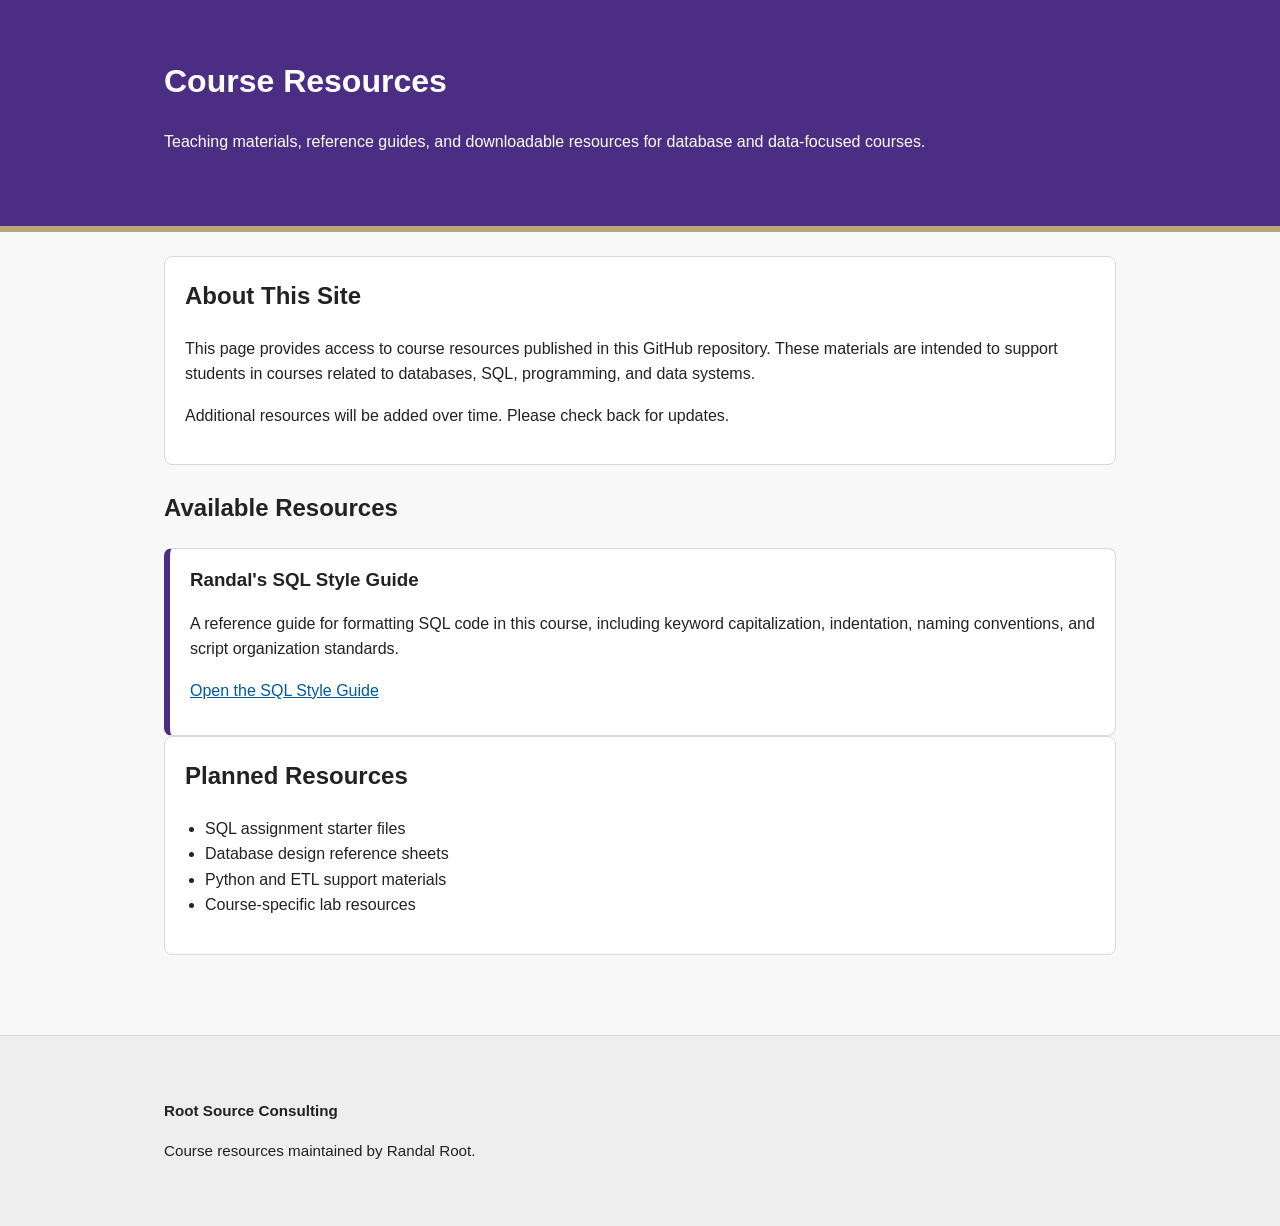
<file: Index.html>
<!DOCTYPE html>
<html lang="en">
<head>
  <meta charset="UTF-8" />
  <meta name="viewport" content="width=device-width, initial-scale=1.0" />
  <title>Course Resources | Root Source Consulting</title>
  <style>
    :root {
      --uw-purple: #4b2e83;
      --uw-gold: #b7a57a;
      --text-dark: #222222;
      --text-light: #ffffff;
      --bg-light: #f8f8f8;
      --border-light: #d9d9d9;
      --link-blue: #005a9c;
    }

    * {
      box-sizing: border-box;
    }

    body {
      margin: 0;
      font-family: Arial, Helvetica, sans-serif;
      line-height: 1.6;
      color: var(--text-dark);
      background-color: var(--bg-light);
    }

    .skip-link {
      position: absolute;
      left: -9999px;
      top: auto;
      width: 1px;
      height: 1px;
      overflow: hidden;
    }

    .skip-link:focus {
      position: static;
      width: auto;
      height: auto;
      padding: 0.75rem 1rem;
      background-color: #ffffcc;
      color: #000000;
      display: inline-block;
      z-index: 1000;
    }

    header {
      background-color: var(--uw-purple);
      color: var(--text-light);
      padding: 2rem 1rem;
      border-bottom: 6px solid var(--uw-gold);
    }

    .container {
      max-width: 1000px;
      margin: 0 auto;
      padding: 1.5rem;
    }

    h1, h2 {
      margin-top: 0;
    }

    .intro {
      background-color: #ffffff;
      border: 1px solid var(--border-light);
      border-radius: 8px;
      padding: 1.25rem;
      margin-bottom: 1.5rem;
    }

    .resource-list {
      display: grid;
      gap: 1rem;
    }

    .resource-card {
      background-color: #ffffff;
      border: 1px solid var(--border-light);
      border-left: 6px solid var(--uw-purple);
      border-radius: 8px;
      padding: 1rem 1.25rem;
    }

    .resource-card h3 {
      margin-top: 0;
      margin-bottom: 0.5rem;
    }

    a {
      color: var(--link-blue);
    }

    a:hover,
    a:focus {
      text-decoration: none;
    }

    footer {
      margin-top: 2rem;
      padding: 1.5rem 1rem;
      background-color: #eeeeee;
      border-top: 1px solid var(--border-light);
      font-size: 0.95rem;
    }

    ul {
      padding-left: 1.25rem;
    }
  </style>
</head>
<body>
  <a href="#main-content" class="skip-link">Skip to main content</a>

  <header>
    <div class="container">
      <h1>Course Resources</h1>
      <p>Teaching materials, reference guides, and downloadable resources for database and data-focused courses.</p>
    </div>
  </header>

  <main id="main-content">
    <div class="container">
      <section class="intro" aria-labelledby="about-this-site">
        <h2 id="about-this-site">About This Site</h2>
        <p>
          This page provides access to course resources published in this GitHub repository.
          These materials are intended to support students in courses related to databases,
          SQL, programming, and data systems.
        </p>
        <p>
          Additional resources will be added over time. Please check back for updates.
        </p>
      </section>

      <section aria-labelledby="available-resources">
        <h2 id="available-resources">Available Resources</h2>

        <div class="resource-list">
          <article class="resource-card">
            <h3>Randal's SQL Style Guide</h3>
            <p>
              A reference guide for formatting SQL code in this course, including keyword capitalization,
              indentation, naming conventions, and script organization standards.
            </p>
            <p>
              <a href="RandalsSQLStyleGuide.html">Open the SQL Style Guide</a>
            </p>
          </article>
        </div>
      </section>

      <section class="intro" aria-labelledby="future-resources">
        <h2 id="future-resources">Planned Resources</h2>
        <ul>
          <li>SQL assignment starter files</li>
          <li>Database design reference sheets</li>
          <li>Python and ETL support materials</li>
          <li>Course-specific lab resources</li>
        </ul>
      </section>
    </div>
  </main>

  <footer>
    <div class="container">
      <p><strong>Root Source Consulting</strong></p>
      <p>Course resources maintained by Randal Root.</p>
    </div>
  </footer>
</body>
</html>
</file>
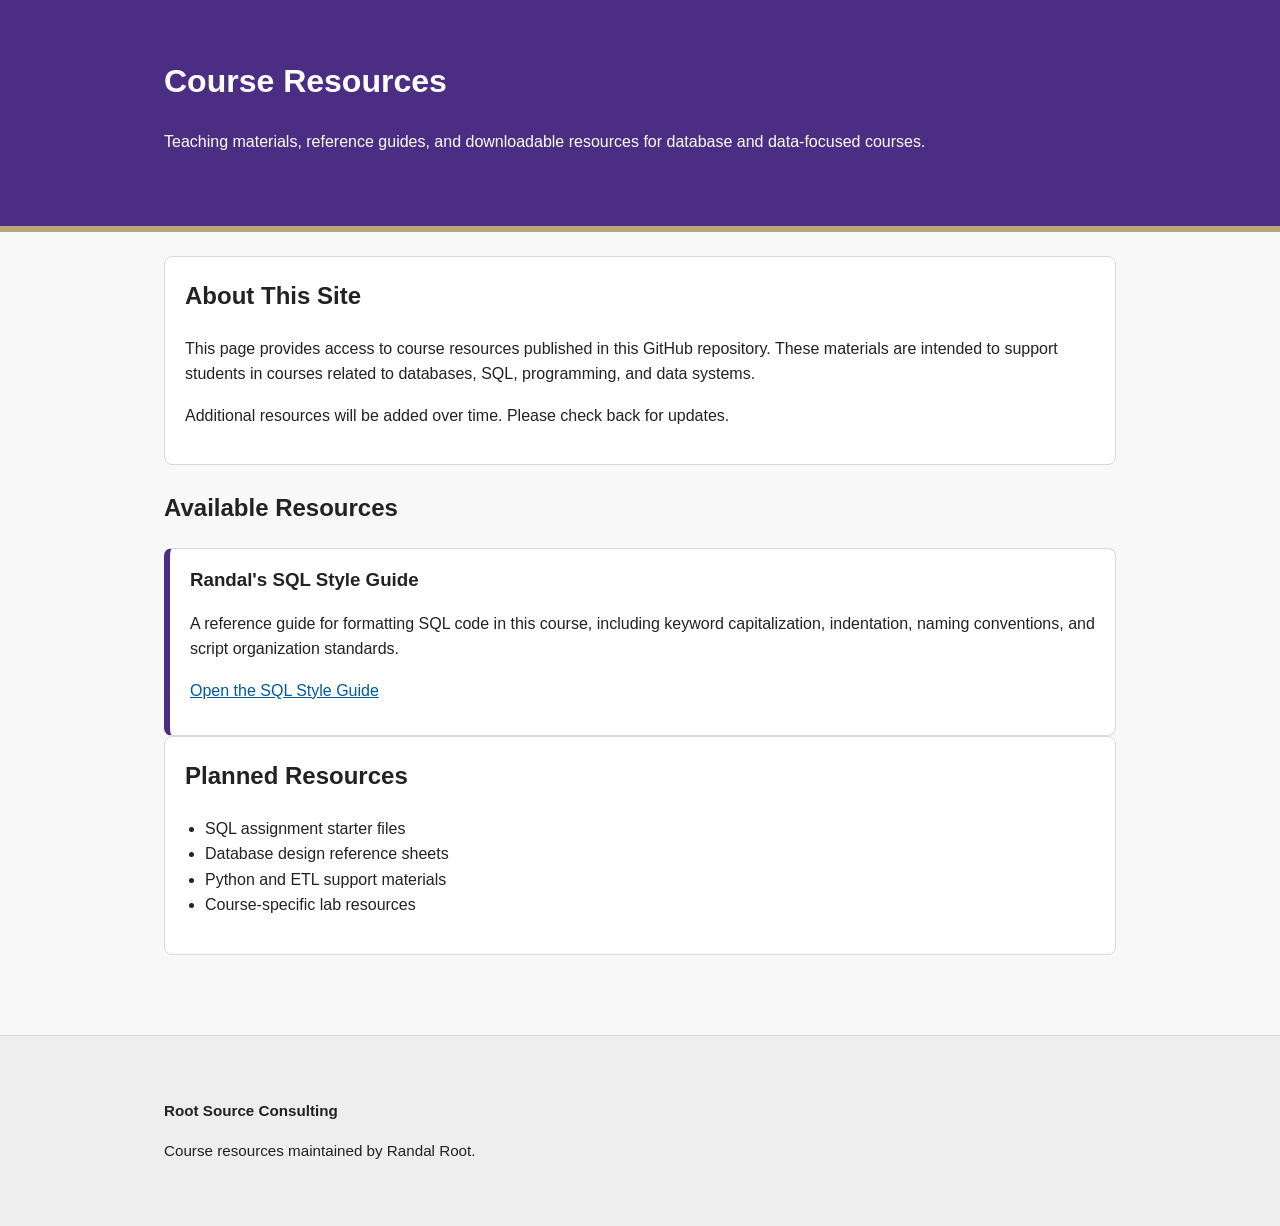
<file: docs/Index.html>
<!DOCTYPE html>
<html lang="en">
<head>
  <meta charset="UTF-8" />
  <meta name="viewport" content="width=device-width, initial-scale=1.0" />
  <title>Course Resources | Root Source Consulting</title>
  <style>
    :root {
      --uw-purple: #4b2e83;
      --uw-gold: #b7a57a;
      --text-dark: #222222;
      --text-light: #ffffff;
      --bg-light: #f8f8f8;
      --border-light: #d9d9d9;
      --link-blue: #005a9c;
    }

    * {
      box-sizing: border-box;
    }

    body {
      margin: 0;
      font-family: Arial, Helvetica, sans-serif;
      line-height: 1.6;
      color: var(--text-dark);
      background-color: var(--bg-light);
    }

    .skip-link {
      position: absolute;
      left: -9999px;
      top: auto;
      width: 1px;
      height: 1px;
      overflow: hidden;
    }

    .skip-link:focus {
      position: static;
      width: auto;
      height: auto;
      padding: 0.75rem 1rem;
      background-color: #ffffcc;
      color: #000000;
      display: inline-block;
      z-index: 1000;
    }

    header {
      background-color: var(--uw-purple);
      color: var(--text-light);
      padding: 2rem 1rem;
      border-bottom: 6px solid var(--uw-gold);
    }

    .container {
      max-width: 1000px;
      margin: 0 auto;
      padding: 1.5rem;
    }

    h1, h2 {
      margin-top: 0;
    }

    .intro {
      background-color: #ffffff;
      border: 1px solid var(--border-light);
      border-radius: 8px;
      padding: 1.25rem;
      margin-bottom: 1.5rem;
    }

    .resource-list {
      display: grid;
      gap: 1rem;
    }

    .resource-card {
      background-color: #ffffff;
      border: 1px solid var(--border-light);
      border-left: 6px solid var(--uw-purple);
      border-radius: 8px;
      padding: 1rem 1.25rem;
    }

    .resource-card h3 {
      margin-top: 0;
      margin-bottom: 0.5rem;
    }

    a {
      color: var(--link-blue);
    }

    a:hover,
    a:focus {
      text-decoration: none;
    }

    footer {
      margin-top: 2rem;
      padding: 1.5rem 1rem;
      background-color: #eeeeee;
      border-top: 1px solid var(--border-light);
      font-size: 0.95rem;
    }

    ul {
      padding-left: 1.25rem;
    }
  </style>
</head>
<body>
  <a href="#main-content" class="skip-link">Skip to main content</a>

  <header>
    <div class="container">
      <h1>Course Resources</h1>
      <p>Teaching materials, reference guides, and downloadable resources for database and data-focused courses.</p>
    </div>
  </header>

  <main id="main-content">
    <div class="container">
      <section class="intro" aria-labelledby="about-this-site">
        <h2 id="about-this-site">About This Site</h2>
        <p>
          This page provides access to course resources published in this GitHub repository.
          These materials are intended to support students in courses related to databases,
          SQL, programming, and data systems.
        </p>
        <p>
          Additional resources will be added over time. Please check back for updates.
        </p>
      </section>

      <section aria-labelledby="available-resources">
        <h2 id="available-resources">Available Resources</h2>

        <div class="resource-list">
          <article class="resource-card">
            <h3>Randal's SQL Style Guide</h3>
            <p>
              A reference guide for formatting SQL code in this course, including keyword capitalization,
              indentation, naming conventions, and script organization standards.
            </p>
            <p>
              <a href="RandalsSQLStyleGuide.html">Open the SQL Style Guide</a>
            </p>
          </article>
        </div>
      </section>

      <section class="intro" aria-labelledby="future-resources">
        <h2 id="future-resources">Planned Resources</h2>
        <ul>
          <li>SQL assignment starter files</li>
          <li>Database design reference sheets</li>
          <li>Python and ETL support materials</li>
          <li>Course-specific lab resources</li>
        </ul>
      </section>
    </div>
  </main>

  <footer>
    <div class="container">
      <p><strong>Root Source Consulting</strong></p>
      <p>Course resources maintained by Randal Root.</p>
    </div>
  </footer>
</body>
</html>
</file>
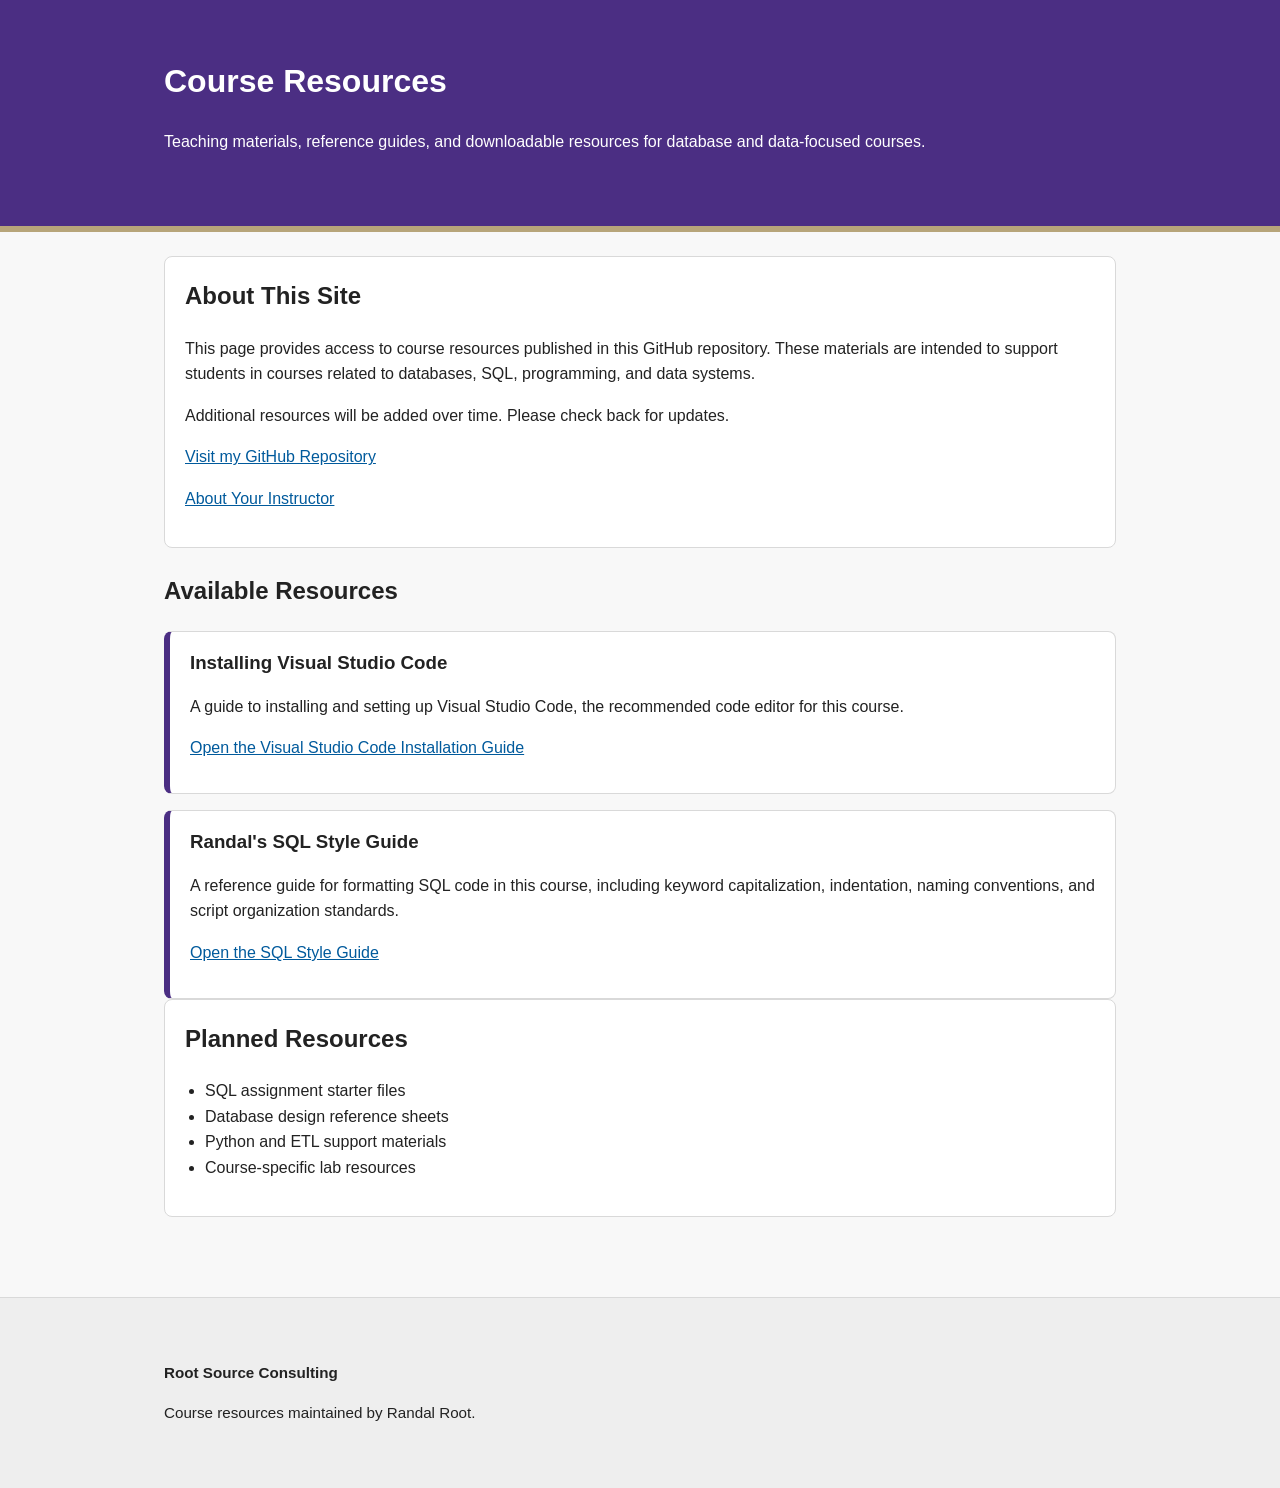
<file: docs/index.html>
<!DOCTYPE html>
<html lang="en">
<head>
  <meta charset="UTF-8" />
  <meta name="viewport" content="width=device-width, initial-scale=1.0" />
  <title>Course Resources | Root Source Consulting</title>
  <style>
    :root {
      --uw-purple: #4b2e83;
      --uw-gold: #b7a57a;
      --text-dark: #222222;
      --text-light: #ffffff;
      --bg-light: #f8f8f8;
      --border-light: #d9d9d9;
      --link-blue: #005a9c;
    }

    * {
      box-sizing: border-box;
    }

    body {
      margin: 0;
      font-family: Arial, Helvetica, sans-serif;
      line-height: 1.6;
      color: var(--text-dark);
      background-color: var(--bg-light);
    }

    .skip-link {
      position: absolute;
      left: -9999px;
      top: auto;
      width: 1px;
      height: 1px;
      overflow: hidden;
    }

    .skip-link:focus {
      position: static;
      width: auto;
      height: auto;
      padding: 0.75rem 1rem;
      background-color: #ffffcc;
      color: #000000;
      display: inline-block;
      z-index: 1000;
    }

    header {
      background-color: var(--uw-purple);
      color: var(--text-light);
      padding: 2rem 1rem;
      border-bottom: 6px solid var(--uw-gold);
    }

    .container {
      max-width: 1000px;
      margin: 0 auto;
      padding: 1.5rem;
    }

    h1, h2 {
      margin-top: 0;
    }

    .intro {
      background-color: #ffffff;
      border: 1px solid var(--border-light);
      border-radius: 8px;
      padding: 1.25rem;
      margin-bottom: 1.5rem;
    }

    .resource-list {
      display: grid;
      gap: 1rem;
    }

    .resource-card {
      background-color: #ffffff;
      border: 1px solid var(--border-light);
      border-left: 6px solid var(--uw-purple);
      border-radius: 8px;
      padding: 1rem 1.25rem;
    }

    .resource-card h3 {
      margin-top: 0;
      margin-bottom: 0.5rem;
    }

    a {
      color: var(--link-blue);
    }

    a:hover,
    a:focus {
      text-decoration: none;
    }

    footer {
      margin-top: 2rem;
      padding: 1.5rem 1rem;
      background-color: #eeeeee;
      border-top: 1px solid var(--border-light);
      font-size: 0.95rem;
    }

    ul {
      padding-left: 1.25rem;
    }
  </style>
</head>
<body>
  <a href="#main-content" class="skip-link">Skip to main content</a>

  <header>
    <div class="container">
      <h1>Course Resources</h1>
      <p>Teaching materials, reference guides, and downloadable resources for database and data-focused courses.</p>
    </div>
  </header>

  <main id="main-content">
    <div class="container">
      <section class="intro" aria-labelledby="about-this-site">
        <h2 id="about-this-site">About This Site</h2>
        <p>
          This page provides access to course resources published in this GitHub repository.
          These materials are intended to support students in courses related to databases,
          SQL, programming, and data systems.
        </p>
        <p>
          Additional resources will be added over time. Please check back for updates.
        </p>
        <p>  
          <a href="https://github.com/rootrUW/CourseResources" target="_blank" rel="noopener noreferrer">Visit my GitHub Repository</a>          
        </p>
        <p>
          <a href="AboutYourInstructor.html" target="_blank" rel="noopener noreferrer">About Your Instructor</a>
        </p>
      </section>

      <section aria-labelledby="available-resources">
        <h2 id="available-resources">Available Resources</h2>

        <div class="resource-list">
          <article class="resource-card">
            <h3>Installing Visual Studio Code</h3>
            <p>
              A guide to installing and setting up Visual Studio Code, the recommended code editor for this course.
            </p>
            <p>
              <a href="InstallingVSCode.html">Open the Visual Studio Code Installation Guide</a>
            </p>
          </article>
                    <article class="resource-card">
            <h3>Randal's SQL Style Guide</h3>
            <p>
              A reference guide for formatting SQL code in this course, including keyword capitalization,
              indentation, naming conventions, and script organization standards.
            </p>
            <p>
              <a href="RandalsSQLStyleGuide.html">Open the SQL Style Guide</a>
            </p>
          </article>
        </div>
      </section>

      <section class="intro" aria-labelledby="future-resources">
        <h2 id="future-resources">Planned Resources</h2>
        <ul>
          <li>SQL assignment starter files</li>
          <li>Database design reference sheets</li>
          <li>Python and ETL support materials</li>
          <li>Course-specific lab resources</li>
        </ul>
      </section>
    </div>
  </main>

  <footer>
    <div class="container">
      <p><strong>Root Source Consulting</strong></p>
      <p>Course resources maintained by Randal Root.</p>
    </div>
  </footer>
</body>
</html>
</file>
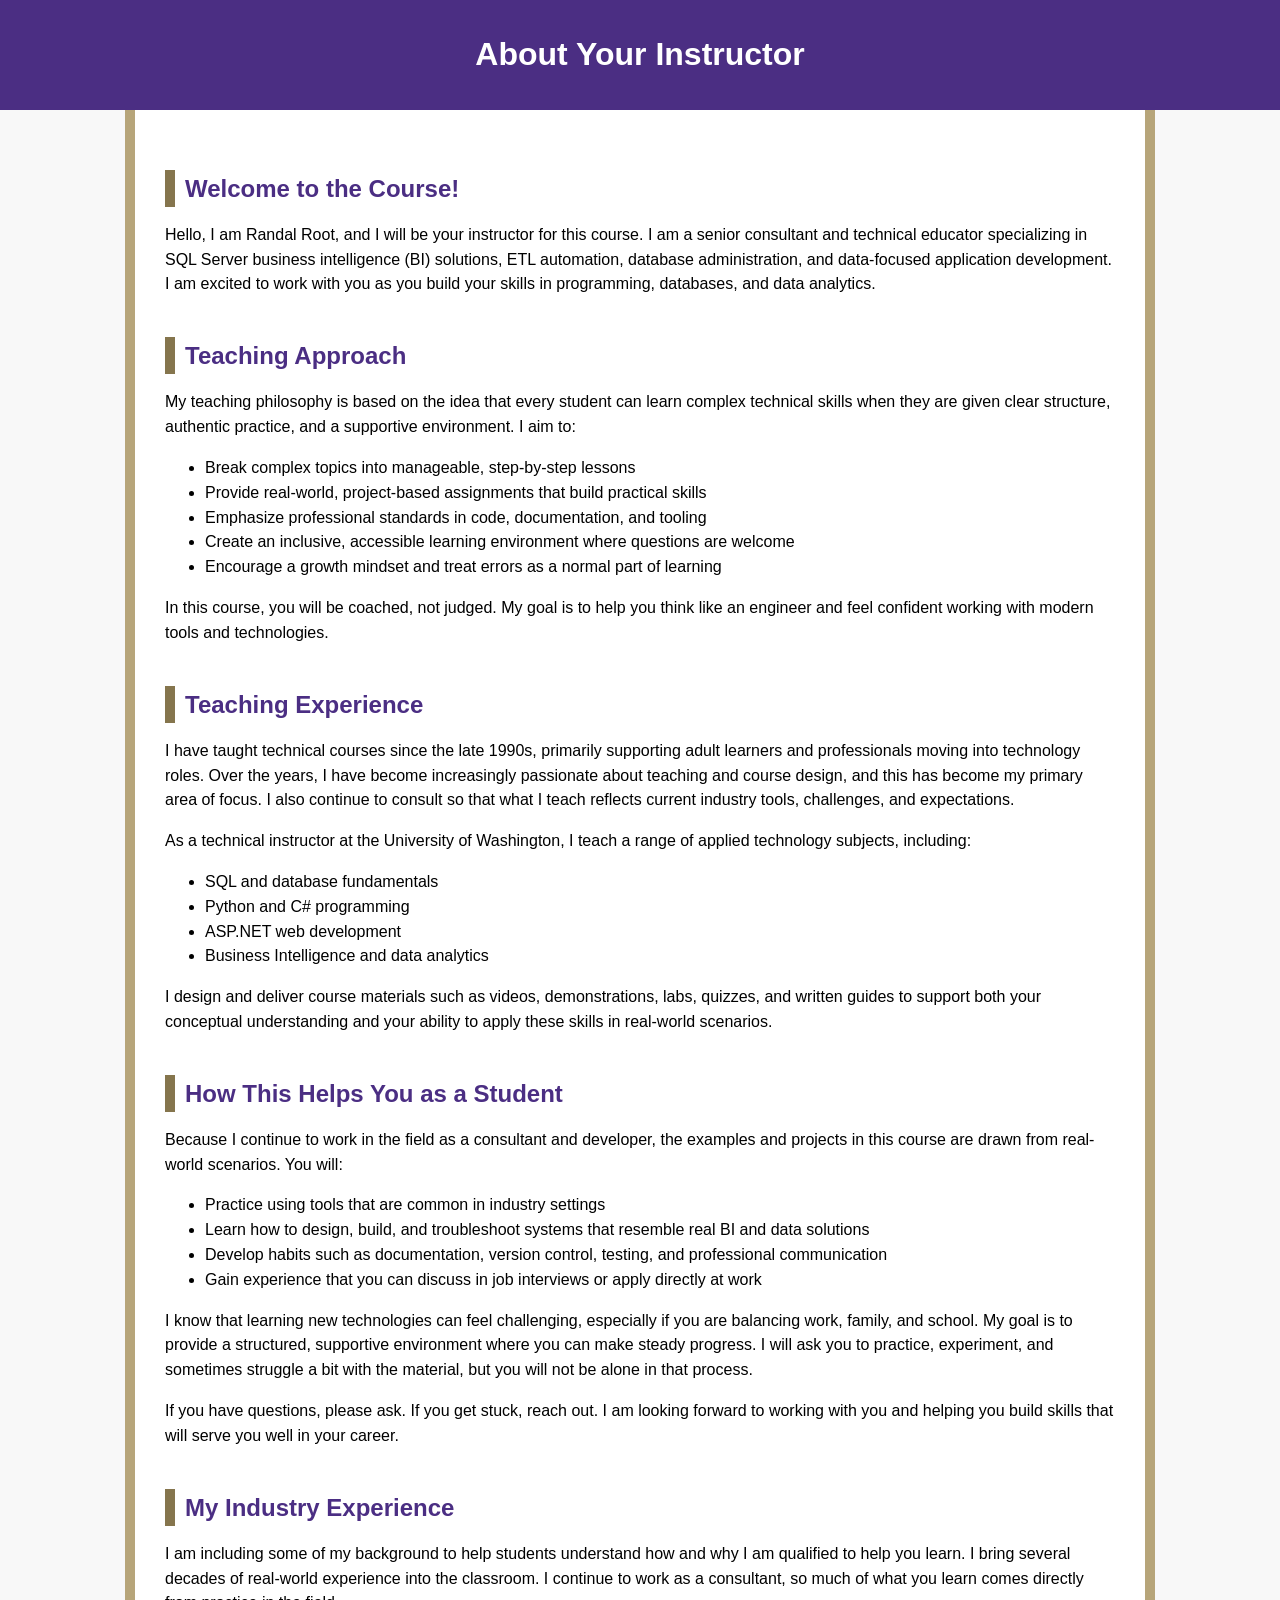
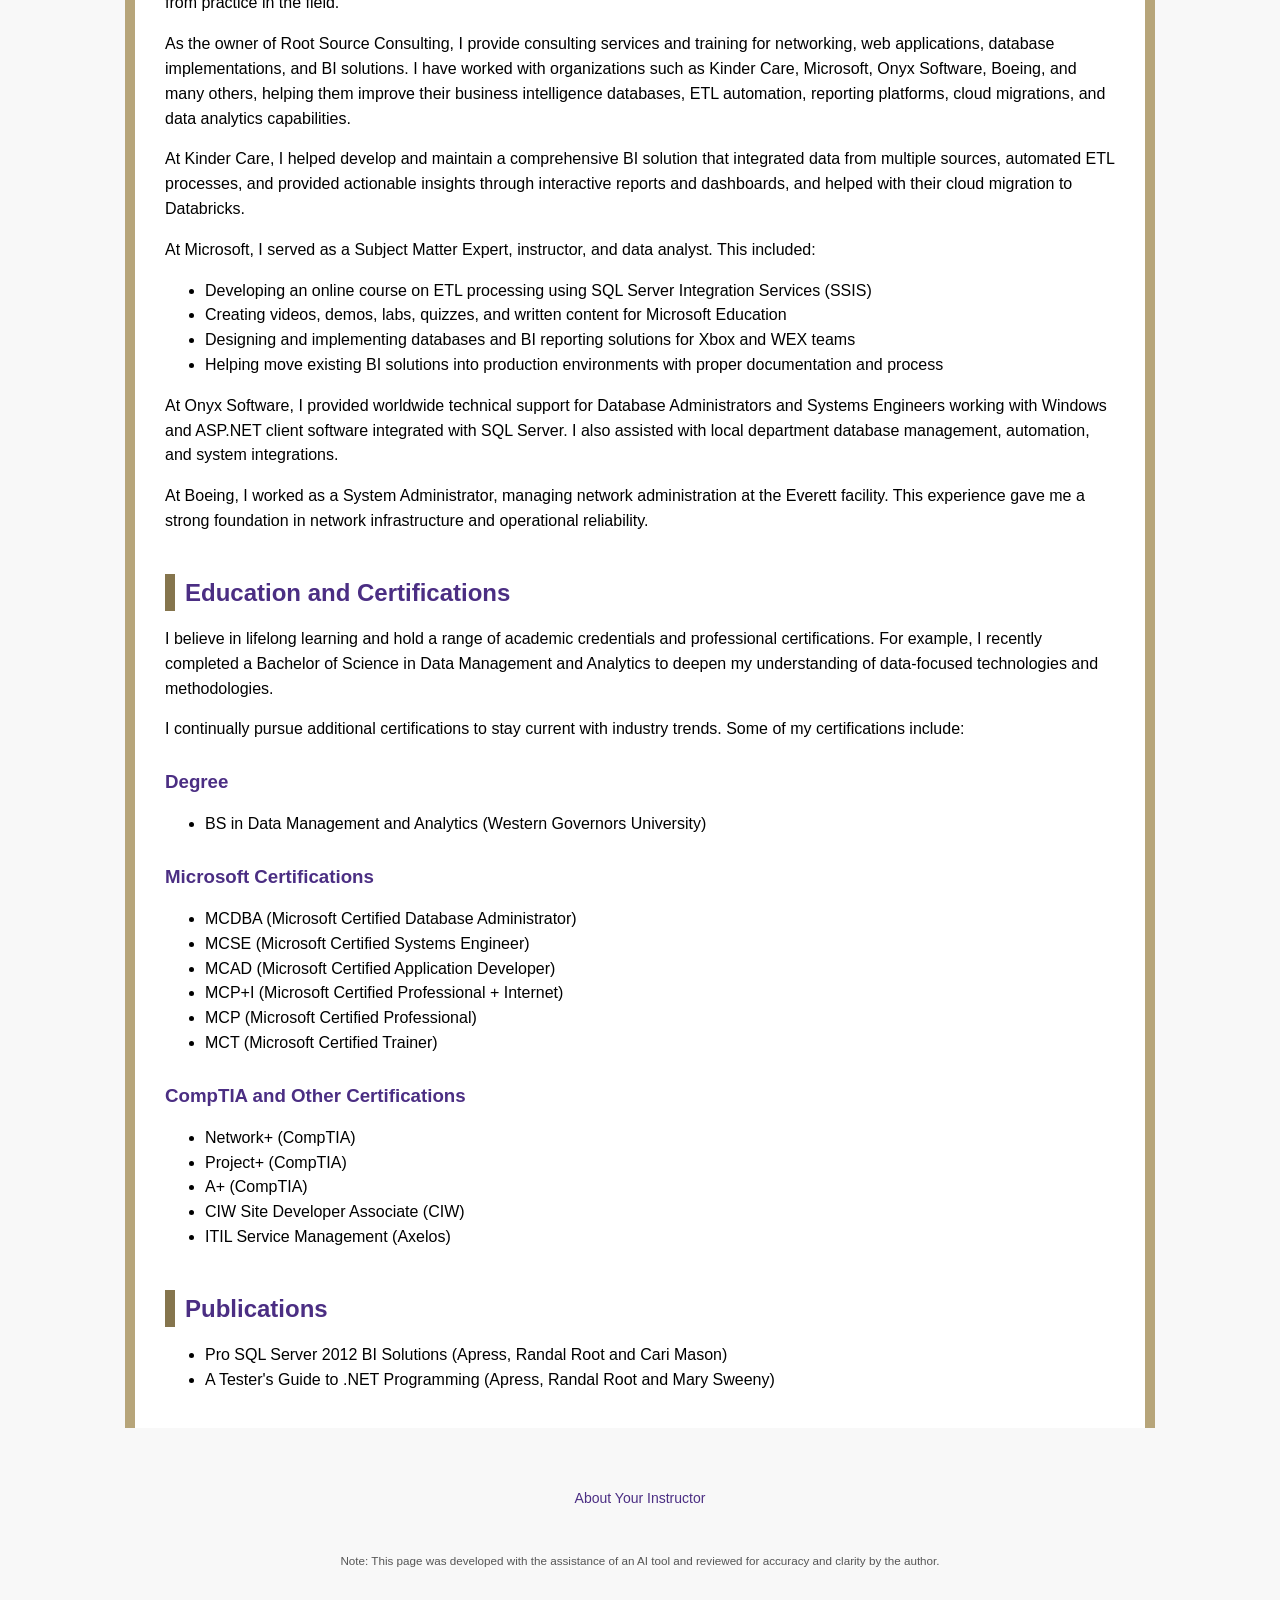
<file: docs/About Your Instructor.html>
<!DOCTYPE html>
<html lang="en">

<head>
  <meta charset="UTF-8">
  <title>About Your Instructor</title>
  <link rel="stylesheet" href="randals-uw-canvas-styles.css" />
</head>

<body>

  <header>
    <h1>About Your Instructor</h1>
  </header>

  <main id="main-content">
    <div class="container">

      <h2 id="about-instructor-heading">Welcome to the Course!</h2>
      <p>
        Hello, I am Randal Root, and I will be your instructor for this course. I am a senior consultant
        and technical educator specializing in SQL Server business intelligence (BI) solutions, ETL automation,
        database administration, and data-focused application development. I am excited to work with you as you
        build your skills in programming, databases, and data analytics.
      </p>

      <h2>Teaching Approach</h2>
      <p>
        My teaching philosophy is based on the idea that every student can learn complex technical skills when they
        are given clear structure, authentic practice, and a supportive environment. I aim to:
      </p>
      <ul>
        <li>Break complex topics into manageable, step-by-step lessons</li>
        <li>Provide real-world, project-based assignments that build practical skills</li>
        <li>Emphasize professional standards in code, documentation, and tooling</li>
        <li>Create an inclusive, accessible learning environment where questions are welcome</li>
        <li>Encourage a growth mindset and treat errors as a normal part of learning</li>
      </ul>
      <p>
        In this course, you will be coached, not judged. My goal is to help you think like an engineer and feel
        confident working with modern tools and technologies.
      </p>

      <h2>Teaching Experience</h2>
      <p>
        I have taught technical courses since the late 1990s, primarily supporting adult learners and professionals
        moving
        into technology roles. Over the years, I have become increasingly passionate about teaching and course design,
        and
        this has become my primary area of focus. I also continue to consult so that what I teach reflects current
        industry tools,
        challenges, and expectations.
      </p>
      <p>
        As a technical instructor at the University of Washington, I teach a range of applied technology subjects,
        including:
      </p>
      <ul>
        <li>SQL and database fundamentals</li>
        <li>Python and C# programming</li>
        <li>ASP.NET web development</li>
        <li>Business Intelligence and data analytics</li>
      </ul>
      <p>
        I design and deliver course materials such as videos, demonstrations, labs, quizzes, and written guides to
        support
        both your conceptual understanding and your ability to apply these skills in real-world scenarios.
      </p>

      <h2>How This Helps You as a Student</h2>
      <p>
        Because I continue to work in the field as a consultant and developer, the examples and projects in this
        course are drawn from real-world scenarios. You will:
      </p>
      <ul>
        <li>Practice using tools that are common in industry settings</li>
        <li>Learn how to design, build, and troubleshoot systems that resemble real BI and data solutions</li>
        <li>Develop habits such as documentation, version control, testing, and professional communication</li>
        <li>Gain experience that you can discuss in job interviews or apply directly at work</li>
      </ul>
      <p>
        I know that learning new technologies can feel challenging, especially if you are balancing work, family,
        and school. My goal is to provide a structured, supportive environment where you can make steady progress.
        I will ask you to practice, experiment, and sometimes struggle a bit with the material, but you will not be
        alone in that process.
      </p>
      <p>
        If you have questions, please ask. If you get stuck, reach out. I am looking forward to working with you and
        helping you build skills that will serve you well in your career.
      </p>

      <h2>My Industry Experience</h2>
      <p>
        I am including some of my background to help students understand how and why I am qualified to help you learn.
        I bring several decades of real-world experience into the classroom. I continue to work as a consultant,
        so much of what you learn comes directly from practice in the field.
      </p>
      <p>
        As the owner of Root Source Consulting, I provide consulting services and training for networking, web
        applications, database implementations, and BI solutions. I have worked with organizations such as
        Kinder Care, Microsoft, Onyx Software, Boeing, and many others, helping them improve their business intelligence
        databases, ETL automation, reporting platforms, cloud migrations, and data analytics capabilities.
      </p>

      <p>
        At Kinder Care, I helped develop and maintain a comprehensive BI solution that integrated data from multiple
        sources,
        automated ETL processes, and provided actionable insights through interactive reports and dashboards,
        and helped with their cloud migration to Databricks.
      </p>

      <p>
        At Microsoft, I served as a Subject Matter Expert, instructor, and data analyst. This included:
      </p>
      <ul>
        <li>Developing an online course on ETL processing using SQL Server Integration Services (SSIS)</li>
        <li>Creating videos, demos, labs, quizzes, and written content for Microsoft Education</li>
        <li>Designing and implementing databases and BI reporting solutions for Xbox and WEX teams</li>
        <li>Helping move existing BI solutions into production environments with proper documentation and process</li>
      </ul>

      <p>
        At Onyx Software, I provided worldwide technical support for Database Administrators and Systems Engineers
        working
        with Windows and ASP.NET client software integrated with SQL Server. I also assisted with local department
        database management, automation, and system integrations.
      </p>

      <p>
        At Boeing, I worked as a System Administrator, managing network administration at the Everett facility.
        This experience gave me a strong foundation in network infrastructure and operational reliability.
      </p>

      <h2>Education and Certifications</h2>
      <p>
        I believe in lifelong learning and hold a range of academic credentials and professional certifications.
        For example, I recently completed a Bachelor of Science in Data Management and Analytics to deepen my
        understanding of
        data-focused technologies and methodologies.
      </p>
      <p>
        I continually pursue additional certifications to stay current with industry trends. Some of my certifications
        include:
      </p>

      <h3>Degree</h3>
      <ul>
        <li>BS in Data Management and Analytics (Western Governors University)</li>
      </ul>

      <h3>Microsoft Certifications</h3>
      <ul>
        <li>MCDBA (Microsoft Certified Database Administrator)</li>
        <li>MCSE (Microsoft Certified Systems Engineer)</li>
        <li>MCAD (Microsoft Certified Application Developer)</li>
        <li>MCP+I (Microsoft Certified Professional + Internet)</li>
        <li>MCP (Microsoft Certified Professional)</li>
        <li>MCT (Microsoft Certified Trainer)</li>
      </ul>

      <h3>CompTIA and Other Certifications</h3>
      <ul>
        <li>Network+ (CompTIA)</li>
        <li>Project+ (CompTIA)</li>
        <li>A+ (CompTIA)</li>
        <li>CIW Site Developer Associate (CIW)</li>
        <li>ITIL Service Management (Axelos)</li>
      </ul>

      <h2>Publications</h2>
      <ul>
        <li>Pro SQL Server 2012 BI Solutions (Apress, Randal Root and Cari Mason)</li>
        <li>A Tester's Guide to .NET Programming (Apress, Randal Root and Mary Sweeny)</li>
      </ul>

    </div>
  </main>

  <footer>
    About Your Instructor
    <p class="ai-footnote">
      <small>Note: This page was developed with the assistance of an AI tool and reviewed for accuracy and clarity by
        the author.</small>
    </p>
  </footer>
</body>

</html>
</file>
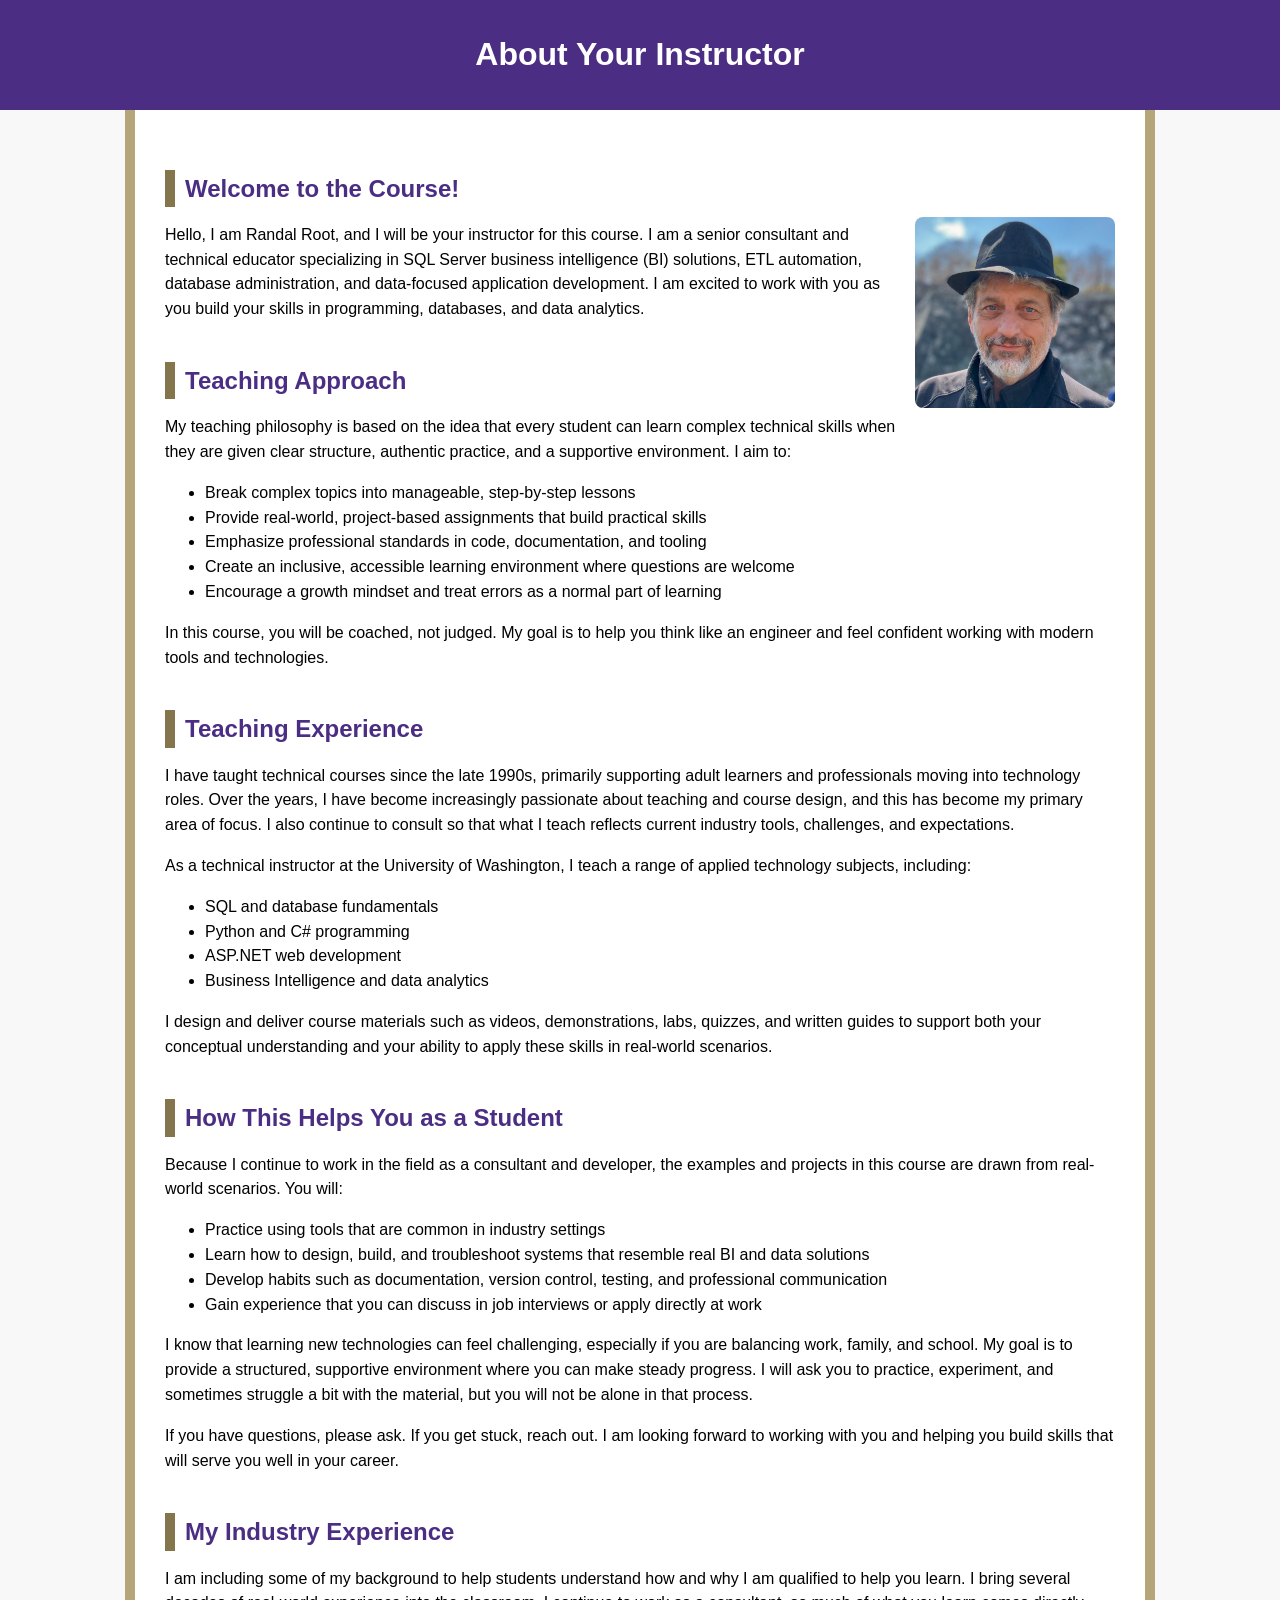
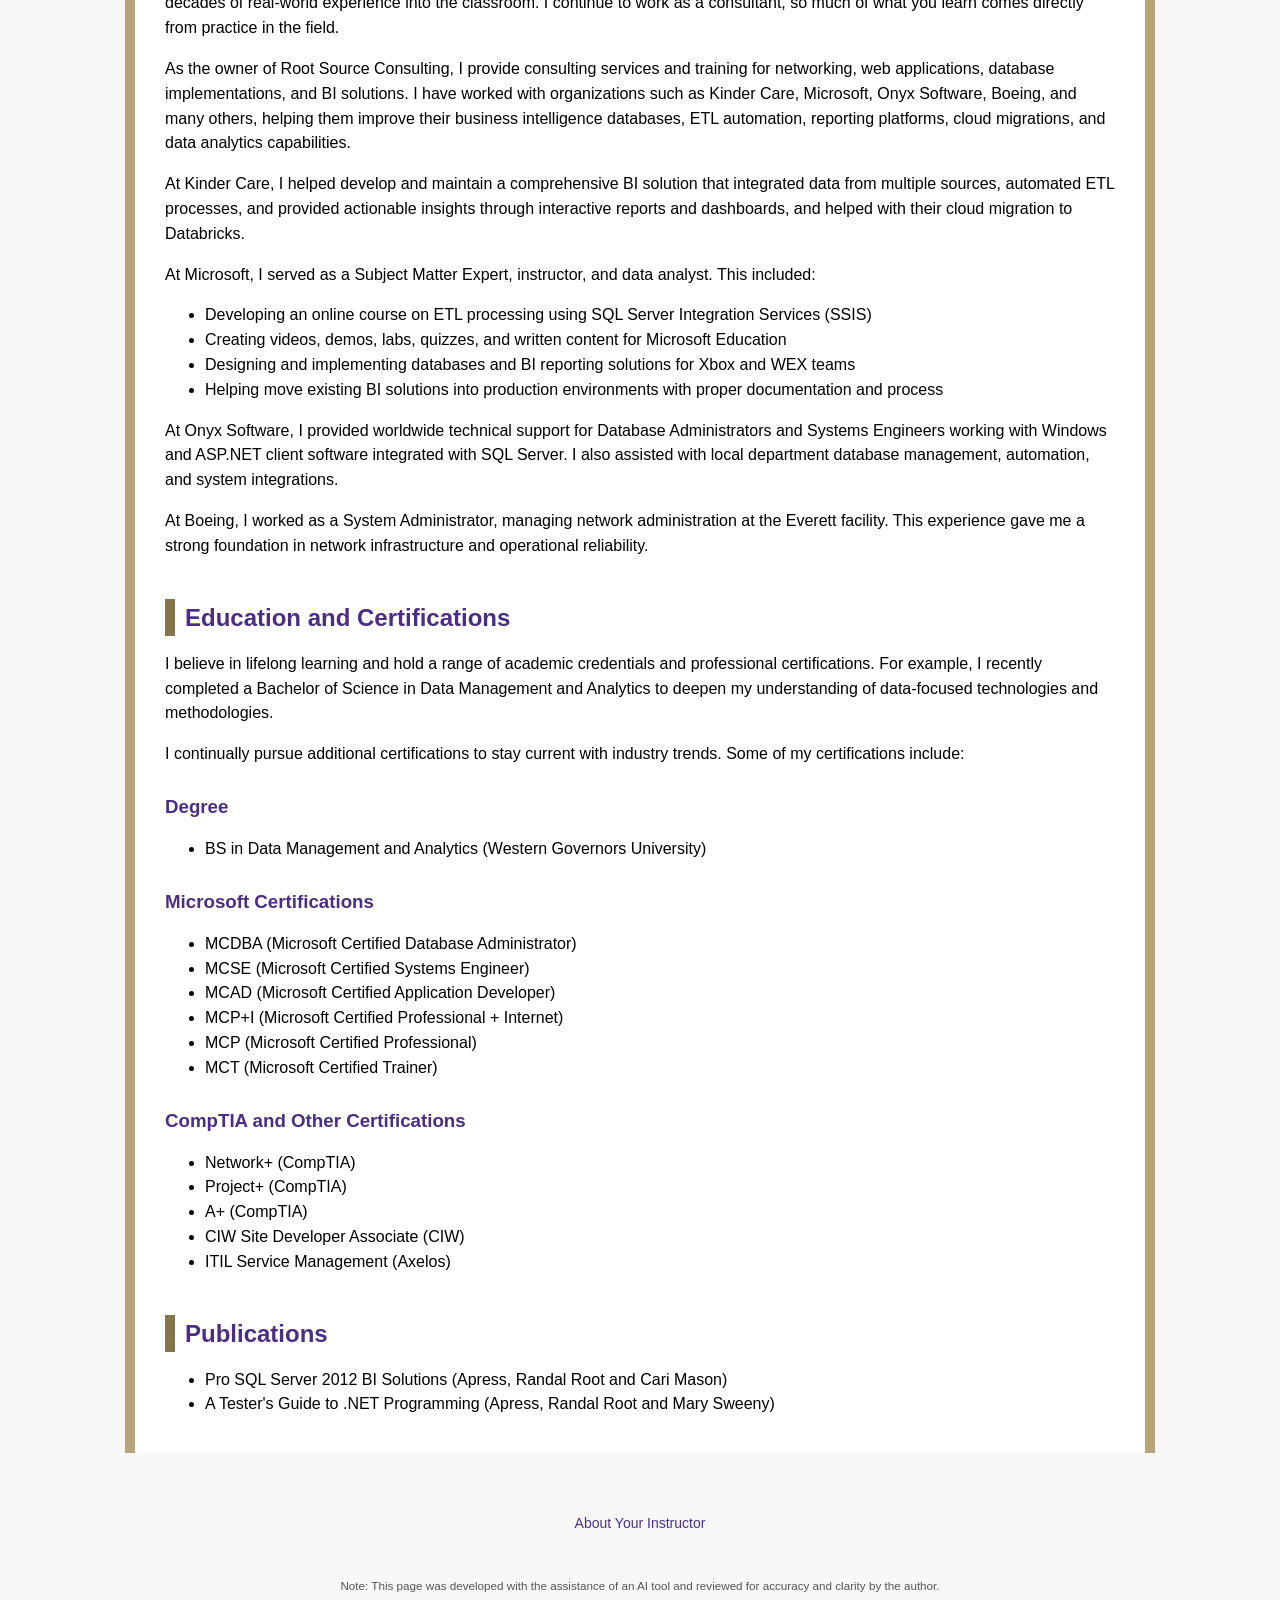
<file: docs/AboutYourInstructor.html>
<!DOCTYPE html>
<html lang="en">

<head>
  <meta charset="UTF-8">
  <title>About Your Instructor</title>
  <link rel="stylesheet" href="randals-uw-canvas-styles.css" />
</head>

<body>

  <header>
    <h1>About Your Instructor</h1>
  </header>

  <main id="main-content">
    <div class="container">

      <h2 id="about-instructor-heading">Welcome to the Course!</h2>
      <img src="assets/images/RRoot2025.jpg" alt="Photo of Randal Root" style="float: right; margin: 0 0 1rem 1rem; max-width: 200px; border-radius: 8px;" />  
      <p>
        Hello, I am Randal Root, and I will be your instructor for this course. I am a senior consultant
        and technical educator specializing in SQL Server business intelligence (BI) solutions, ETL automation,
        database administration, and data-focused application development. I am excited to work with you as you
        build your skills in programming, databases, and data analytics.
      </p>

      <h2>Teaching Approach</h2>
      <p>
        My teaching philosophy is based on the idea that every student can learn complex technical skills when they
        are given clear structure, authentic practice, and a supportive environment. I aim to:
      </p>
      <ul>
        <li>Break complex topics into manageable, step-by-step lessons</li>
        <li>Provide real-world, project-based assignments that build practical skills</li>
        <li>Emphasize professional standards in code, documentation, and tooling</li>
        <li>Create an inclusive, accessible learning environment where questions are welcome</li>
        <li>Encourage a growth mindset and treat errors as a normal part of learning</li>
      </ul>
      <p>
        In this course, you will be coached, not judged. My goal is to help you think like an engineer and feel
        confident working with modern tools and technologies.
      </p>

      <h2>Teaching Experience</h2>
      <p>
        I have taught technical courses since the late 1990s, primarily supporting adult learners and professionals
        moving
        into technology roles. Over the years, I have become increasingly passionate about teaching and course design,
        and
        this has become my primary area of focus. I also continue to consult so that what I teach reflects current
        industry tools,
        challenges, and expectations.
      </p>
      <p>
        As a technical instructor at the University of Washington, I teach a range of applied technology subjects,
        including:
      </p>
      <ul>
        <li>SQL and database fundamentals</li>
        <li>Python and C# programming</li>
        <li>ASP.NET web development</li>
        <li>Business Intelligence and data analytics</li>
      </ul>
      <p>
        I design and deliver course materials such as videos, demonstrations, labs, quizzes, and written guides to
        support
        both your conceptual understanding and your ability to apply these skills in real-world scenarios.
      </p>

      <h2>How This Helps You as a Student</h2>
      <p>
        Because I continue to work in the field as a consultant and developer, the examples and projects in this
        course are drawn from real-world scenarios. You will:
      </p>
      <ul>
        <li>Practice using tools that are common in industry settings</li>
        <li>Learn how to design, build, and troubleshoot systems that resemble real BI and data solutions</li>
        <li>Develop habits such as documentation, version control, testing, and professional communication</li>
        <li>Gain experience that you can discuss in job interviews or apply directly at work</li>
      </ul>
      <p>
        I know that learning new technologies can feel challenging, especially if you are balancing work, family,
        and school. My goal is to provide a structured, supportive environment where you can make steady progress.
        I will ask you to practice, experiment, and sometimes struggle a bit with the material, but you will not be
        alone in that process.
      </p>
      <p>
        If you have questions, please ask. If you get stuck, reach out. I am looking forward to working with you and
        helping you build skills that will serve you well in your career.
      </p>

      <h2>My Industry Experience</h2>
      <p>
        I am including some of my background to help students understand how and why I am qualified to help you learn.
        I bring several decades of real-world experience into the classroom. I continue to work as a consultant,
        so much of what you learn comes directly from practice in the field.
      </p>
      <p>
        As the owner of Root Source Consulting, I provide consulting services and training for networking, web
        applications, database implementations, and BI solutions. I have worked with organizations such as
        Kinder Care, Microsoft, Onyx Software, Boeing, and many others, helping them improve their business intelligence
        databases, ETL automation, reporting platforms, cloud migrations, and data analytics capabilities.
      </p>

      <p>
        At Kinder Care, I helped develop and maintain a comprehensive BI solution that integrated data from multiple
        sources,
        automated ETL processes, and provided actionable insights through interactive reports and dashboards,
        and helped with their cloud migration to Databricks.
      </p>

      <p>
        At Microsoft, I served as a Subject Matter Expert, instructor, and data analyst. This included:
      </p>
      <ul>
        <li>Developing an online course on ETL processing using SQL Server Integration Services (SSIS)</li>
        <li>Creating videos, demos, labs, quizzes, and written content for Microsoft Education</li>
        <li>Designing and implementing databases and BI reporting solutions for Xbox and WEX teams</li>
        <li>Helping move existing BI solutions into production environments with proper documentation and process</li>
      </ul>

      <p>
        At Onyx Software, I provided worldwide technical support for Database Administrators and Systems Engineers
        working
        with Windows and ASP.NET client software integrated with SQL Server. I also assisted with local department
        database management, automation, and system integrations.
      </p>

      <p>
        At Boeing, I worked as a System Administrator, managing network administration at the Everett facility.
        This experience gave me a strong foundation in network infrastructure and operational reliability.
      </p>

      <h2>Education and Certifications</h2>
      <p>
        I believe in lifelong learning and hold a range of academic credentials and professional certifications.
        For example, I recently completed a Bachelor of Science in Data Management and Analytics to deepen my
        understanding of
        data-focused technologies and methodologies.
      </p>
      <p>
        I continually pursue additional certifications to stay current with industry trends. Some of my certifications
        include:
      </p>

      <h3>Degree</h3>
      <ul>
        <li>BS in Data Management and Analytics (Western Governors University)</li>
      </ul>

      <h3>Microsoft Certifications</h3>
      <ul>
        <li>MCDBA (Microsoft Certified Database Administrator)</li>
        <li>MCSE (Microsoft Certified Systems Engineer)</li>
        <li>MCAD (Microsoft Certified Application Developer)</li>
        <li>MCP+I (Microsoft Certified Professional + Internet)</li>
        <li>MCP (Microsoft Certified Professional)</li>
        <li>MCT (Microsoft Certified Trainer)</li>
      </ul>

      <h3>CompTIA and Other Certifications</h3>
      <ul>
        <li>Network+ (CompTIA)</li>
        <li>Project+ (CompTIA)</li>
        <li>A+ (CompTIA)</li>
        <li>CIW Site Developer Associate (CIW)</li>
        <li>ITIL Service Management (Axelos)</li>
      </ul>

      <h2>Publications</h2>
      <ul>
        <li>Pro SQL Server 2012 BI Solutions (Apress, Randal Root and Cari Mason)</li>
        <li>A Tester's Guide to .NET Programming (Apress, Randal Root and Mary Sweeny)</li>
      </ul>

    </div>
  </main>

  <footer>
    About Your Instructor
    <p class="ai-footnote">
      <small>Note: This page was developed with the assistance of an AI tool and reviewed for accuracy and clarity by
        the author.</small>
    </p>
  </footer>
</body>

</html>
</file>
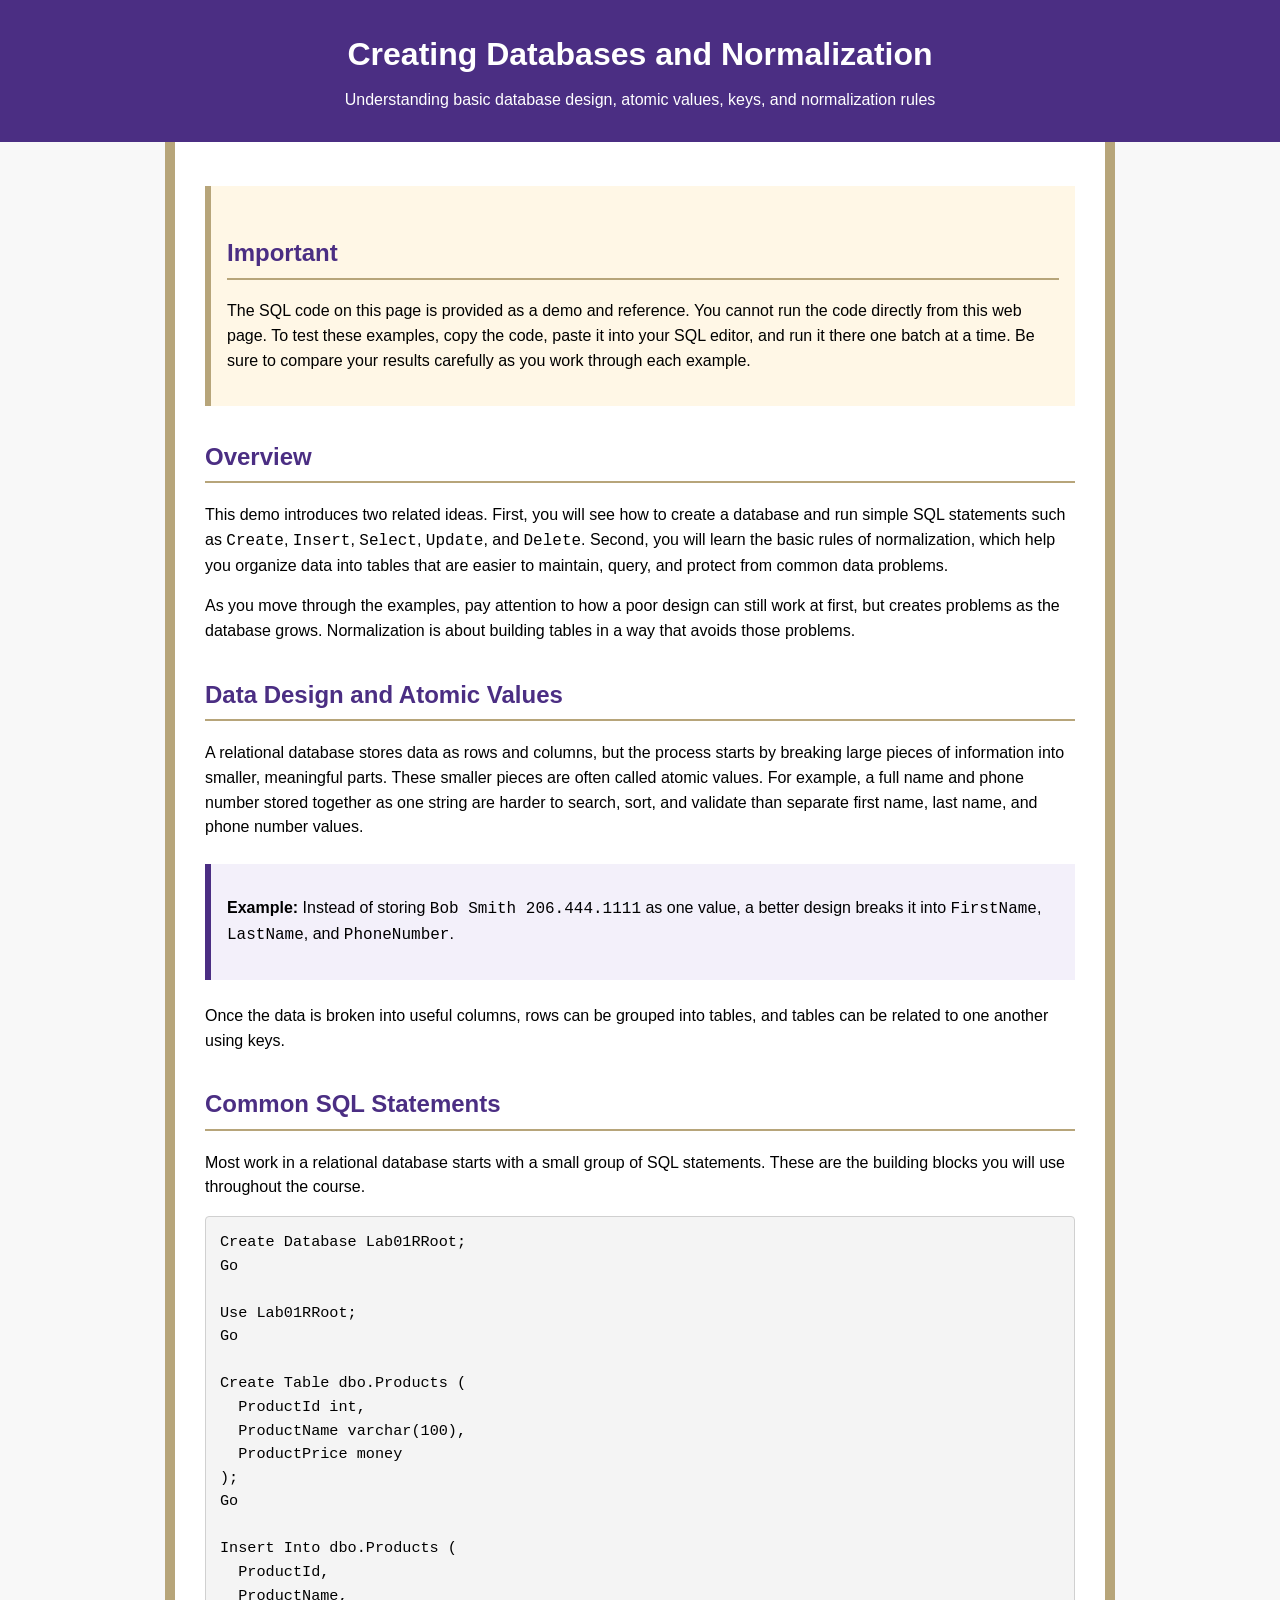
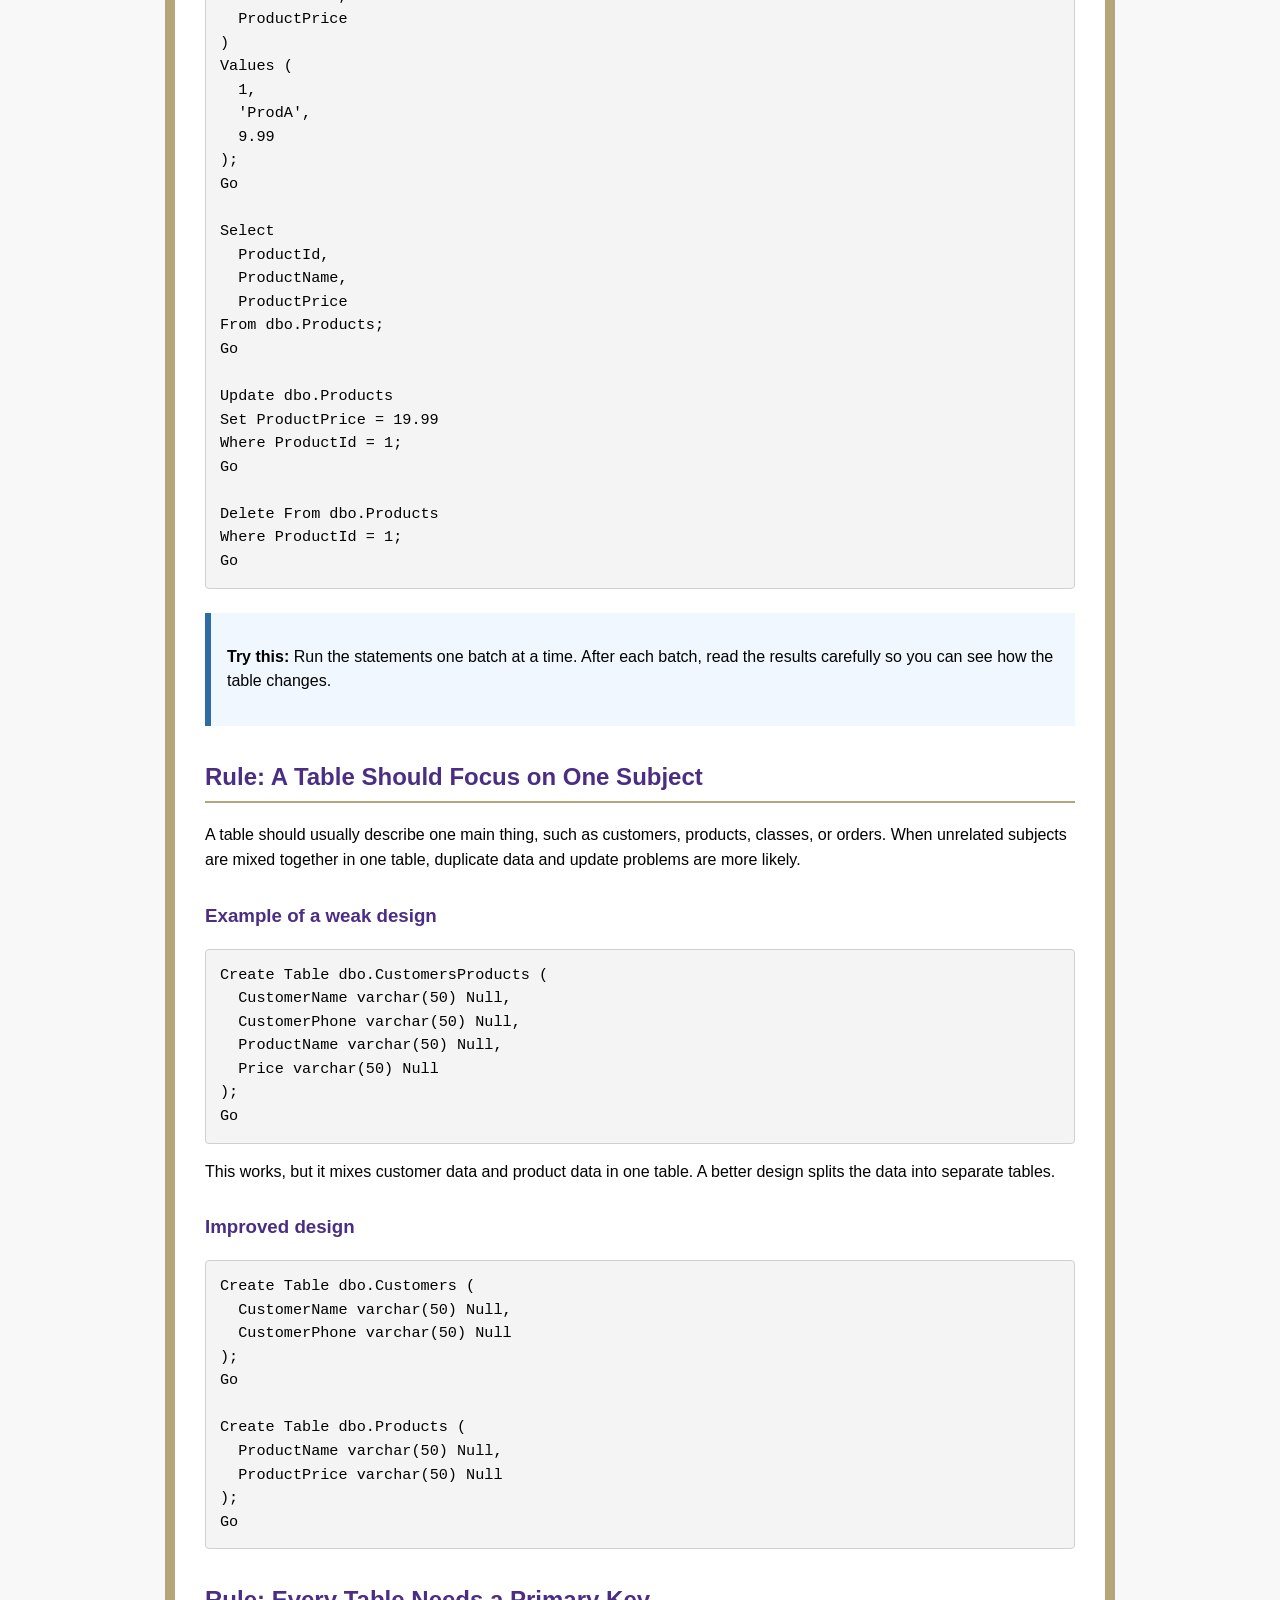
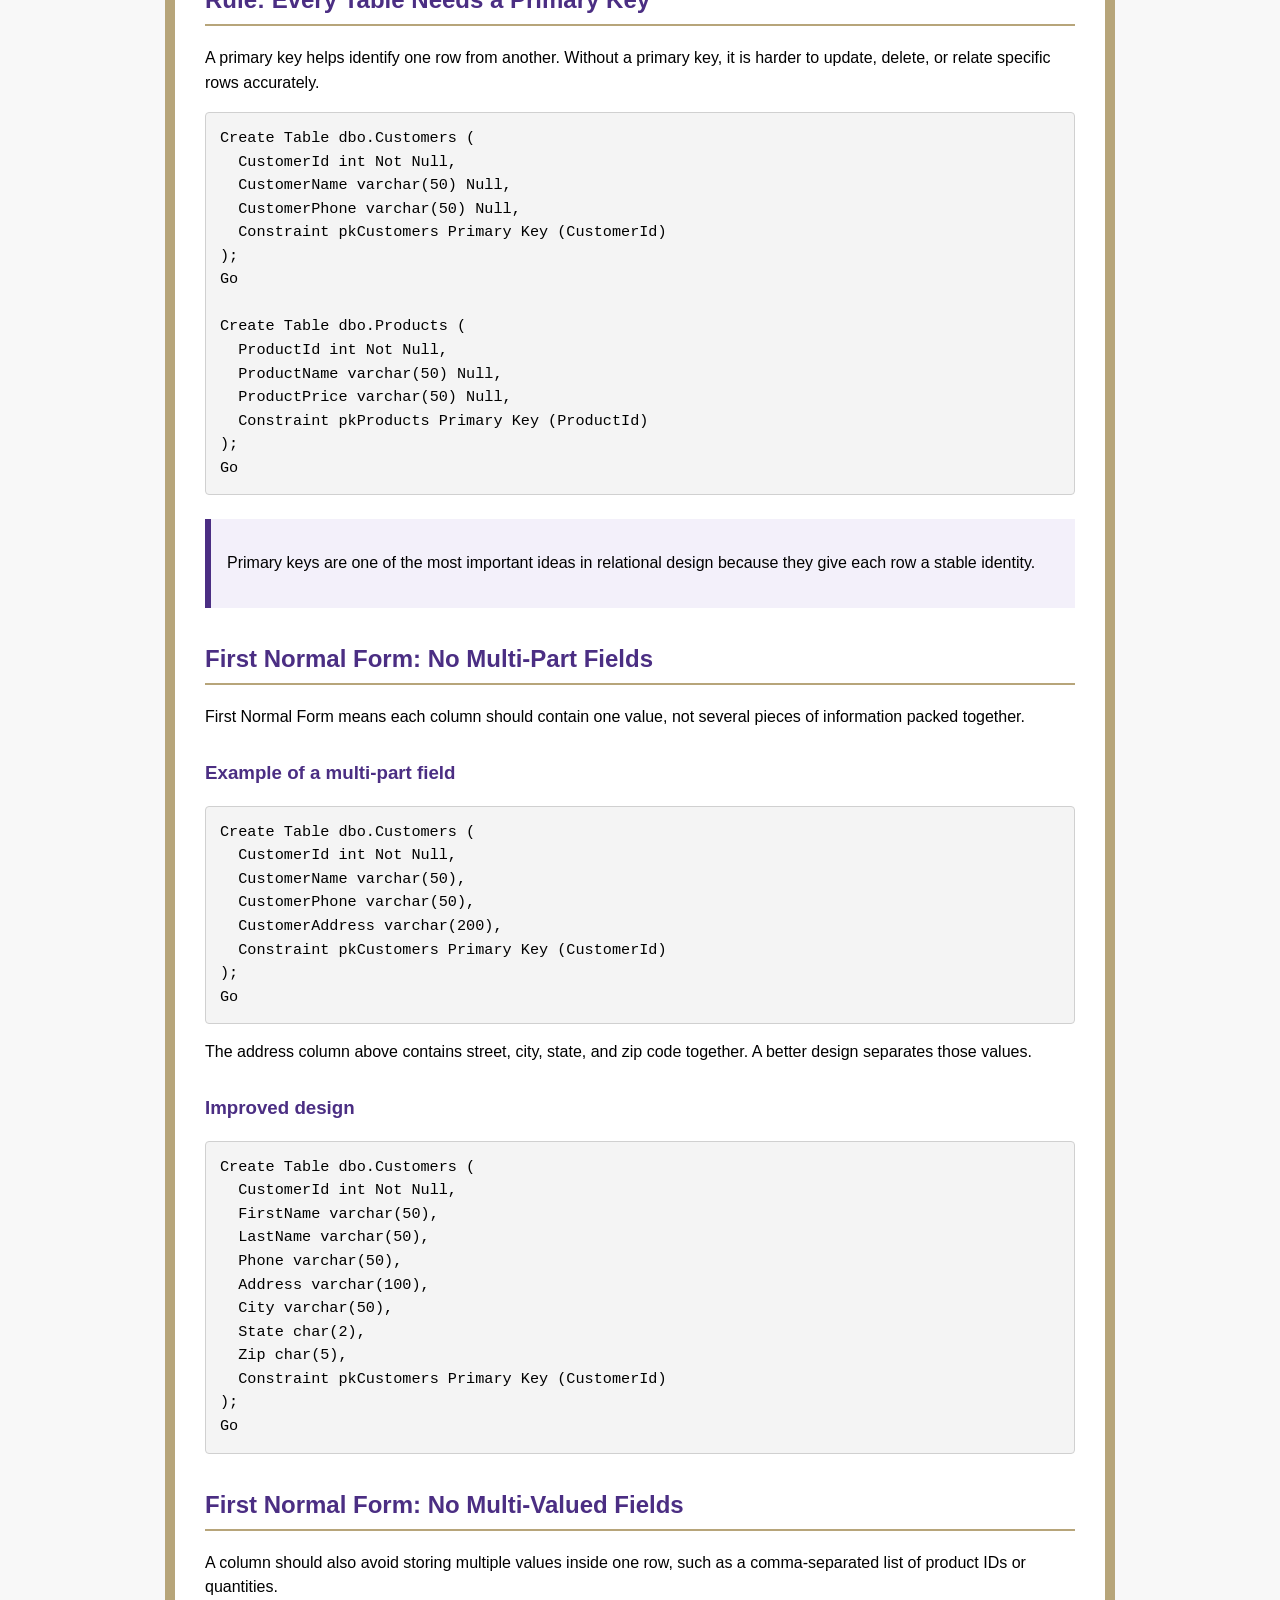
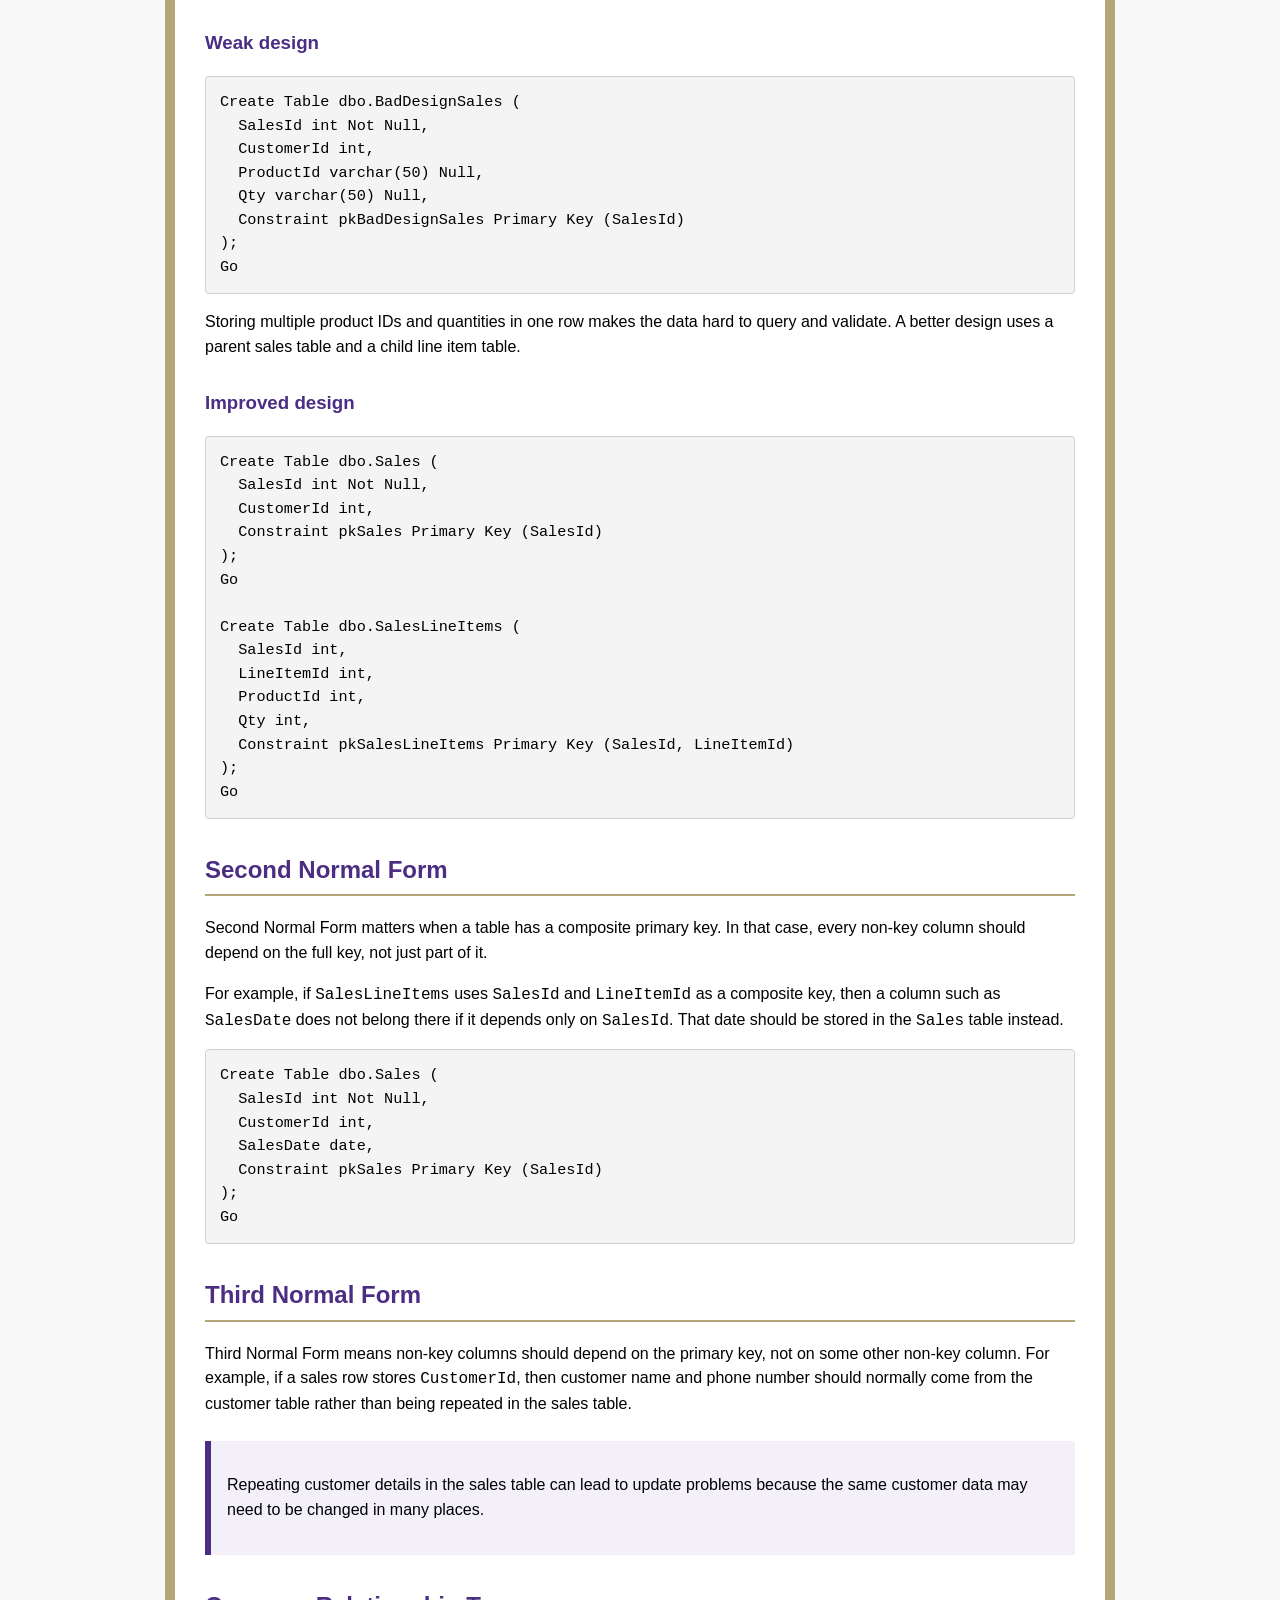
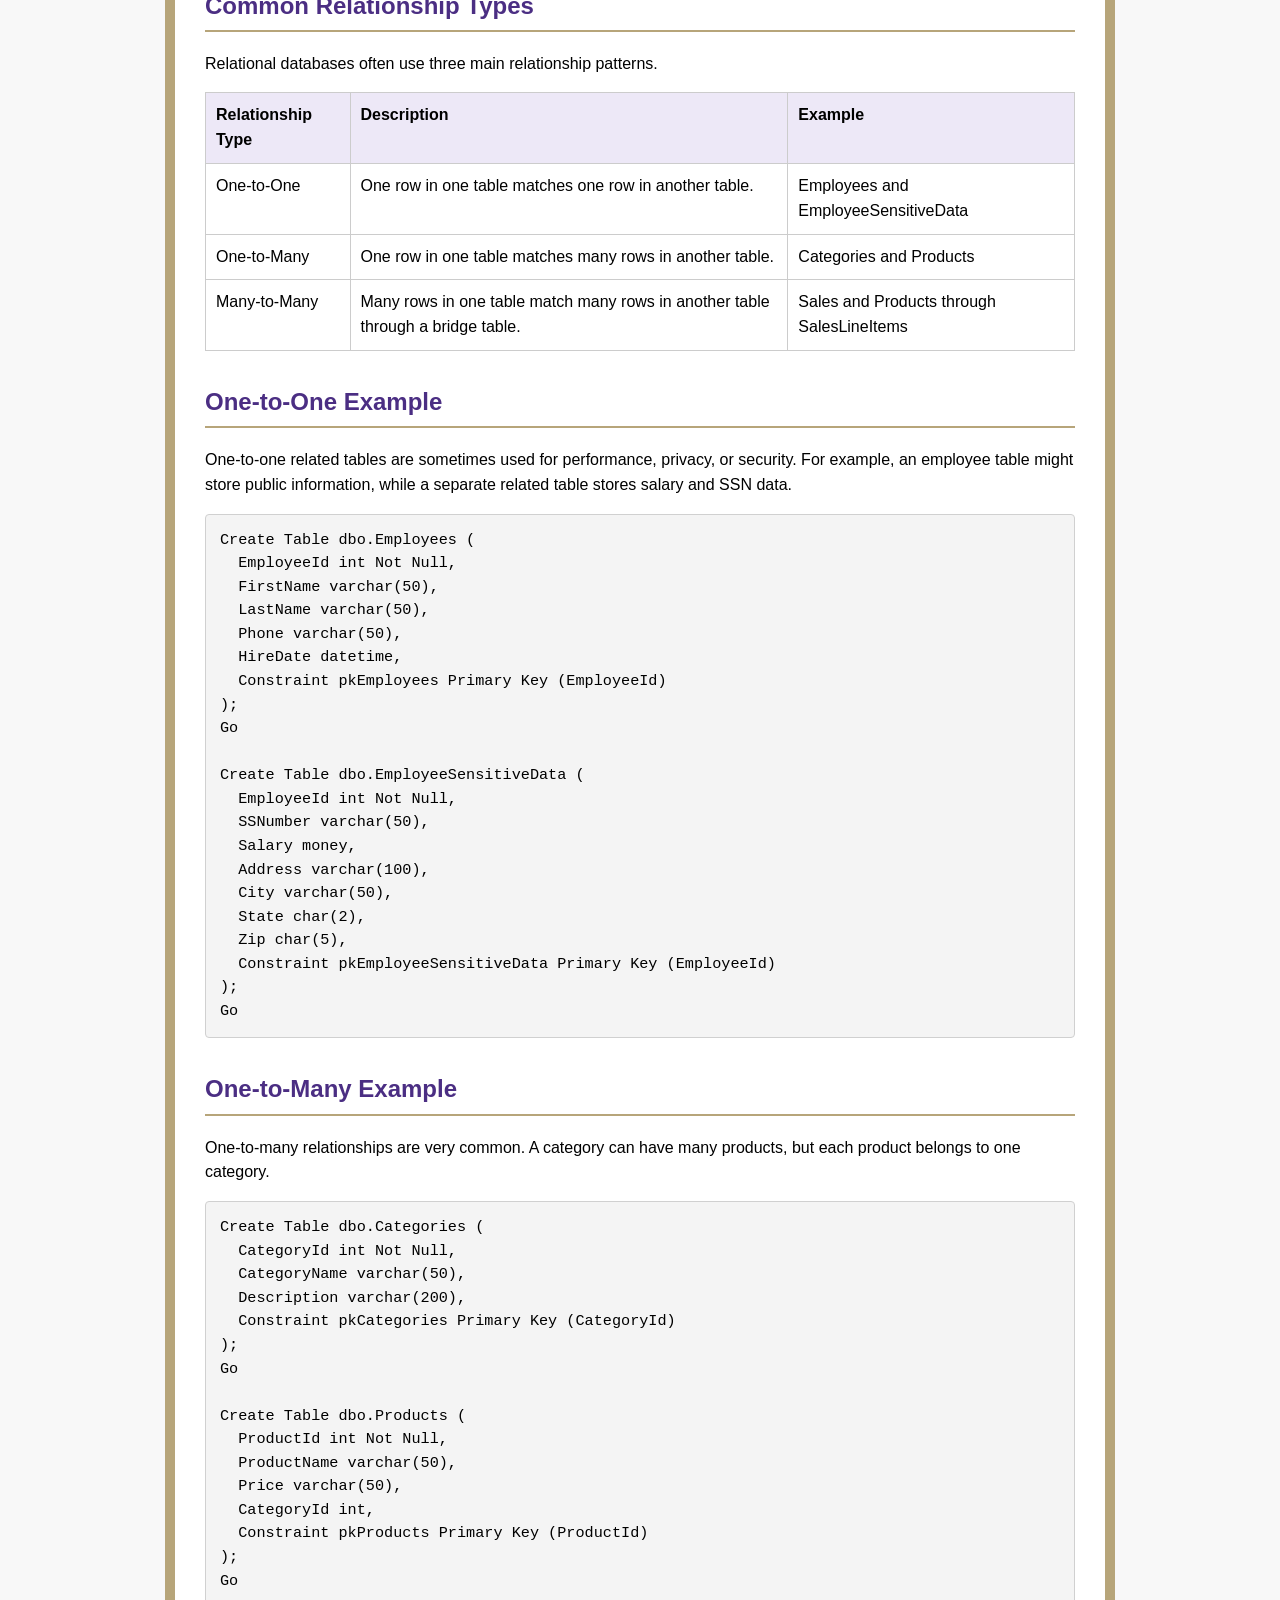
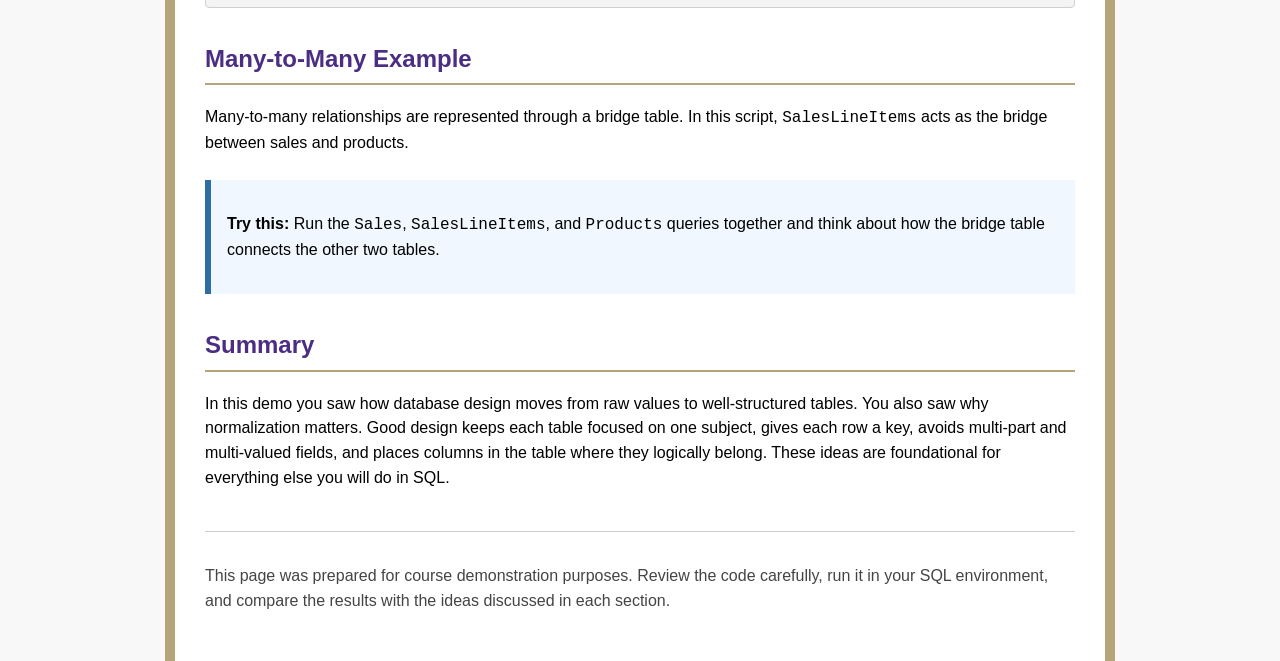
<file: ITFnd130/Module01Demos.html>
<!DOCTYPE html>
<html lang="en">
<head>
  <meta charset="UTF-8" />
  <meta name="viewport" content="width=device-width, initial-scale=1.0" />
  <title>Creating Databases and Normalization</title>
  <style>
    body {
      margin: 0;
      font-family: Arial, sans-serif;
      background-color: #F8F8F8;
      color: #000000;
      line-height: 1.55;
    }

    .skip-link {
      position: absolute;
      left: -9999px;
      top: auto;
      width: 1px;
      height: 1px;
      overflow: hidden;
    }

    .skip-link:focus {
      position: static;
      width: auto;
      height: auto;
      padding: 12px 16px;
      background: #FFFFFF;
      color: #4B2E83;
      display: inline-block;
      z-index: 1000;
    }

    header {
      background-color: #4B2E83;
      color: #FFFFFF;
      padding: 30px 20px;
      text-align: center;
    }

    header h1 {
      margin: 0;
      font-size: 2rem;
    }

    header p {
      margin: 8px 0 0 0;
      font-size: 1rem;
    }

    .container {
      max-width: 950px;
      margin: 0 auto;
      padding: 20px 30px 40px 30px;
      background: #FFFFFF;
      border-left: 10px solid #B7A57A;
      border-right: 10px solid #B7A57A;
      box-sizing: border-box;
    }

    h2 {
      color: #4B2E83;
      border-bottom: 2px solid #B7A57A;
      padding-bottom: 6px;
      margin-top: 32px;
    }

    h3 {
      color: #4B2E83;
      margin-top: 28px;
    }

    p, li {
      font-size: 1rem;
    }

    ul {
      padding-left: 22px;
    }

    .important {
      background: #FFF7E6;
      border-left: 6px solid #B7A57A;
      padding: 16px;
      margin: 24px 0;
    }

    .note {
      background: #F3F0FA;
      border-left: 6px solid #4B2E83;
      padding: 16px;
      margin: 24px 0;
    }

    .try-it {
      background: #F0F7FF;
      border-left: 6px solid #2E6DA4;
      padding: 16px;
      margin: 24px 0;
    }

    pre {
      background: #F4F4F4;
      border: 1px solid #D0D0D0;
      border-radius: 4px;
      padding: 14px;
      overflow-x: auto;
      white-space: pre-wrap;
      word-wrap: break-word;
      font-family: Consolas, Menlo, Monaco, monospace;
      font-size: 0.95rem;
    }

    code {
      font-family: Consolas, Menlo, Monaco, monospace;
    }

    table {
      width: 100%;
      border-collapse: collapse;
      margin: 16px 0 24px 0;
    }

    th,
    td {
      border: 1px solid #CCCCCC;
      padding: 10px;
      text-align: left;
      vertical-align: top;
    }

    th {
      background-color: #EDE8F7;
      color: #000000;
    }

    footer {
      margin-top: 40px;
      font-size: 0.95rem;
      color: #444444;
      border-top: 1px solid #CCCCCC;
      padding-top: 16px;
    }

    @media (max-width: 700px) {
      .container {
        padding: 18px 16px 30px 16px;
        border-left-width: 6px;
        border-right-width: 6px;
      }

      header h1 {
        font-size: 1.6rem;
      }
    }
  </style>
</head>
<body>
  <a class="skip-link" href="#main-content">Skip to main content</a>

  <header>
    <h1>Creating Databases and Normalization</h1>
    <p>Understanding basic database design, atomic values, keys, and normalization rules</p>
  </header>

  <main id="main-content">
    <div class="container">
      <section class="important" aria-labelledby="important-section">
        <h2 id="important-section">Important</h2>
        <p>The SQL code on this page is provided as a demo and reference. You cannot run the code directly from this web page. To test these examples, copy the code, paste it into your SQL editor, and run it there one batch at a time. Be sure to compare your results carefully as you work through each example.</p>
      </section>

      <section aria-labelledby="overview">
        <h2 id="overview">Overview</h2>
        <p>This demo introduces two related ideas. First, you will see how to create a database and run simple SQL statements such as <code>Create</code>, <code>Insert</code>, <code>Select</code>, <code>Update</code>, and <code>Delete</code>. Second, you will learn the basic rules of normalization, which help you organize data into tables that are easier to maintain, query, and protect from common data problems.</p>
        <p>As you move through the examples, pay attention to how a poor design can still work at first, but creates problems as the database grows. Normalization is about building tables in a way that avoids those problems.</p>
      </section>

      <section aria-labelledby="data-design">
        <h2 id="data-design">Data Design and Atomic Values</h2>
        <p>A relational database stores data as rows and columns, but the process starts by breaking large pieces of information into smaller, meaningful parts. These smaller pieces are often called atomic values. For example, a full name and phone number stored together as one string are harder to search, sort, and validate than separate first name, last name, and phone number values.</p>

        <div class="note">
          <p><strong>Example:</strong> Instead of storing <code>Bob Smith 206.444.1111</code> as one value, a better design breaks it into <code>FirstName</code>, <code>LastName</code>, and <code>PhoneNumber</code>.</p>
        </div>

        <p>Once the data is broken into useful columns, rows can be grouped into tables, and tables can be related to one another using keys.</p>
      </section>

      <section aria-labelledby="common-sql">
        <h2 id="common-sql">Common SQL Statements</h2>
        <p>Most work in a relational database starts with a small group of SQL statements. These are the building blocks you will use throughout the course.</p>

        <pre>Create Database Lab01RRoot;
Go

Use Lab01RRoot;
Go

Create Table dbo.Products (
  ProductId int,
  ProductName varchar(100),
  ProductPrice money
);
Go

Insert Into dbo.Products (
  ProductId,
  ProductName,
  ProductPrice
)
Values (
  1,
  'ProdA',
  9.99
);
Go

Select
  ProductId,
  ProductName,
  ProductPrice
From dbo.Products;
Go

Update dbo.Products
Set ProductPrice = 19.99
Where ProductId = 1;
Go

Delete From dbo.Products
Where ProductId = 1;
Go</pre>

        <div class="try-it">
          <p><strong>Try this:</strong> Run the statements one batch at a time. After each batch, read the results carefully so you can see how the table changes.</p>
        </div>
      </section>

      <section aria-labelledby="single-subject">
        <h2 id="single-subject">Rule: A Table Should Focus on One Subject</h2>
        <p>A table should usually describe one main thing, such as customers, products, classes, or orders. When unrelated subjects are mixed together in one table, duplicate data and update problems are more likely.</p>

        <h3>Example of a weak design</h3>
        <pre>Create Table dbo.CustomersProducts (
  CustomerName varchar(50) Null,
  CustomerPhone varchar(50) Null,
  ProductName varchar(50) Null,
  Price varchar(50) Null
);
Go</pre>

        <p>This works, but it mixes customer data and product data in one table. A better design splits the data into separate tables.</p>

        <h3>Improved design</h3>
        <pre>Create Table dbo.Customers (
  CustomerName varchar(50) Null,
  CustomerPhone varchar(50) Null
);
Go

Create Table dbo.Products (
  ProductName varchar(50) Null,
  ProductPrice varchar(50) Null
);
Go</pre>
      </section>

      <section aria-labelledby="primary-keys">
        <h2 id="primary-keys">Rule: Every Table Needs a Primary Key</h2>
        <p>A primary key helps identify one row from another. Without a primary key, it is harder to update, delete, or relate specific rows accurately.</p>

        <pre>Create Table dbo.Customers (
  CustomerId int Not Null,
  CustomerName varchar(50) Null,
  CustomerPhone varchar(50) Null,
  Constraint pkCustomers Primary Key (CustomerId)
);
Go

Create Table dbo.Products (
  ProductId int Not Null,
  ProductName varchar(50) Null,
  ProductPrice varchar(50) Null,
  Constraint pkProducts Primary Key (ProductId)
);
Go</pre>

        <div class="note">
          <p>Primary keys are one of the most important ideas in relational design because they give each row a stable identity.</p>
        </div>
      </section>

      <section aria-labelledby="first-normal-form">
        <h2 id="first-normal-form">First Normal Form: No Multi-Part Fields</h2>
        <p>First Normal Form means each column should contain one value, not several pieces of information packed together.</p>

        <h3>Example of a multi-part field</h3>
        <pre>Create Table dbo.Customers (
  CustomerId int Not Null,
  CustomerName varchar(50),
  CustomerPhone varchar(50),
  CustomerAddress varchar(200),
  Constraint pkCustomers Primary Key (CustomerId)
);
Go</pre>

        <p>The address column above contains street, city, state, and zip code together. A better design separates those values.</p>

        <h3>Improved design</h3>
        <pre>Create Table dbo.Customers (
  CustomerId int Not Null,
  FirstName varchar(50),
  LastName varchar(50),
  Phone varchar(50),
  Address varchar(100),
  City varchar(50),
  State char(2),
  Zip char(5),
  Constraint pkCustomers Primary Key (CustomerId)
);
Go</pre>
      </section>

      <section aria-labelledby="multi-valued-fields">
        <h2 id="multi-valued-fields">First Normal Form: No Multi-Valued Fields</h2>
        <p>A column should also avoid storing multiple values inside one row, such as a comma-separated list of product IDs or quantities.</p>

        <h3>Weak design</h3>
        <pre>Create Table dbo.BadDesignSales (
  SalesId int Not Null,
  CustomerId int,
  ProductId varchar(50) Null,
  Qty varchar(50) Null,
  Constraint pkBadDesignSales Primary Key (SalesId)
);
Go</pre>

        <p>Storing multiple product IDs and quantities in one row makes the data hard to query and validate. A better design uses a parent sales table and a child line item table.</p>

        <h3>Improved design</h3>
        <pre>Create Table dbo.Sales (
  SalesId int Not Null,
  CustomerId int,
  Constraint pkSales Primary Key (SalesId)
);
Go

Create Table dbo.SalesLineItems (
  SalesId int,
  LineItemId int,
  ProductId int,
  Qty int,
  Constraint pkSalesLineItems Primary Key (SalesId, LineItemId)
);
Go</pre>
      </section>

      <section aria-labelledby="second-normal-form">
        <h2 id="second-normal-form">Second Normal Form</h2>
        <p>Second Normal Form matters when a table has a composite primary key. In that case, every non-key column should depend on the full key, not just part of it.</p>

        <p>For example, if <code>SalesLineItems</code> uses <code>SalesId</code> and <code>LineItemId</code> as a composite key, then a column such as <code>SalesDate</code> does not belong there if it depends only on <code>SalesId</code>. That date should be stored in the <code>Sales</code> table instead.</p>

        <pre>Create Table dbo.Sales (
  SalesId int Not Null,
  CustomerId int,
  SalesDate date,
  Constraint pkSales Primary Key (SalesId)
);
Go</pre>
      </section>

      <section aria-labelledby="third-normal-form">
        <h2 id="third-normal-form">Third Normal Form</h2>
        <p>Third Normal Form means non-key columns should depend on the primary key, not on some other non-key column. For example, if a sales row stores <code>CustomerId</code>, then customer name and phone number should normally come from the customer table rather than being repeated in the sales table.</p>

        <div class="note">
          <p>Repeating customer details in the sales table can lead to update problems because the same customer data may need to be changed in many places.</p>
        </div>
      </section>

      <section aria-labelledby="relationships">
        <h2 id="relationships">Common Relationship Types</h2>
        <p>Relational databases often use three main relationship patterns.</p>

        <table>
          <thead>
            <tr>
              <th>Relationship Type</th>
              <th>Description</th>
              <th>Example</th>
            </tr>
          </thead>
          <tbody>
            <tr>
              <td>One-to-One</td>
              <td>One row in one table matches one row in another table.</td>
              <td>Employees and EmployeeSensitiveData</td>
            </tr>
            <tr>
              <td>One-to-Many</td>
              <td>One row in one table matches many rows in another table.</td>
              <td>Categories and Products</td>
            </tr>
            <tr>
              <td>Many-to-Many</td>
              <td>Many rows in one table match many rows in another table through a bridge table.</td>
              <td>Sales and Products through SalesLineItems</td>
            </tr>
          </tbody>
        </table>
      </section>

      <section aria-labelledby="one-to-one">
        <h2 id="one-to-one">One-to-One Example</h2>
        <p>One-to-one related tables are sometimes used for performance, privacy, or security. For example, an employee table might store public information, while a separate related table stores salary and SSN data.</p>

        <pre>Create Table dbo.Employees (
  EmployeeId int Not Null,
  FirstName varchar(50),
  LastName varchar(50),
  Phone varchar(50),
  HireDate datetime,
  Constraint pkEmployees Primary Key (EmployeeId)
);
Go

Create Table dbo.EmployeeSensitiveData (
  EmployeeId int Not Null,
  SSNumber varchar(50),
  Salary money,
  Address varchar(100),
  City varchar(50),
  State char(2),
  Zip char(5),
  Constraint pkEmployeeSensitiveData Primary Key (EmployeeId)
);
Go</pre>
      </section>

      <section aria-labelledby="one-to-many">
        <h2 id="one-to-many">One-to-Many Example</h2>
        <p>One-to-many relationships are very common. A category can have many products, but each product belongs to one category.</p>

        <pre>Create Table dbo.Categories (
  CategoryId int Not Null,
  CategoryName varchar(50),
  Description varchar(200),
  Constraint pkCategories Primary Key (CategoryId)
);
Go

Create Table dbo.Products (
  ProductId int Not Null,
  ProductName varchar(50),
  Price varchar(50),
  CategoryId int,
  Constraint pkProducts Primary Key (ProductId)
);
Go</pre>
      </section>

      <section aria-labelledby="many-to-many">
        <h2 id="many-to-many">Many-to-Many Example</h2>
        <p>Many-to-many relationships are represented through a bridge table. In this script, <code>SalesLineItems</code> acts as the bridge between sales and products.</p>

        <div class="try-it">
          <p><strong>Try this:</strong> Run the <code>Sales</code>, <code>SalesLineItems</code>, and <code>Products</code> queries together and think about how the bridge table connects the other two tables.</p>
        </div>
      </section>

      <section aria-labelledby="summary">
        <h2 id="summary">Summary</h2>
        <p>In this demo you saw how database design moves from raw values to well-structured tables. You also saw why normalization matters. Good design keeps each table focused on one subject, gives each row a key, avoids multi-part and multi-valued fields, and places columns in the table where they logically belong. These ideas are foundational for everything else you will do in SQL.</p>
      </section>

      <footer>
        <p>This page was prepared for course demonstration purposes. Review the code carefully, run it in your SQL environment, and compare the results with the ideas discussed in each section.</p>
      </footer>
    </div>
  </main>
</body>
</html>
</file>
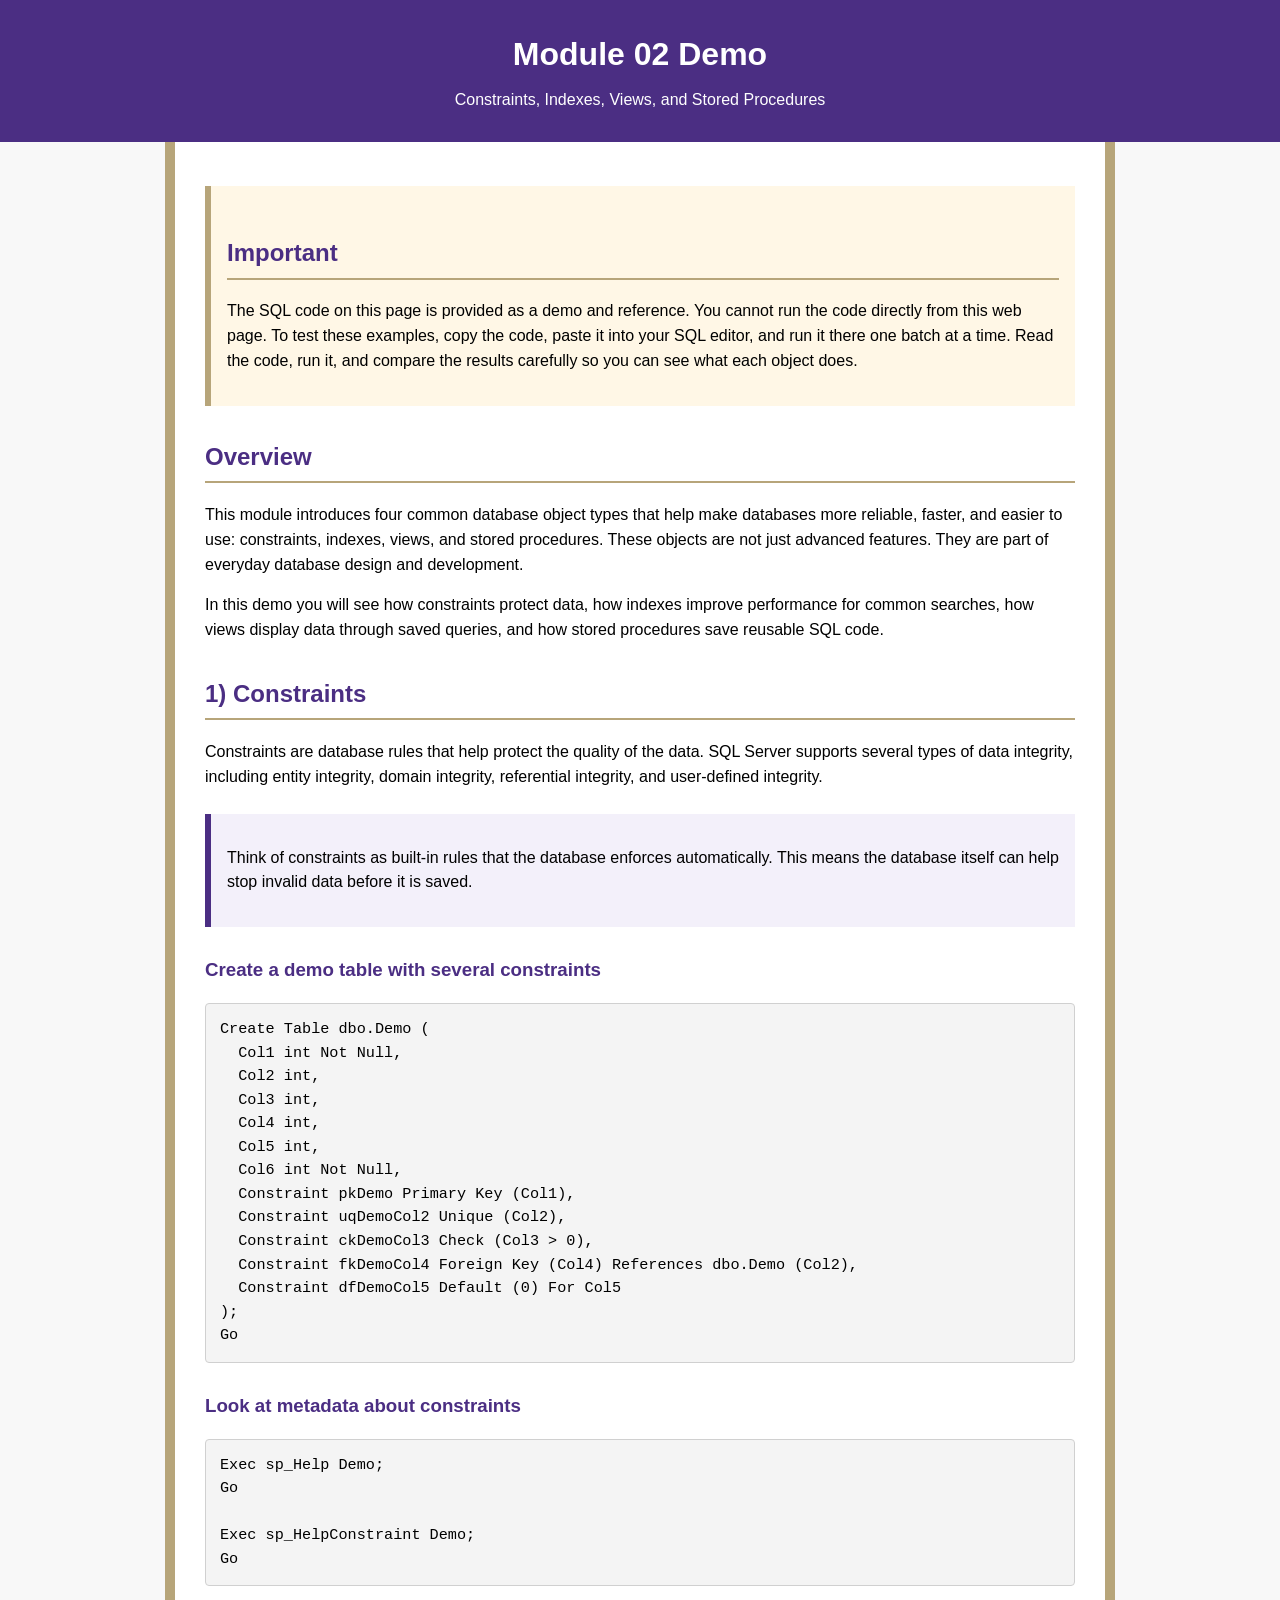
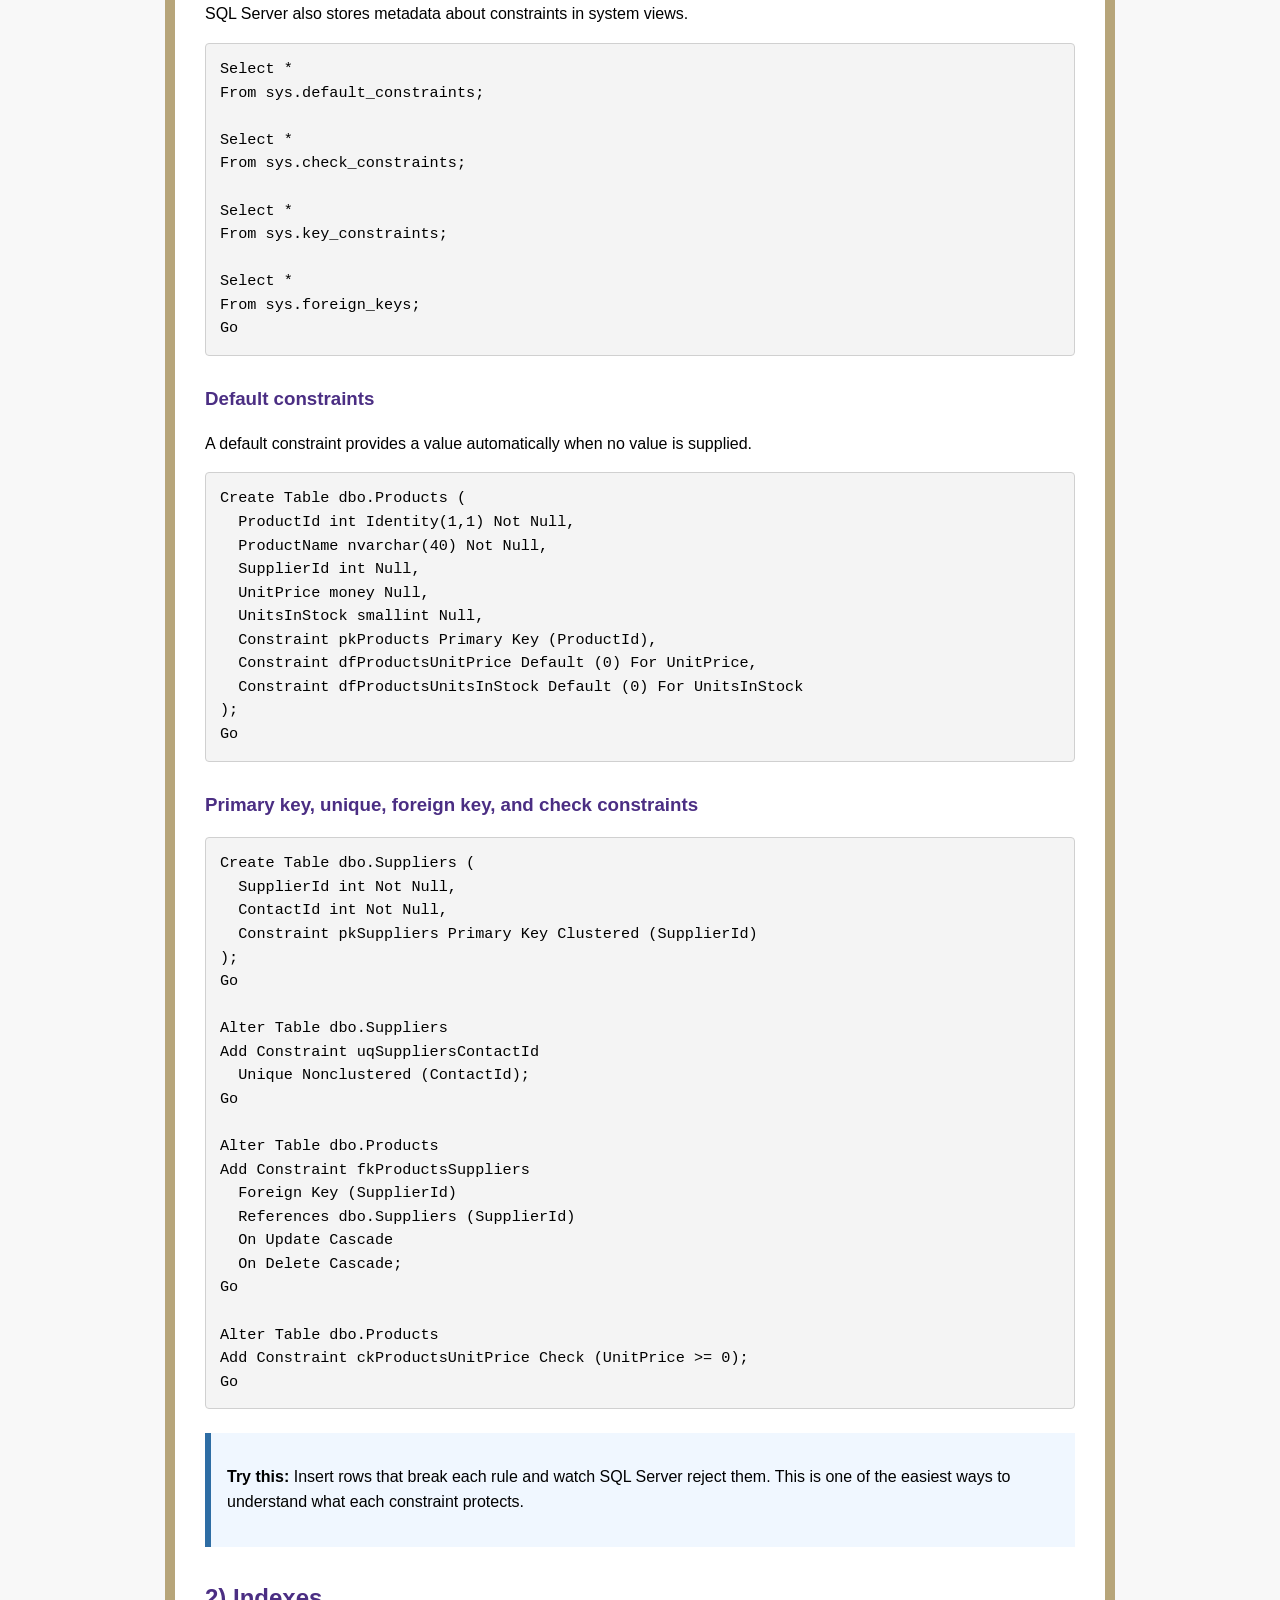
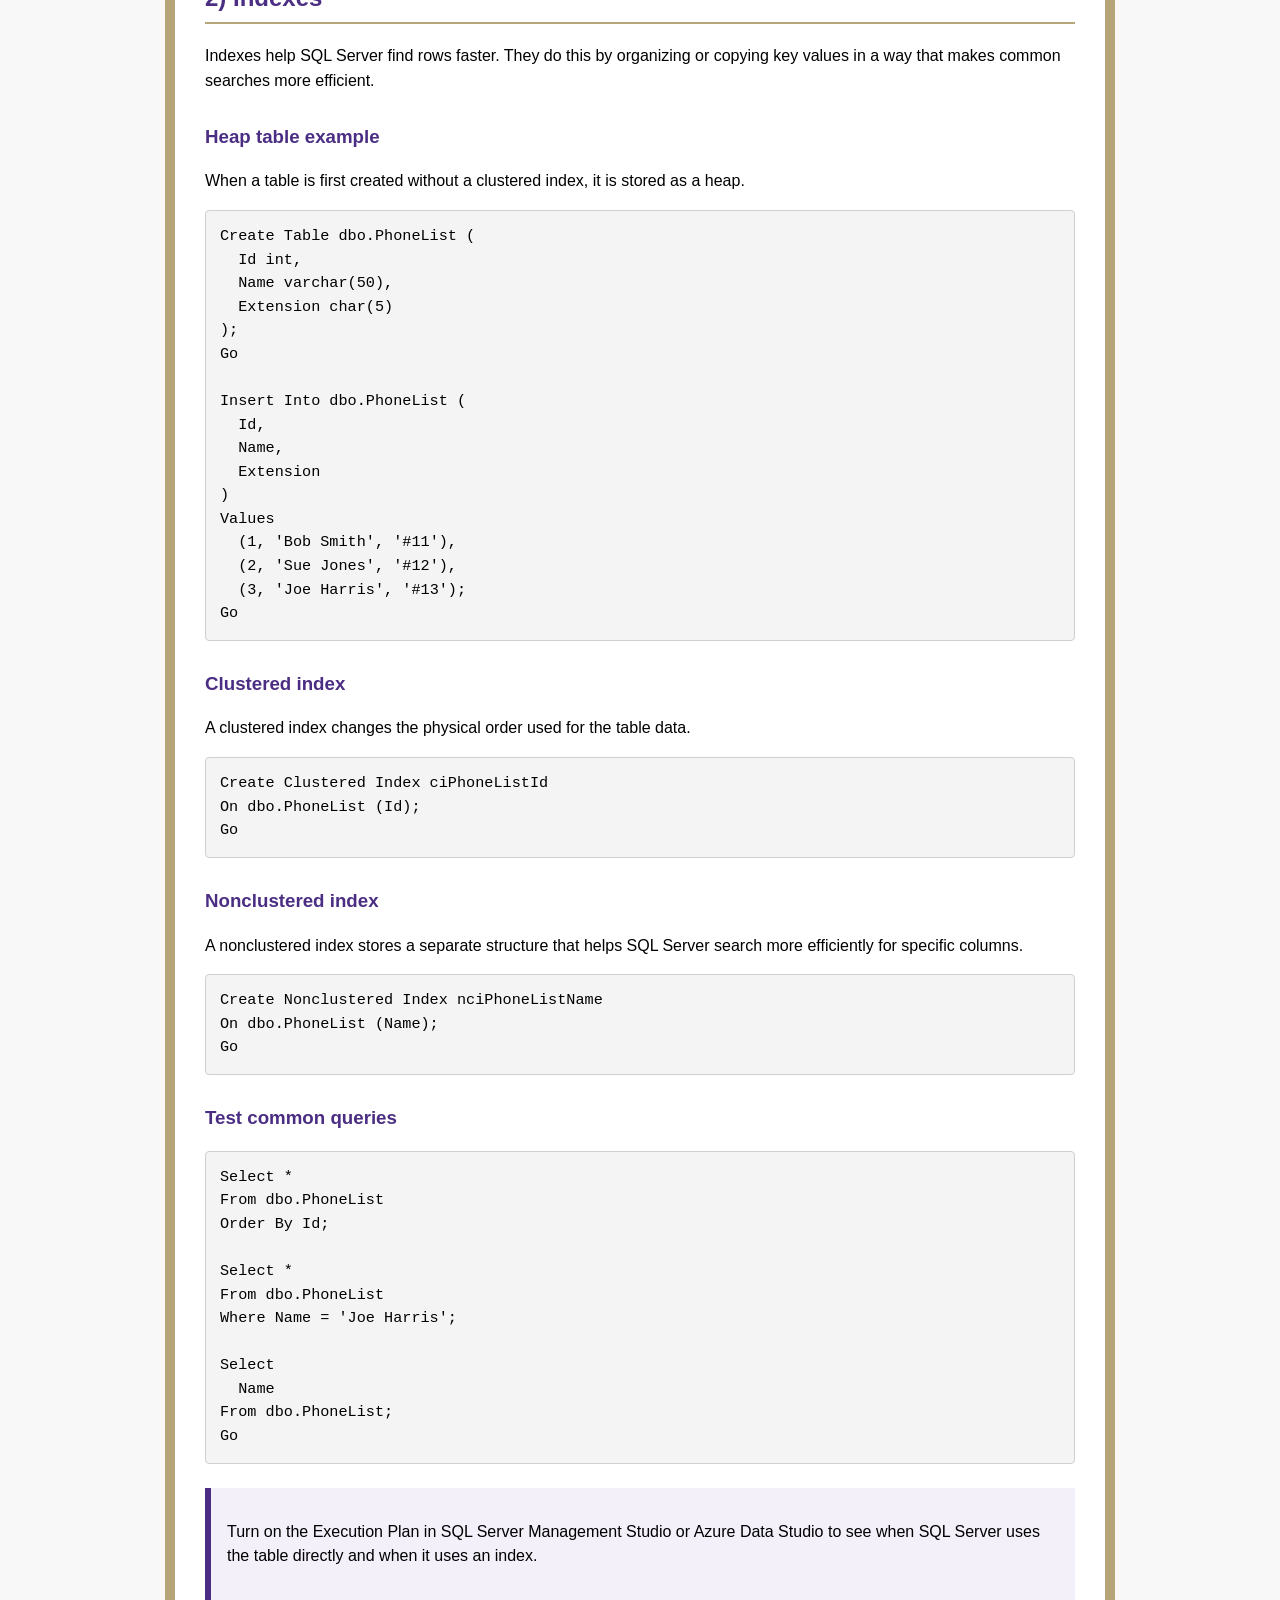
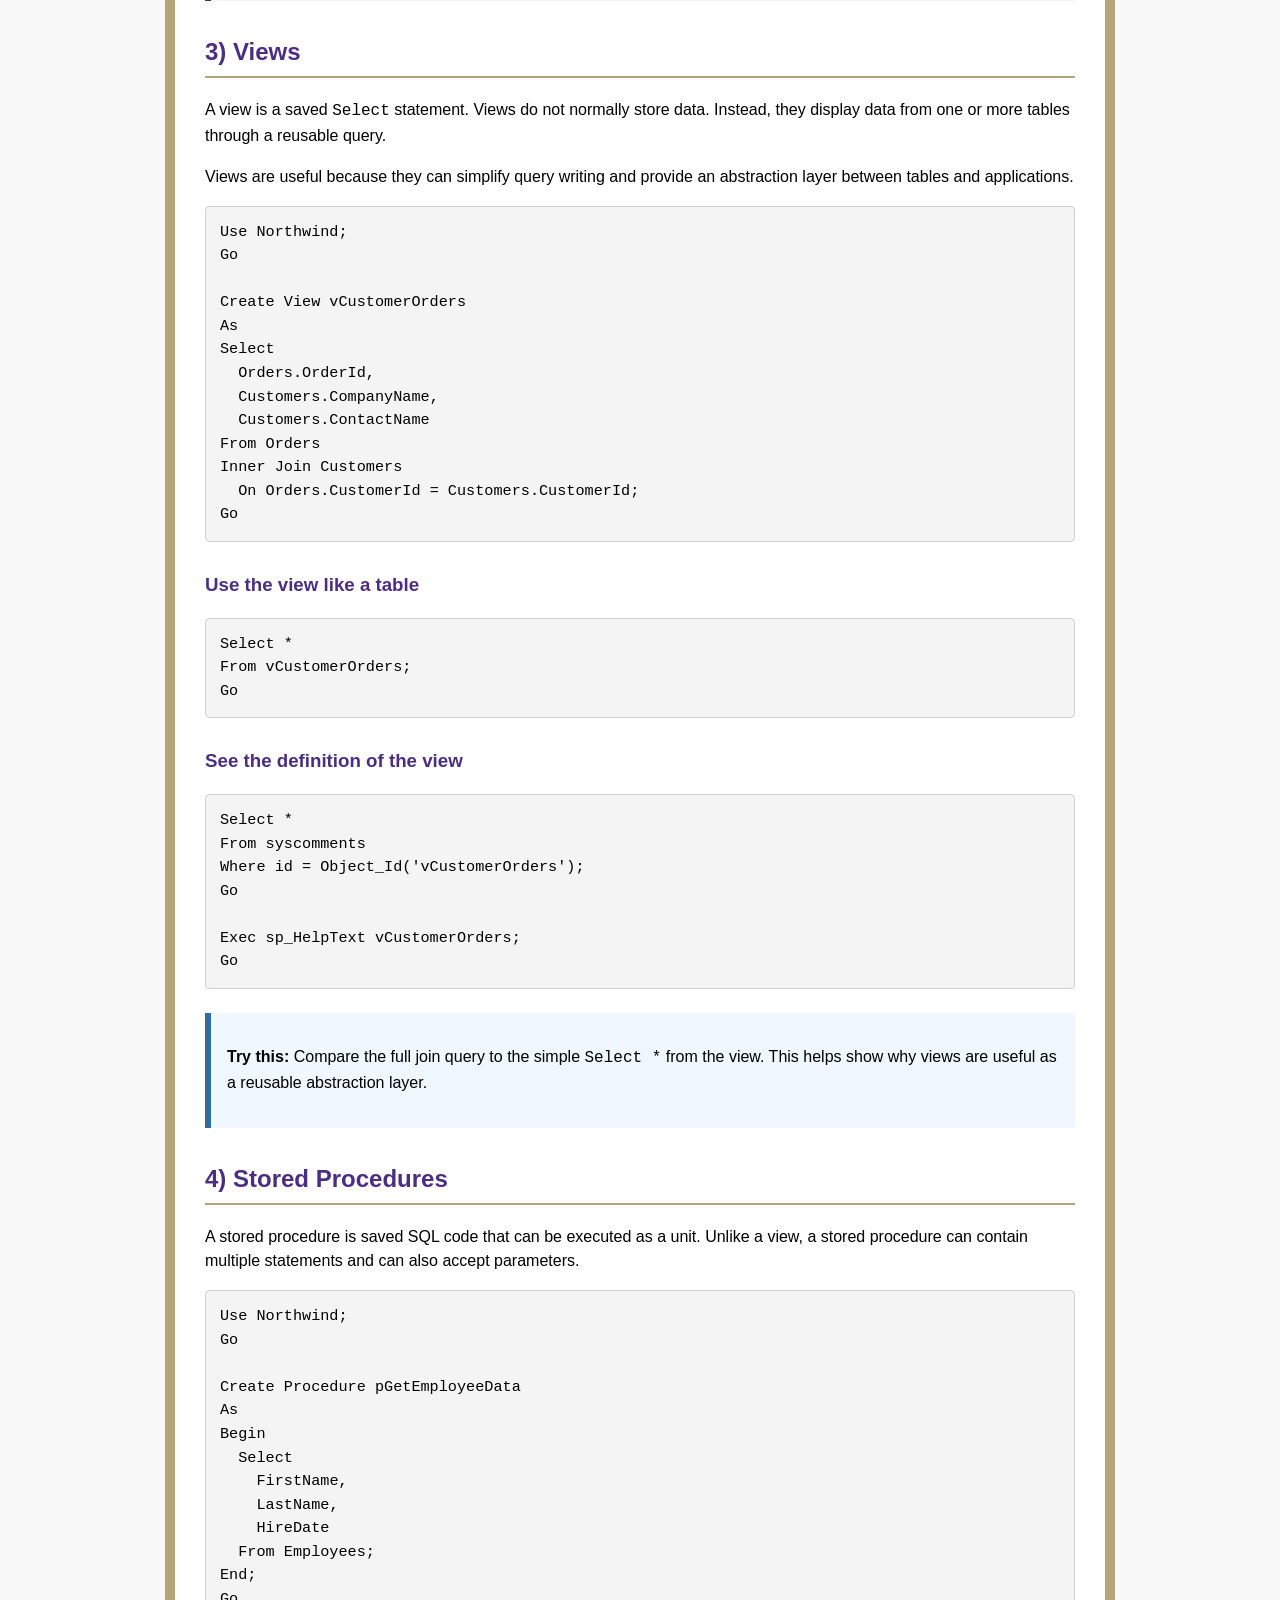
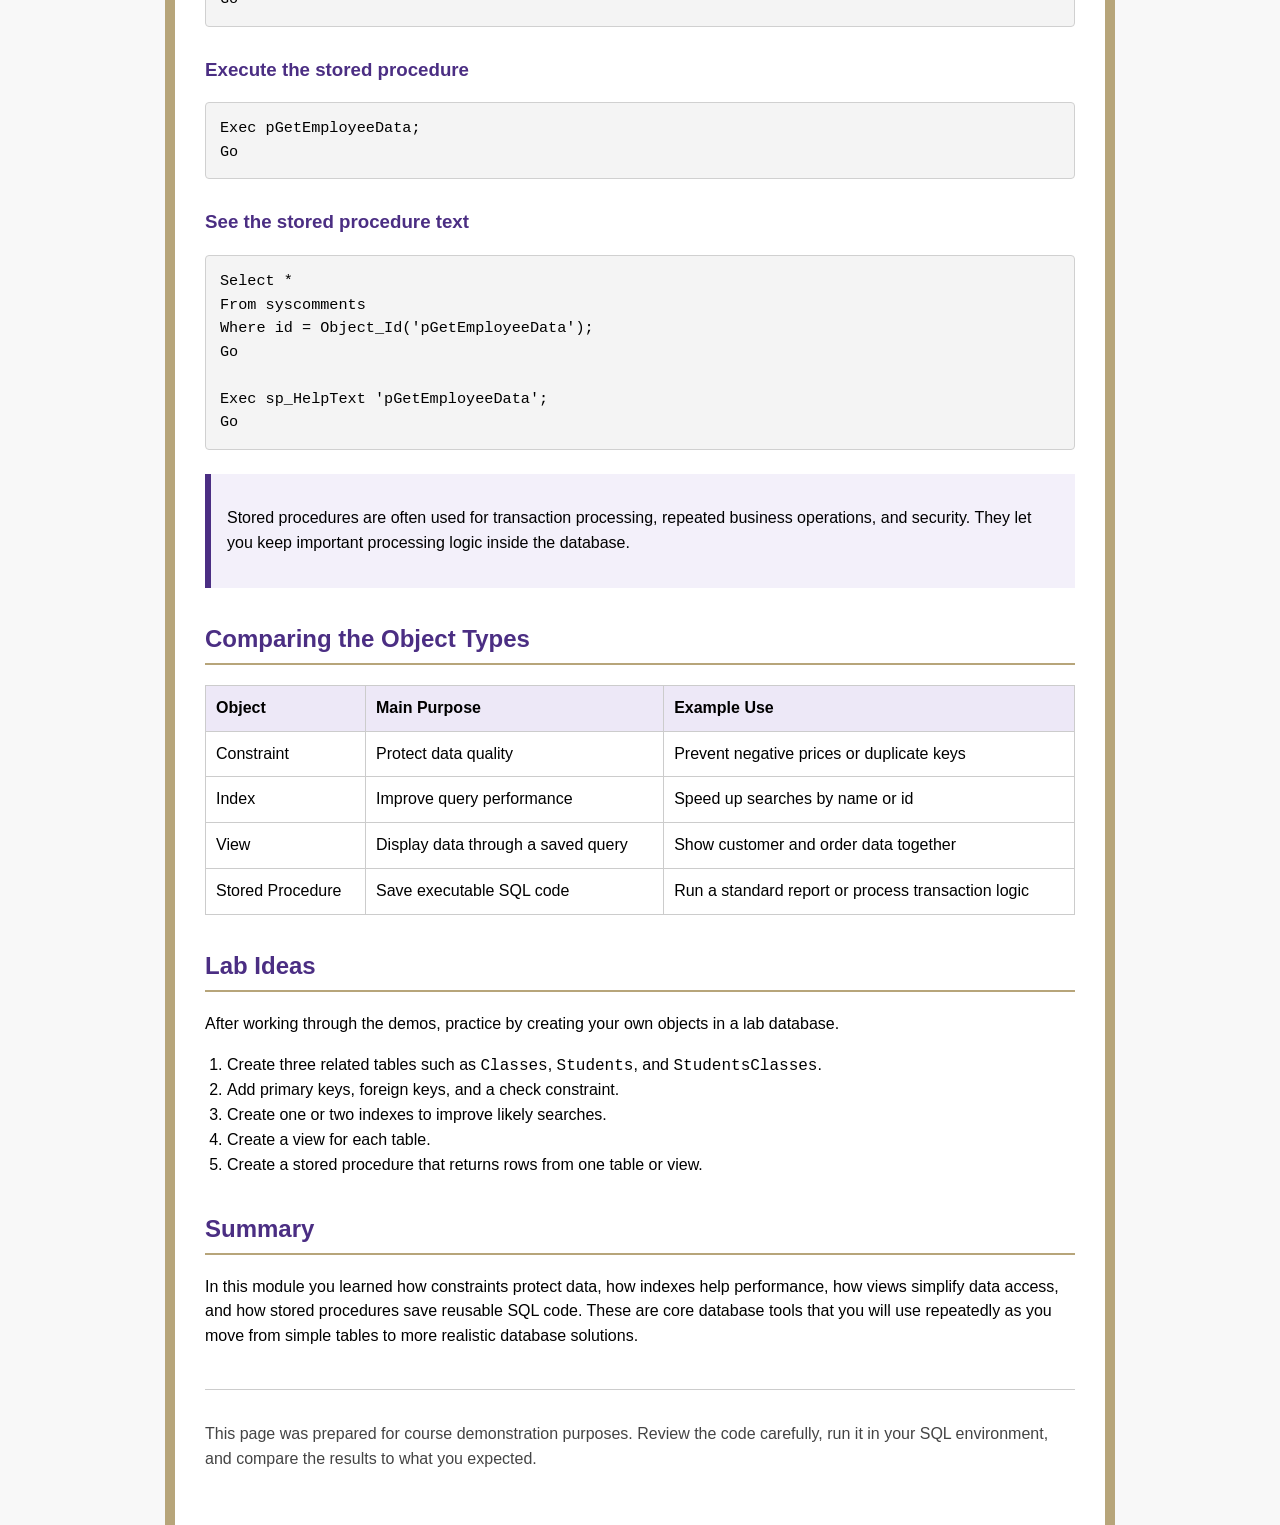
<file: ITFnd130/Module02Demos.html>
<!DOCTYPE html>
<html lang="en">
<head>
  <meta charset="UTF-8" />
  <meta name="viewport" content="width=device-width, initial-scale=1.0" />
  <title>Module 02 Demo: Constraints, Indexes, Views, and Stored Procedures</title>
  <style>
    body {
      margin: 0;
      font-family: Arial, sans-serif;
      background-color: #F8F8F8;
      color: #000000;
      line-height: 1.55;
    }

    .skip-link {
      position: absolute;
      left: -9999px;
      top: auto;
      width: 1px;
      height: 1px;
      overflow: hidden;
    }

    .skip-link:focus {
      position: static;
      width: auto;
      height: auto;
      padding: 12px 16px;
      background: #FFFFFF;
      color: #4B2E83;
      display: inline-block;
      z-index: 1000;
    }

    header {
      background-color: #4B2E83;
      color: #FFFFFF;
      padding: 30px 20px;
      text-align: center;
    }

    header h1 {
      margin: 0;
      font-size: 2rem;
    }

    header p {
      margin: 8px 0 0 0;
      font-size: 1rem;
    }

    .container {
      max-width: 950px;
      margin: 0 auto;
      padding: 20px 30px 40px 30px;
      background: #FFFFFF;
      border-left: 10px solid #B7A57A;
      border-right: 10px solid #B7A57A;
      box-sizing: border-box;
    }

    h2 {
      color: #4B2E83;
      border-bottom: 2px solid #B7A57A;
      padding-bottom: 6px;
      margin-top: 32px;
    }

    h3 {
      color: #4B2E83;
      margin-top: 28px;
    }

    p, li {
      font-size: 1rem;
    }

    ul,
    ol {
      padding-left: 22px;
    }

    .important {
      background: #FFF7E6;
      border-left: 6px solid #B7A57A;
      padding: 16px;
      margin: 24px 0;
    }

    .note {
      background: #F3F0FA;
      border-left: 6px solid #4B2E83;
      padding: 16px;
      margin: 24px 0;
    }

    .try-it {
      background: #F0F7FF;
      border-left: 6px solid #2E6DA4;
      padding: 16px;
      margin: 24px 0;
    }

    pre {
      background: #F4F4F4;
      border: 1px solid #D0D0D0;
      border-radius: 4px;
      padding: 14px;
      overflow-x: auto;
      white-space: pre-wrap;
      word-wrap: break-word;
      font-family: Consolas, Menlo, Monaco, monospace;
      font-size: 0.95rem;
    }

    code {
      font-family: Consolas, Menlo, Monaco, monospace;
    }

    table {
      width: 100%;
      border-collapse: collapse;
      margin: 16px 0 24px 0;
    }

    th,
    td {
      border: 1px solid #CCCCCC;
      padding: 10px;
      text-align: left;
      vertical-align: top;
    }

    th {
      background-color: #EDE8F7;
      color: #000000;
    }

    footer {
      margin-top: 40px;
      font-size: 0.95rem;
      color: #444444;
      border-top: 1px solid #CCCCCC;
      padding-top: 16px;
    }

    @media (max-width: 700px) {
      .container {
        padding: 18px 16px 30px 16px;
        border-left-width: 6px;
        border-right-width: 6px;
      }

      header h1 {
        font-size: 1.6rem;
      }
    }
  </style>
</head>
<body>
  <a class="skip-link" href="#main-content">Skip to main content</a>

  <header>
    <h1>Module 02 Demo</h1>
    <p>Constraints, Indexes, Views, and Stored Procedures</p>
  </header>

  <main id="main-content">
    <div class="container">
      <section class="important" aria-labelledby="important-section">
        <h2 id="important-section">Important</h2>
        <p>The SQL code on this page is provided as a demo and reference. You cannot run the code directly from this web page. To test these examples, copy the code, paste it into your SQL editor, and run it there one batch at a time. Read the code, run it, and compare the results carefully so you can see what each object does.</p>
      </section>

      <section aria-labelledby="overview">
        <h2 id="overview">Overview</h2>
        <p>This module introduces four common database object types that help make databases more reliable, faster, and easier to use: constraints, indexes, views, and stored procedures. These objects are not just advanced features. They are part of everyday database design and development.</p>
        <p>In this demo you will see how constraints protect data, how indexes improve performance for common searches, how views display data through saved queries, and how stored procedures save reusable SQL code.</p>
      </section>

      <section aria-labelledby="constraints">
        <h2 id="constraints">1) Constraints</h2>
        <p>Constraints are database rules that help protect the quality of the data. SQL Server supports several types of data integrity, including entity integrity, domain integrity, referential integrity, and user-defined integrity.</p>

        <div class="note">
          <p>Think of constraints as built-in rules that the database enforces automatically. This means the database itself can help stop invalid data before it is saved.</p>
        </div>

        <h3>Create a demo table with several constraints</h3>
        <pre>Create Table dbo.Demo (
  Col1 int Not Null,
  Col2 int,
  Col3 int,
  Col4 int,
  Col5 int,
  Col6 int Not Null,
  Constraint pkDemo Primary Key (Col1),
  Constraint uqDemoCol2 Unique (Col2),
  Constraint ckDemoCol3 Check (Col3 &gt; 0),
  Constraint fkDemoCol4 Foreign Key (Col4) References dbo.Demo (Col2),
  Constraint dfDemoCol5 Default (0) For Col5
);
Go</pre>

        <h3>Look at metadata about constraints</h3>
        <pre>Exec sp_Help Demo;
Go

Exec sp_HelpConstraint Demo;
Go</pre>

        <p>SQL Server also stores metadata about constraints in system views.</p>

        <pre>Select *
From sys.default_constraints;

Select *
From sys.check_constraints;

Select *
From sys.key_constraints;

Select *
From sys.foreign_keys;
Go</pre>

        <h3>Default constraints</h3>
        <p>A default constraint provides a value automatically when no value is supplied.</p>

        <pre>Create Table dbo.Products (
  ProductId int Identity(1,1) Not Null,
  ProductName nvarchar(40) Not Null,
  SupplierId int Null,
  UnitPrice money Null,
  UnitsInStock smallint Null,
  Constraint pkProducts Primary Key (ProductId),
  Constraint dfProductsUnitPrice Default (0) For UnitPrice,
  Constraint dfProductsUnitsInStock Default (0) For UnitsInStock
);
Go</pre>

        <h3>Primary key, unique, foreign key, and check constraints</h3>
        <pre>Create Table dbo.Suppliers (
  SupplierId int Not Null,
  ContactId int Not Null,
  Constraint pkSuppliers Primary Key Clustered (SupplierId)
);
Go

Alter Table dbo.Suppliers
Add Constraint uqSuppliersContactId
  Unique Nonclustered (ContactId);
Go

Alter Table dbo.Products
Add Constraint fkProductsSuppliers
  Foreign Key (SupplierId)
  References dbo.Suppliers (SupplierId)
  On Update Cascade
  On Delete Cascade;
Go

Alter Table dbo.Products
Add Constraint ckProductsUnitPrice Check (UnitPrice &gt;= 0);
Go</pre>

        <div class="try-it">
          <p><strong>Try this:</strong> Insert rows that break each rule and watch SQL Server reject them. This is one of the easiest ways to understand what each constraint protects.</p>
        </div>
      </section>

      <section aria-labelledby="indexes">
        <h2 id="indexes">2) Indexes</h2>
        <p>Indexes help SQL Server find rows faster. They do this by organizing or copying key values in a way that makes common searches more efficient.</p>

        <h3>Heap table example</h3>
        <p>When a table is first created without a clustered index, it is stored as a heap.</p>

        <pre>Create Table dbo.PhoneList (
  Id int,
  Name varchar(50),
  Extension char(5)
);
Go

Insert Into dbo.PhoneList (
  Id,
  Name,
  Extension
)
Values
  (1, 'Bob Smith', '#11'),
  (2, 'Sue Jones', '#12'),
  (3, 'Joe Harris', '#13');
Go</pre>

        <h3>Clustered index</h3>
        <p>A clustered index changes the physical order used for the table data.</p>

        <pre>Create Clustered Index ciPhoneListId
On dbo.PhoneList (Id);
Go</pre>

        <h3>Nonclustered index</h3>
        <p>A nonclustered index stores a separate structure that helps SQL Server search more efficiently for specific columns.</p>

        <pre>Create Nonclustered Index nciPhoneListName
On dbo.PhoneList (Name);
Go</pre>

        <h3>Test common queries</h3>
        <pre>Select *
From dbo.PhoneList
Order By Id;

Select *
From dbo.PhoneList
Where Name = 'Joe Harris';

Select
  Name
From dbo.PhoneList;
Go</pre>

        <div class="note">
          <p>Turn on the Execution Plan in SQL Server Management Studio or Azure Data Studio to see when SQL Server uses the table directly and when it uses an index.</p>
        </div>
      </section>

      <section aria-labelledby="views">
        <h2 id="views">3) Views</h2>
        <p>A view is a saved <code>Select</code> statement. Views do not normally store data. Instead, they display data from one or more tables through a reusable query.</p>

        <p>Views are useful because they can simplify query writing and provide an abstraction layer between tables and applications.</p>

        <pre>Use Northwind;
Go

Create View vCustomerOrders
As
Select
  Orders.OrderId,
  Customers.CompanyName,
  Customers.ContactName
From Orders
Inner Join Customers
  On Orders.CustomerId = Customers.CustomerId;
Go</pre>

        <h3>Use the view like a table</h3>
        <pre>Select *
From vCustomerOrders;
Go</pre>

        <h3>See the definition of the view</h3>
        <pre>Select *
From syscomments
Where id = Object_Id('vCustomerOrders');
Go

Exec sp_HelpText vCustomerOrders;
Go</pre>

        <div class="try-it">
          <p><strong>Try this:</strong> Compare the full join query to the simple <code>Select *</code> from the view. This helps show why views are useful as a reusable abstraction layer.</p>
        </div>
      </section>

      <section aria-labelledby="stored-procedures">
        <h2 id="stored-procedures">4) Stored Procedures</h2>
        <p>A stored procedure is saved SQL code that can be executed as a unit. Unlike a view, a stored procedure can contain multiple statements and can also accept parameters.</p>

        <pre>Use Northwind;
Go

Create Procedure pGetEmployeeData
As
Begin
  Select
    FirstName,
    LastName,
    HireDate
  From Employees;
End;
Go</pre>

        <h3>Execute the stored procedure</h3>
        <pre>Exec pGetEmployeeData;
Go</pre>

        <h3>See the stored procedure text</h3>
        <pre>Select *
From syscomments
Where id = Object_Id('pGetEmployeeData');
Go

Exec sp_HelpText 'pGetEmployeeData';
Go</pre>

        <div class="note">
          <p>Stored procedures are often used for transaction processing, repeated business operations, and security. They let you keep important processing logic inside the database.</p>
        </div>
      </section>

      <section aria-labelledby="compare-objects">
        <h2 id="compare-objects">Comparing the Object Types</h2>
        <table>
          <thead>
            <tr>
              <th>Object</th>
              <th>Main Purpose</th>
              <th>Example Use</th>
            </tr>
          </thead>
          <tbody>
            <tr>
              <td>Constraint</td>
              <td>Protect data quality</td>
              <td>Prevent negative prices or duplicate keys</td>
            </tr>
            <tr>
              <td>Index</td>
              <td>Improve query performance</td>
              <td>Speed up searches by name or id</td>
            </tr>
            <tr>
              <td>View</td>
              <td>Display data through a saved query</td>
              <td>Show customer and order data together</td>
            </tr>
            <tr>
              <td>Stored Procedure</td>
              <td>Save executable SQL code</td>
              <td>Run a standard report or process transaction logic</td>
            </tr>
          </tbody>
        </table>
      </section>

      <section aria-labelledby="labs">
        <h2 id="labs">Lab Ideas</h2>
        <p>After working through the demos, practice by creating your own objects in a lab database.</p>
        <ol>
          <li>Create three related tables such as <code>Classes</code>, <code>Students</code>, and <code>StudentsClasses</code>.</li>
          <li>Add primary keys, foreign keys, and a check constraint.</li>
          <li>Create one or two indexes to improve likely searches.</li>
          <li>Create a view for each table.</li>
          <li>Create a stored procedure that returns rows from one table or view.</li>
        </ol>
      </section>

      <section aria-labelledby="summary">
        <h2 id="summary">Summary</h2>
        <p>In this module you learned how constraints protect data, how indexes help performance, how views simplify data access, and how stored procedures save reusable SQL code. These are core database tools that you will use repeatedly as you move from simple tables to more realistic database solutions.</p>
      </section>

      <footer>
        <p>This page was prepared for course demonstration purposes. Review the code carefully, run it in your SQL environment, and compare the results to what you expected.</p>
      </footer>
    </div>
  </main>
</body>
</html>
</file>
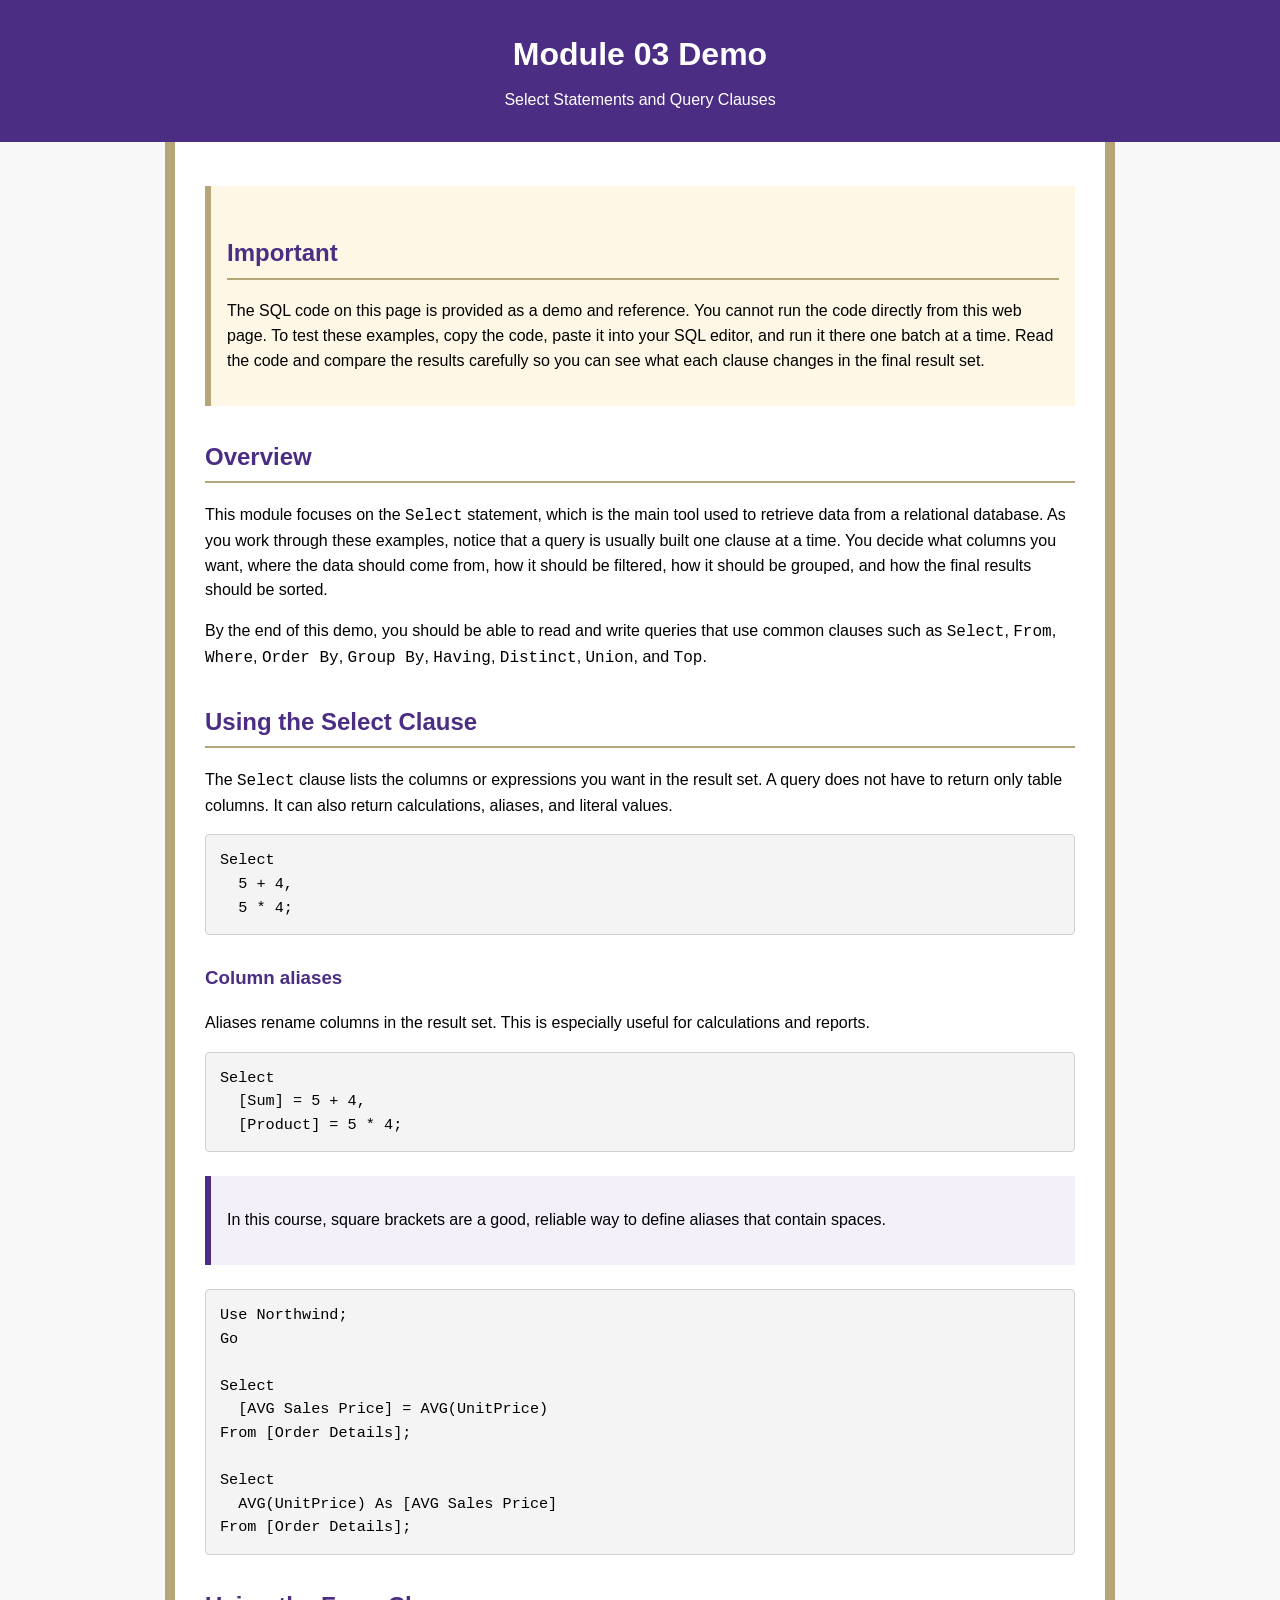
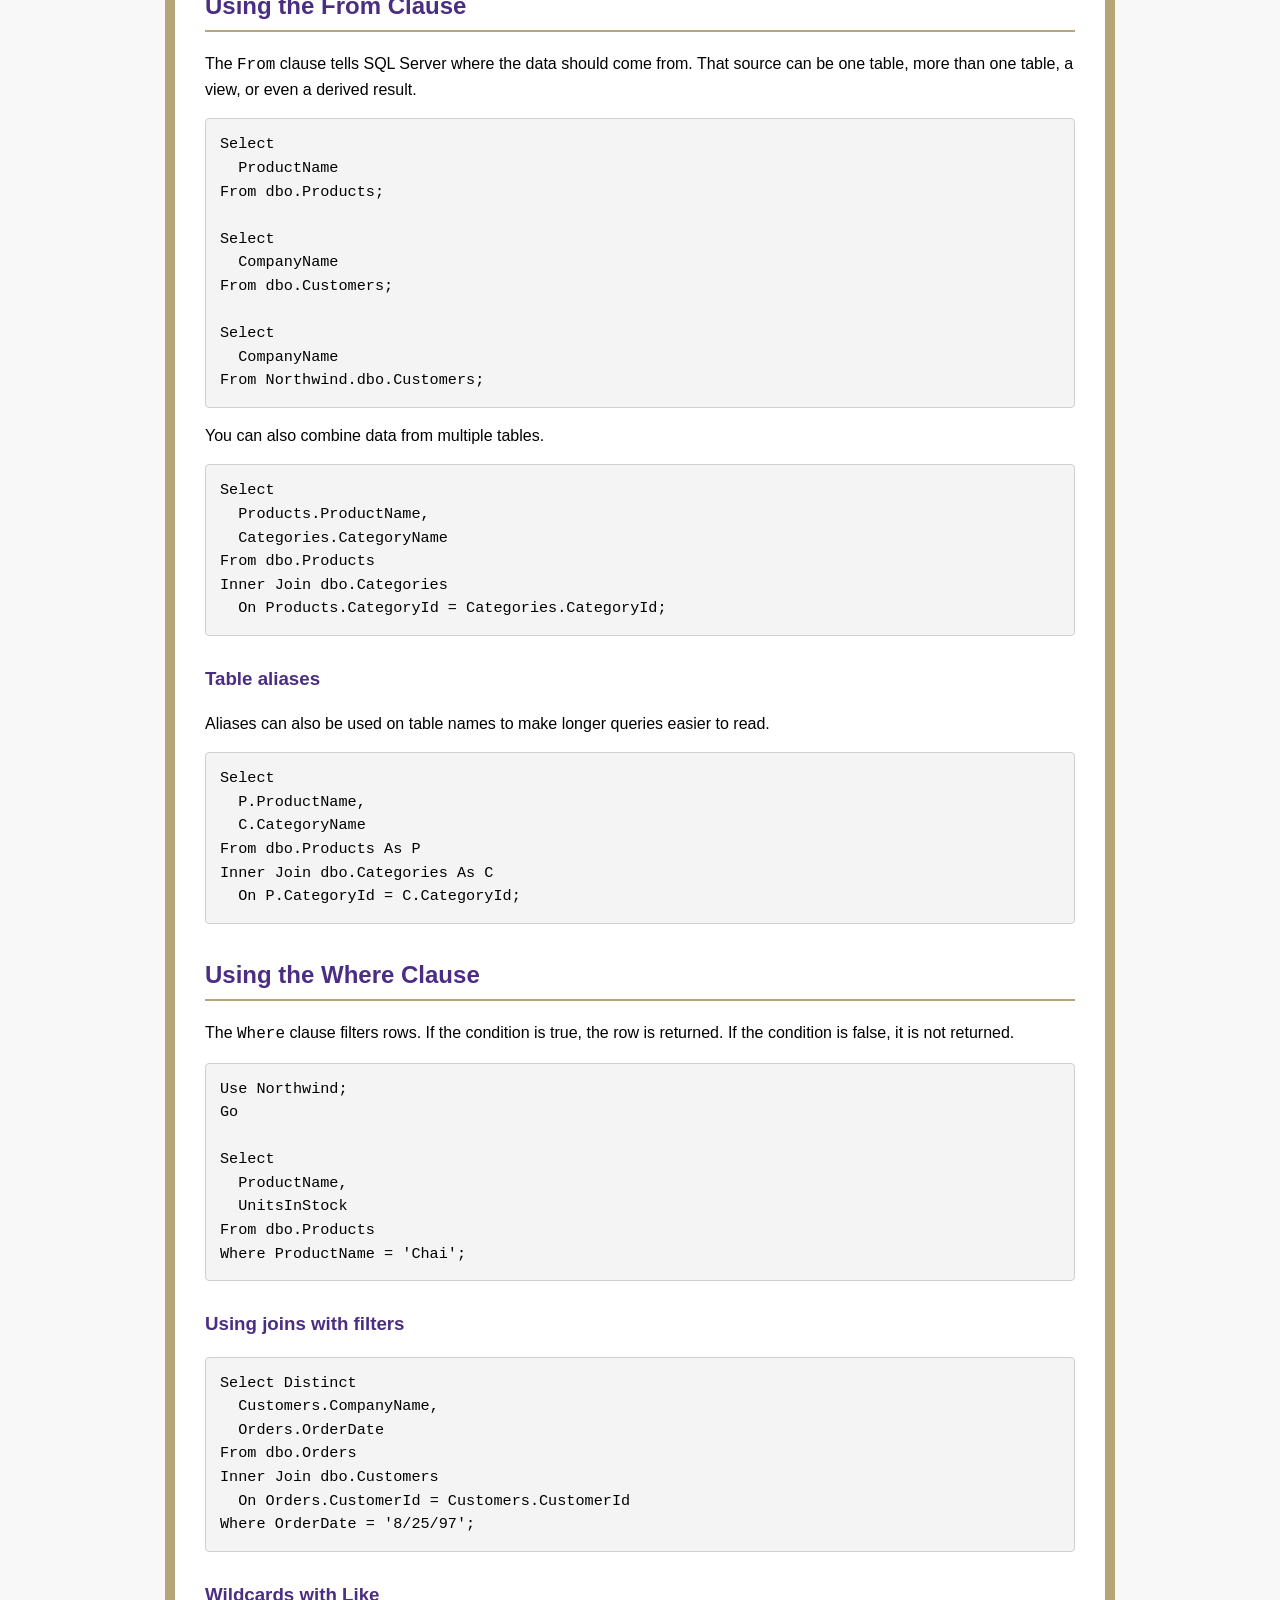
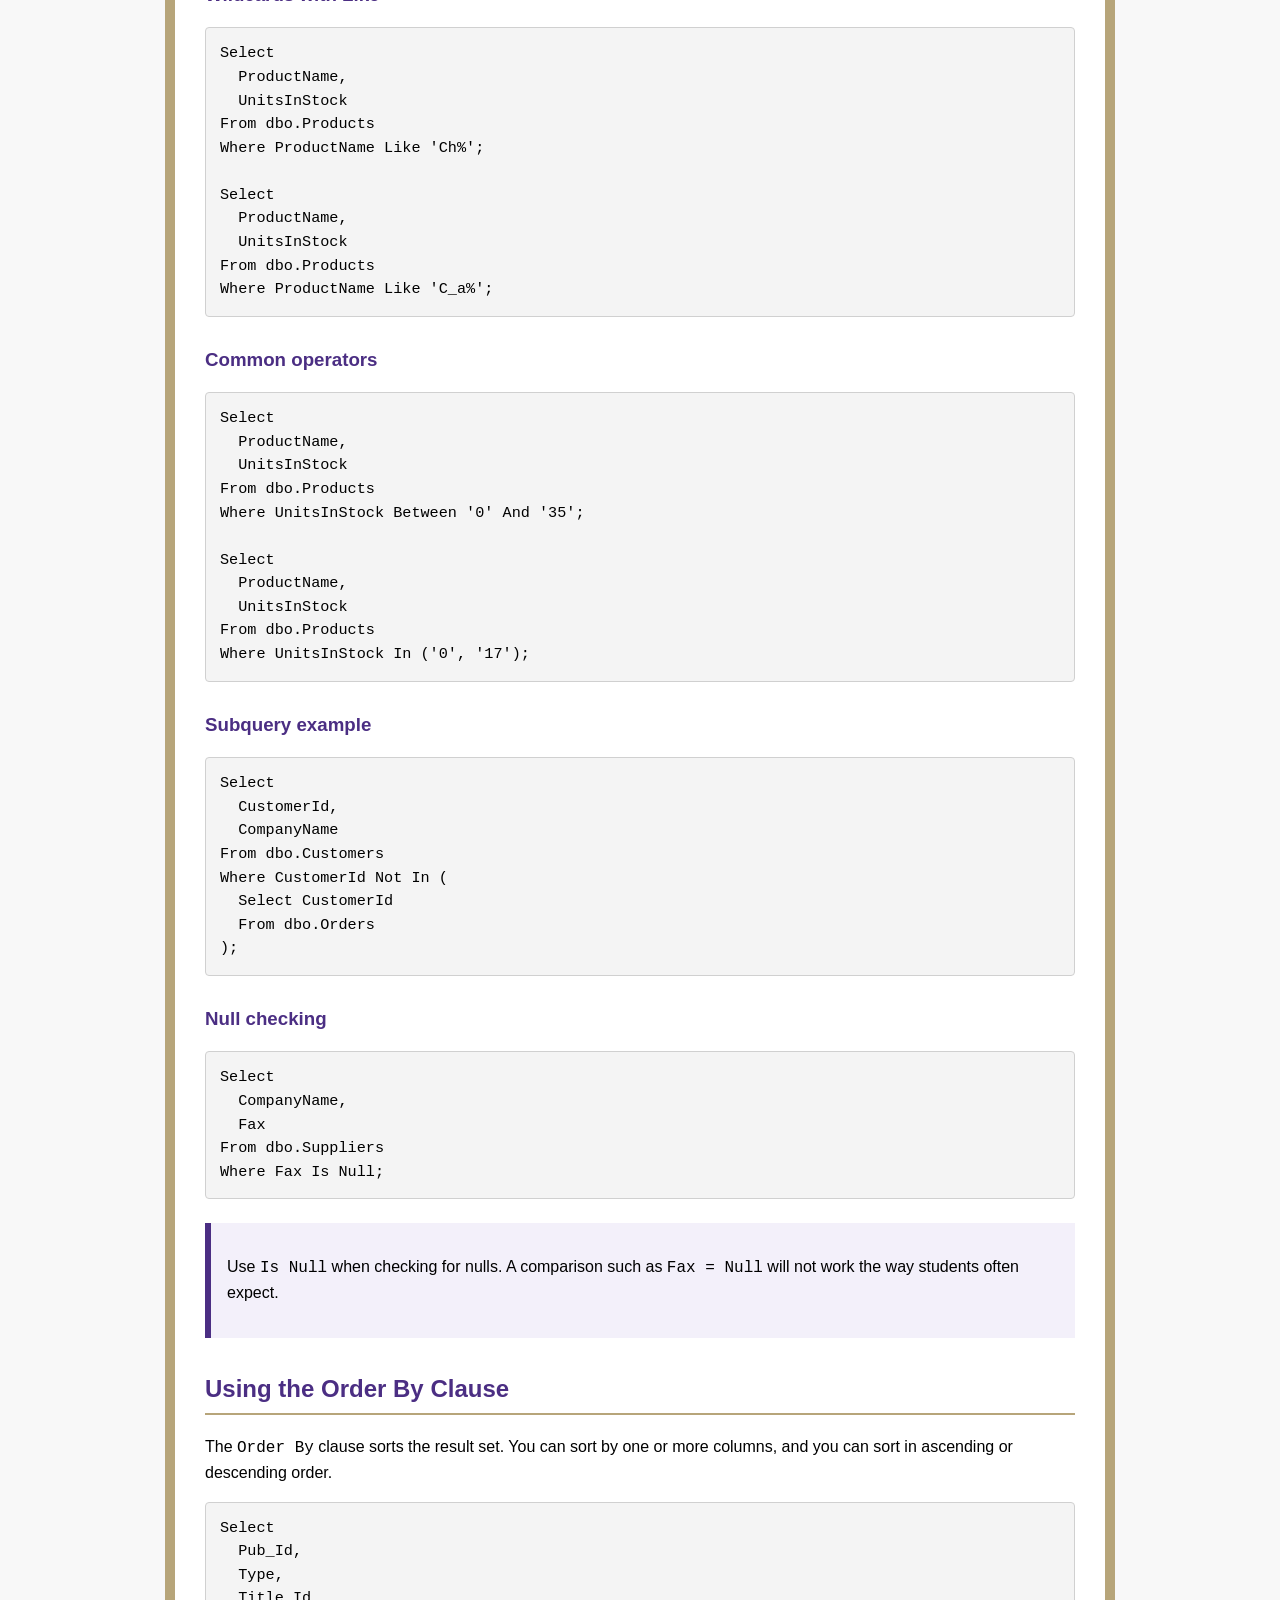
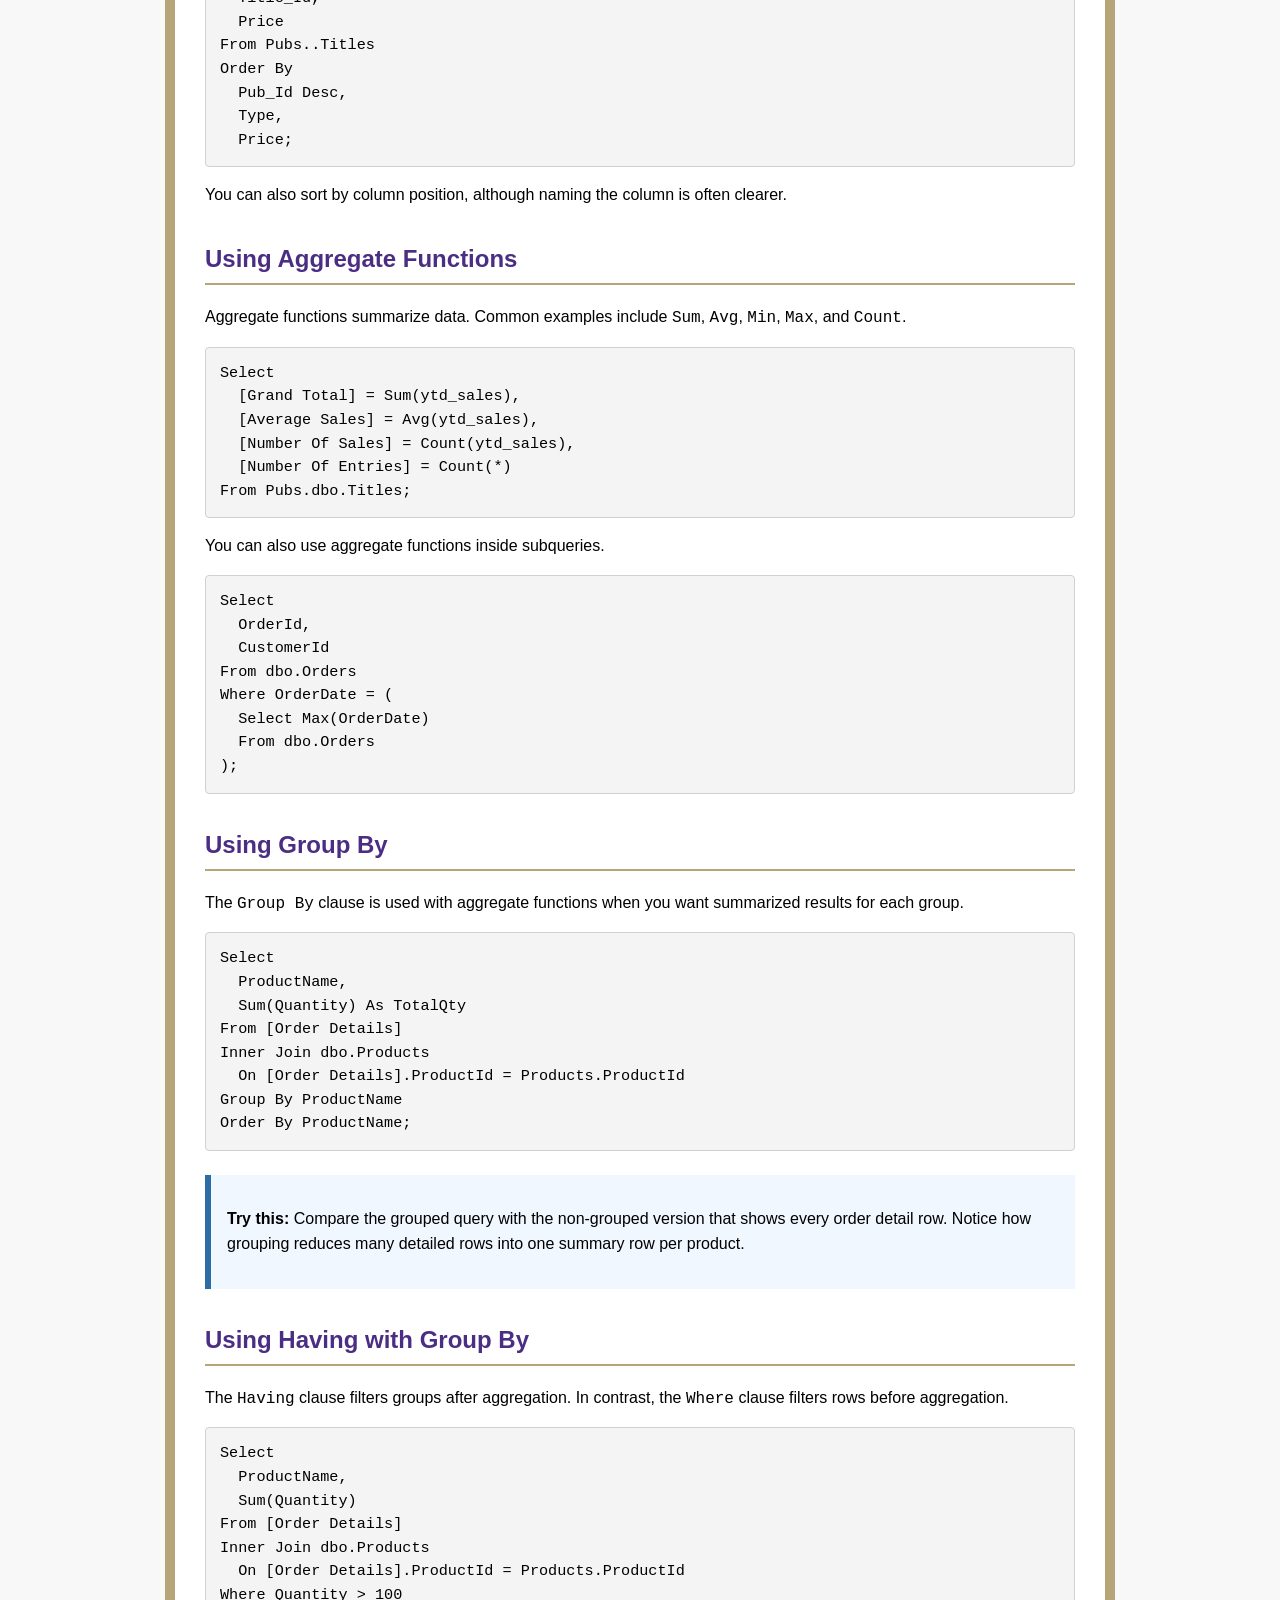
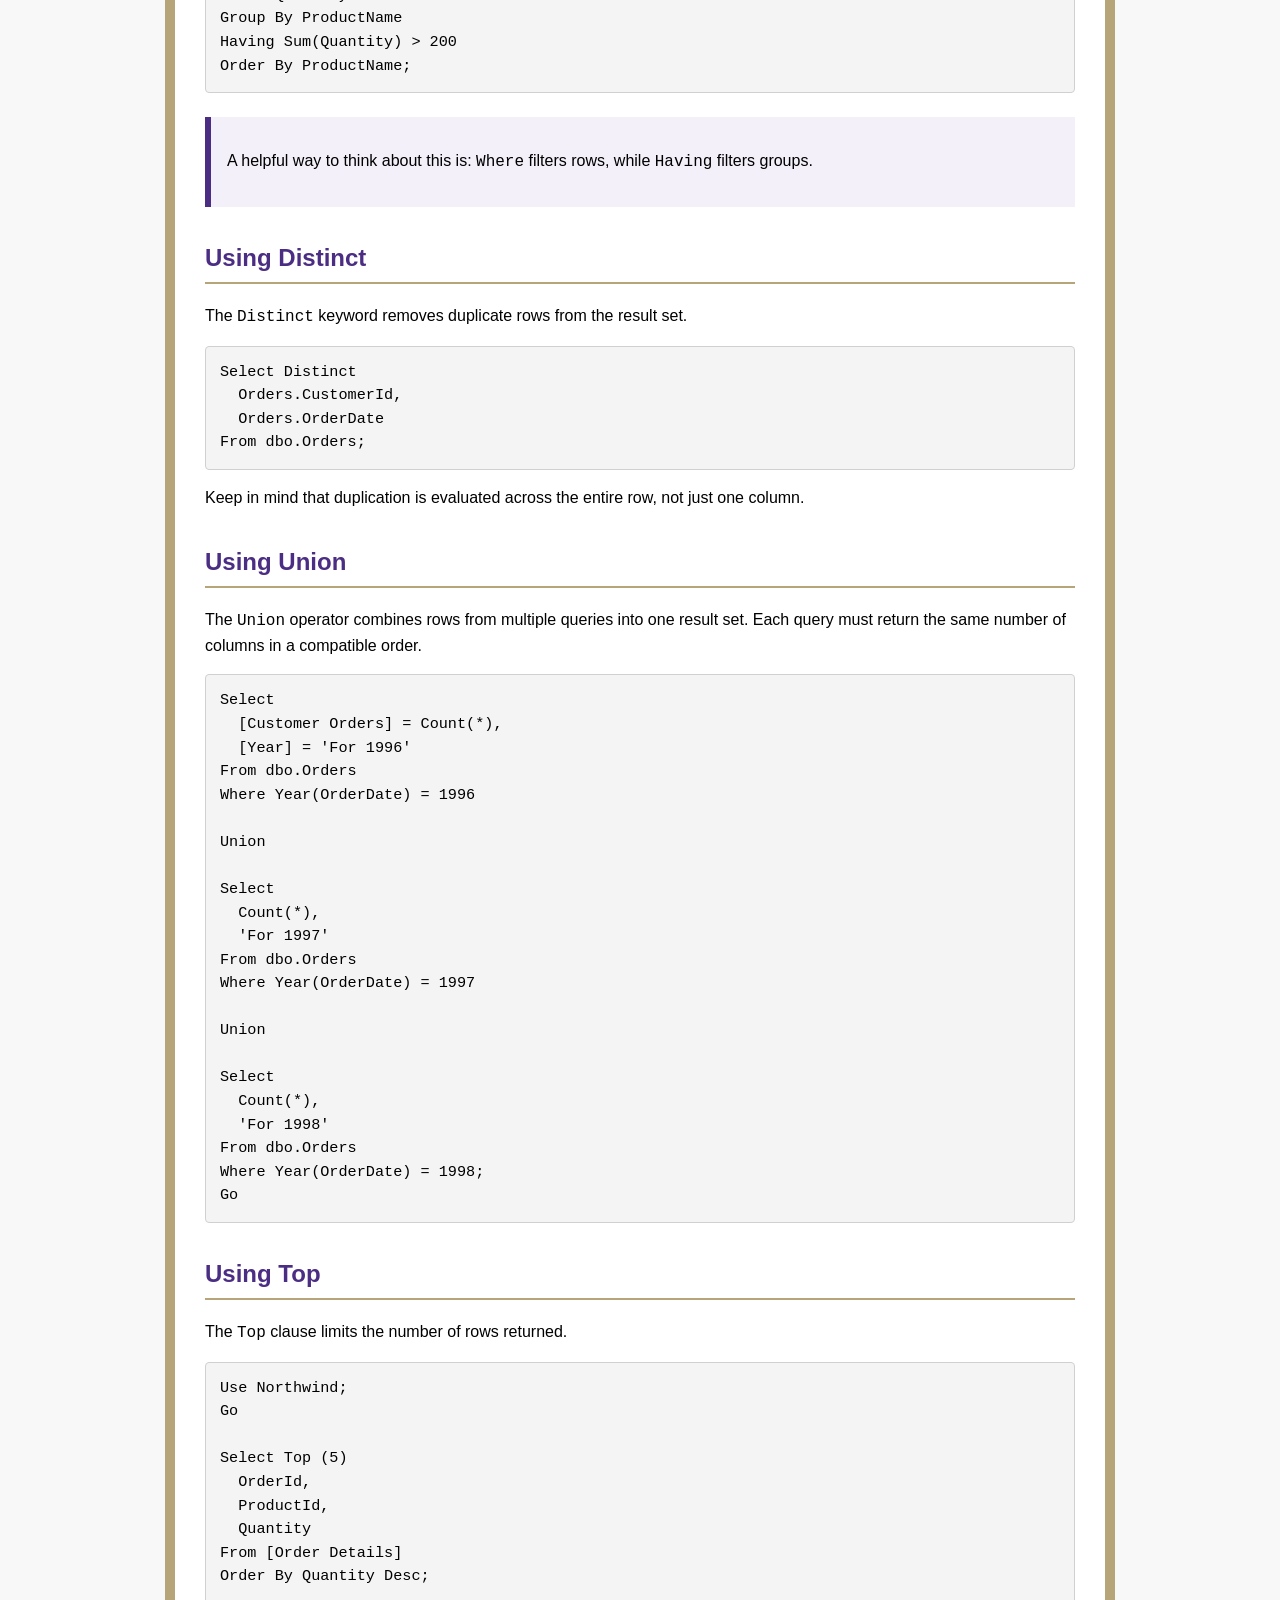
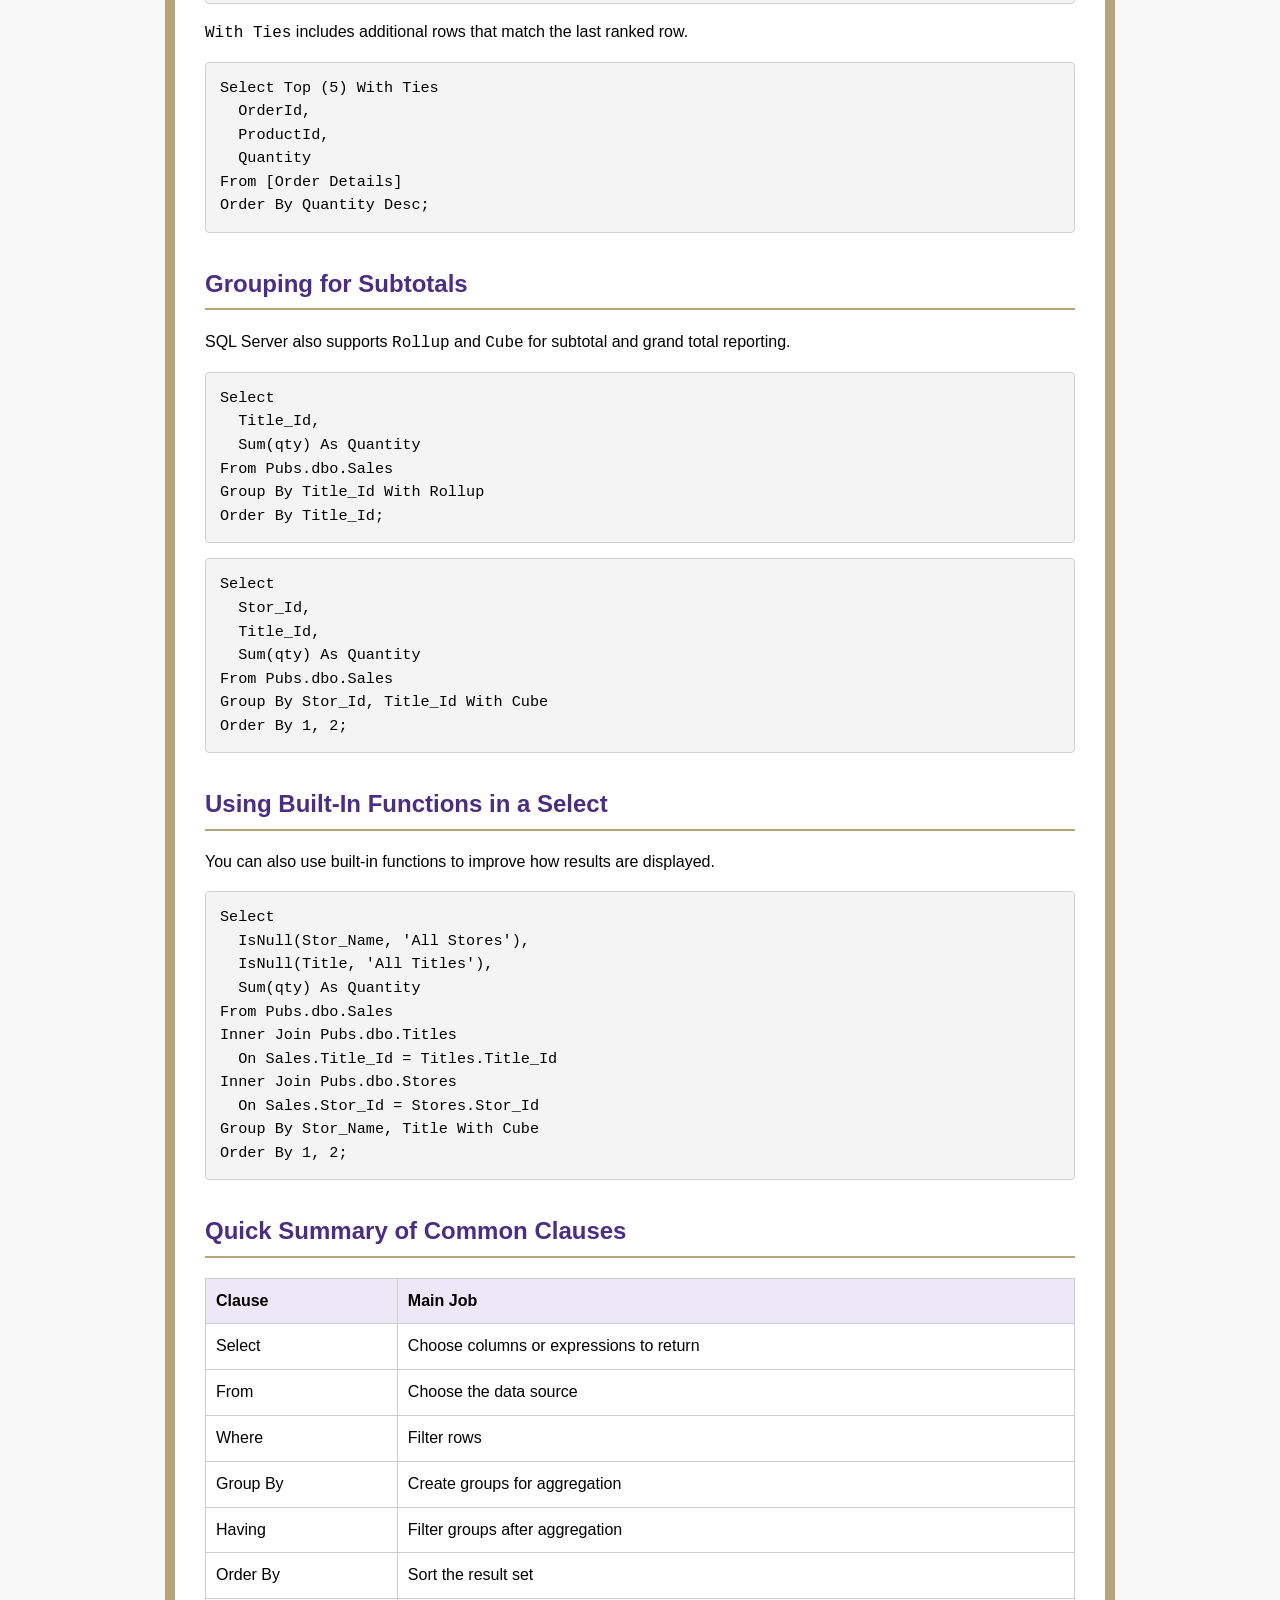
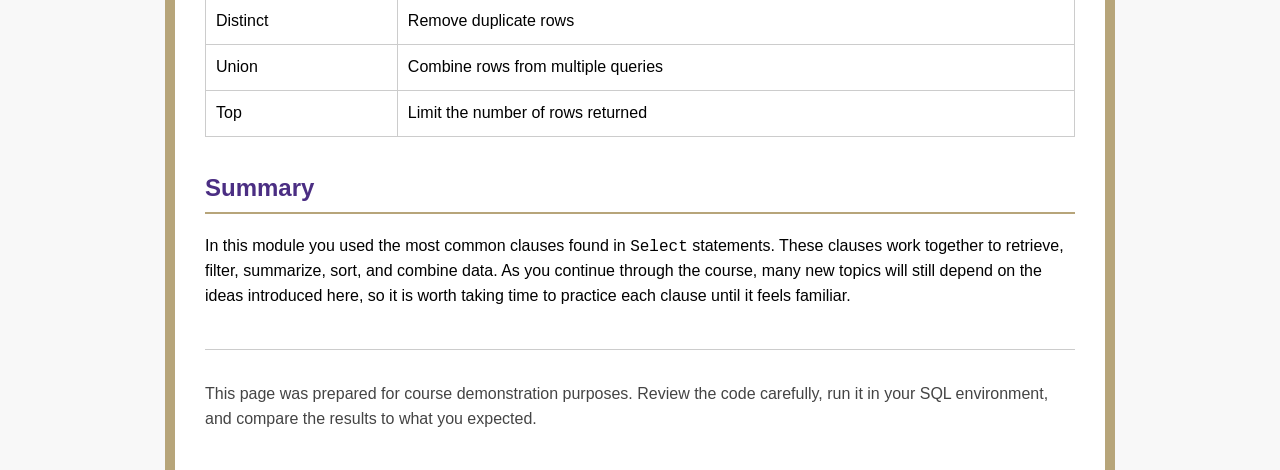
<file: ITFnd130/Module03Demos.html>
<!DOCTYPE html>
<html lang="en">
<head>
  <meta charset="UTF-8" />
  <meta name="viewport" content="width=device-width, initial-scale=1.0" />
  <title>Module 03 Demo: Select Statements</title>
  <style>
    body {
      margin: 0;
      font-family: Arial, sans-serif;
      background-color: #F8F8F8;
      color: #000000;
      line-height: 1.55;
    }

    .skip-link {
      position: absolute;
      left: -9999px;
      top: auto;
      width: 1px;
      height: 1px;
      overflow: hidden;
    }

    .skip-link:focus {
      position: static;
      width: auto;
      height: auto;
      padding: 12px 16px;
      background: #FFFFFF;
      color: #4B2E83;
      display: inline-block;
      z-index: 1000;
    }

    header {
      background-color: #4B2E83;
      color: #FFFFFF;
      padding: 30px 20px;
      text-align: center;
    }

    header h1 {
      margin: 0;
      font-size: 2rem;
    }

    header p {
      margin: 8px 0 0 0;
      font-size: 1rem;
    }

    .container {
      max-width: 950px;
      margin: 0 auto;
      padding: 20px 30px 40px 30px;
      background: #FFFFFF;
      border-left: 10px solid #B7A57A;
      border-right: 10px solid #B7A57A;
      box-sizing: border-box;
    }

    h2 {
      color: #4B2E83;
      border-bottom: 2px solid #B7A57A;
      padding-bottom: 6px;
      margin-top: 32px;
    }

    h3 {
      color: #4B2E83;
      margin-top: 28px;
    }

    p, li {
      font-size: 1rem;
    }

    ul,
    ol {
      padding-left: 22px;
    }

    .important {
      background: #FFF7E6;
      border-left: 6px solid #B7A57A;
      padding: 16px;
      margin: 24px 0;
    }

    .note {
      background: #F3F0FA;
      border-left: 6px solid #4B2E83;
      padding: 16px;
      margin: 24px 0;
    }

    .try-it {
      background: #F0F7FF;
      border-left: 6px solid #2E6DA4;
      padding: 16px;
      margin: 24px 0;
    }

    pre {
      background: #F4F4F4;
      border: 1px solid #D0D0D0;
      border-radius: 4px;
      padding: 14px;
      overflow-x: auto;
      white-space: pre-wrap;
      word-wrap: break-word;
      font-family: Consolas, Menlo, Monaco, monospace;
      font-size: 0.95rem;
    }

    code {
      font-family: Consolas, Menlo, Monaco, monospace;
    }

    table {
      width: 100%;
      border-collapse: collapse;
      margin: 16px 0 24px 0;
    }

    th,
    td {
      border: 1px solid #CCCCCC;
      padding: 10px;
      text-align: left;
      vertical-align: top;
    }

    th {
      background-color: #EDE8F7;
      color: #000000;
    }

    footer {
      margin-top: 40px;
      font-size: 0.95rem;
      color: #444444;
      border-top: 1px solid #CCCCCC;
      padding-top: 16px;
    }

    @media (max-width: 700px) {
      .container {
        padding: 18px 16px 30px 16px;
        border-left-width: 6px;
        border-right-width: 6px;
      }

      header h1 {
        font-size: 1.6rem;
      }
    }
  </style>
</head>
<body>
  <a class="skip-link" href="#main-content">Skip to main content</a>

  <header>
    <h1>Module 03 Demo</h1>
    <p>Select Statements and Query Clauses</p>
  </header>

  <main id="main-content">
    <div class="container">
      <section class="important" aria-labelledby="important-section">
        <h2 id="important-section">Important</h2>
        <p>The SQL code on this page is provided as a demo and reference. You cannot run the code directly from this web page. To test these examples, copy the code, paste it into your SQL editor, and run it there one batch at a time. Read the code and compare the results carefully so you can see what each clause changes in the final result set.</p>
      </section>

      <section aria-labelledby="overview">
        <h2 id="overview">Overview</h2>
        <p>This module focuses on the <code>Select</code> statement, which is the main tool used to retrieve data from a relational database. As you work through these examples, notice that a query is usually built one clause at a time. You decide what columns you want, where the data should come from, how it should be filtered, how it should be grouped, and how the final results should be sorted.</p>
        <p>By the end of this demo, you should be able to read and write queries that use common clauses such as <code>Select</code>, <code>From</code>, <code>Where</code>, <code>Order By</code>, <code>Group By</code>, <code>Having</code>, <code>Distinct</code>, <code>Union</code>, and <code>Top</code>.</p>
      </section>

      <section aria-labelledby="select-clause">
        <h2 id="select-clause">Using the Select Clause</h2>
        <p>The <code>Select</code> clause lists the columns or expressions you want in the result set. A query does not have to return only table columns. It can also return calculations, aliases, and literal values.</p>

        <pre>Select
  5 + 4,
  5 * 4;</pre>

        <h3>Column aliases</h3>
        <p>Aliases rename columns in the result set. This is especially useful for calculations and reports.</p>

        <pre>Select
  [Sum] = 5 + 4,
  [Product] = 5 * 4;</pre>

        <div class="note">
          <p>In this course, square brackets are a good, reliable way to define aliases that contain spaces.</p>
        </div>

        <pre>Use Northwind;
Go

Select
  [AVG Sales Price] = AVG(UnitPrice)
From [Order Details];

Select
  AVG(UnitPrice) As [AVG Sales Price]
From [Order Details];</pre>
      </section>

      <section aria-labelledby="from-clause">
        <h2 id="from-clause">Using the From Clause</h2>
        <p>The <code>From</code> clause tells SQL Server where the data should come from. That source can be one table, more than one table, a view, or even a derived result.</p>

        <pre>Select
  ProductName
From dbo.Products;

Select
  CompanyName
From dbo.Customers;

Select
  CompanyName
From Northwind.dbo.Customers;</pre>

        <p>You can also combine data from multiple tables.</p>

        <pre>Select
  Products.ProductName,
  Categories.CategoryName
From dbo.Products
Inner Join dbo.Categories
  On Products.CategoryId = Categories.CategoryId;</pre>

        <h3>Table aliases</h3>
        <p>Aliases can also be used on table names to make longer queries easier to read.</p>

        <pre>Select
  P.ProductName,
  C.CategoryName
From dbo.Products As P
Inner Join dbo.Categories As C
  On P.CategoryId = C.CategoryId;</pre>
      </section>

      <section aria-labelledby="where-clause">
        <h2 id="where-clause">Using the Where Clause</h2>
        <p>The <code>Where</code> clause filters rows. If the condition is true, the row is returned. If the condition is false, it is not returned.</p>

        <pre>Use Northwind;
Go

Select
  ProductName,
  UnitsInStock
From dbo.Products
Where ProductName = 'Chai';</pre>

        <h3>Using joins with filters</h3>
        <pre>Select Distinct
  Customers.CompanyName,
  Orders.OrderDate
From dbo.Orders
Inner Join dbo.Customers
  On Orders.CustomerId = Customers.CustomerId
Where OrderDate = '8/25/97';</pre>

        <h3>Wildcards with Like</h3>
        <pre>Select
  ProductName,
  UnitsInStock
From dbo.Products
Where ProductName Like 'Ch%';

Select
  ProductName,
  UnitsInStock
From dbo.Products
Where ProductName Like 'C_a%';</pre>

        <h3>Common operators</h3>
        <pre>Select
  ProductName,
  UnitsInStock
From dbo.Products
Where UnitsInStock Between '0' And '35';

Select
  ProductName,
  UnitsInStock
From dbo.Products
Where UnitsInStock In ('0', '17');</pre>

        <h3>Subquery example</h3>
        <pre>Select
  CustomerId,
  CompanyName
From dbo.Customers
Where CustomerId Not In (
  Select CustomerId
  From dbo.Orders
);</pre>

        <h3>Null checking</h3>
        <pre>Select
  CompanyName,
  Fax
From dbo.Suppliers
Where Fax Is Null;</pre>

        <div class="note">
          <p>Use <code>Is Null</code> when checking for nulls. A comparison such as <code>Fax = Null</code> will not work the way students often expect.</p>
        </div>
      </section>

      <section aria-labelledby="order-by-clause">
        <h2 id="order-by-clause">Using the Order By Clause</h2>
        <p>The <code>Order By</code> clause sorts the result set. You can sort by one or more columns, and you can sort in ascending or descending order.</p>

        <pre>Select
  Pub_Id,
  Type,
  Title_Id,
  Price
From Pubs..Titles
Order By
  Pub_Id Desc,
  Type,
  Price;</pre>

        <p>You can also sort by column position, although naming the column is often clearer.</p>
      </section>

      <section aria-labelledby="aggregate-functions">
        <h2 id="aggregate-functions">Using Aggregate Functions</h2>
        <p>Aggregate functions summarize data. Common examples include <code>Sum</code>, <code>Avg</code>, <code>Min</code>, <code>Max</code>, and <code>Count</code>.</p>

        <pre>Select
  [Grand Total] = Sum(ytd_sales),
  [Average Sales] = Avg(ytd_sales),
  [Number Of Sales] = Count(ytd_sales),
  [Number Of Entries] = Count(*)
From Pubs.dbo.Titles;</pre>

        <p>You can also use aggregate functions inside subqueries.</p>

        <pre>Select
  OrderId,
  CustomerId
From dbo.Orders
Where OrderDate = (
  Select Max(OrderDate)
  From dbo.Orders
);</pre>
      </section>

      <section aria-labelledby="group-by">
        <h2 id="group-by">Using Group By</h2>
        <p>The <code>Group By</code> clause is used with aggregate functions when you want summarized results for each group.</p>

        <pre>Select
  ProductName,
  Sum(Quantity) As TotalQty
From [Order Details]
Inner Join dbo.Products
  On [Order Details].ProductId = Products.ProductId
Group By ProductName
Order By ProductName;</pre>

        <div class="try-it">
          <p><strong>Try this:</strong> Compare the grouped query with the non-grouped version that shows every order detail row. Notice how grouping reduces many detailed rows into one summary row per product.</p>
        </div>
      </section>

      <section aria-labelledby="having-clause">
        <h2 id="having-clause">Using Having with Group By</h2>
        <p>The <code>Having</code> clause filters groups after aggregation. In contrast, the <code>Where</code> clause filters rows before aggregation.</p>

        <pre>Select
  ProductName,
  Sum(Quantity)
From [Order Details]
Inner Join dbo.Products
  On [Order Details].ProductId = Products.ProductId
Where Quantity &gt; 100
Group By ProductName
Having Sum(Quantity) &gt; 200
Order By ProductName;</pre>

        <div class="note">
          <p>A helpful way to think about this is: <code>Where</code> filters rows, while <code>Having</code> filters groups.</p>
        </div>
      </section>

      <section aria-labelledby="distinct-clause">
        <h2 id="distinct-clause">Using Distinct</h2>
        <p>The <code>Distinct</code> keyword removes duplicate rows from the result set.</p>

        <pre>Select Distinct
  Orders.CustomerId,
  Orders.OrderDate
From dbo.Orders;</pre>

        <p>Keep in mind that duplication is evaluated across the entire row, not just one column.</p>
      </section>

      <section aria-labelledby="union-clause">
        <h2 id="union-clause">Using Union</h2>
        <p>The <code>Union</code> operator combines rows from multiple queries into one result set. Each query must return the same number of columns in a compatible order.</p>

        <pre>Select
  [Customer Orders] = Count(*),
  [Year] = 'For 1996'
From dbo.Orders
Where Year(OrderDate) = 1996

Union

Select
  Count(*),
  'For 1997'
From dbo.Orders
Where Year(OrderDate) = 1997

Union

Select
  Count(*),
  'For 1998'
From dbo.Orders
Where Year(OrderDate) = 1998;
Go</pre>
      </section>

      <section aria-labelledby="top-clause">
        <h2 id="top-clause">Using Top</h2>
        <p>The <code>Top</code> clause limits the number of rows returned.</p>

        <pre>Use Northwind;
Go

Select Top (5)
  OrderId,
  ProductId,
  Quantity
From [Order Details]
Order By Quantity Desc;</pre>

        <p><code>With Ties</code> includes additional rows that match the last ranked row.</p>

        <pre>Select Top (5) With Ties
  OrderId,
  ProductId,
  Quantity
From [Order Details]
Order By Quantity Desc;</pre>
      </section>

      <section aria-labelledby="rollup-cube">
        <h2 id="rollup-cube">Grouping for Subtotals</h2>
        <p>SQL Server also supports <code>Rollup</code> and <code>Cube</code> for subtotal and grand total reporting.</p>

        <pre>Select
  Title_Id,
  Sum(qty) As Quantity
From Pubs.dbo.Sales
Group By Title_Id With Rollup
Order By Title_Id;</pre>

        <pre>Select
  Stor_Id,
  Title_Id,
  Sum(qty) As Quantity
From Pubs.dbo.Sales
Group By Stor_Id, Title_Id With Cube
Order By 1, 2;</pre>
      </section>

      <section aria-labelledby="functions-in-select">
        <h2 id="functions-in-select">Using Built-In Functions in a Select</h2>
        <p>You can also use built-in functions to improve how results are displayed.</p>

        <pre>Select
  IsNull(Stor_Name, 'All Stores'),
  IsNull(Title, 'All Titles'),
  Sum(qty) As Quantity
From Pubs.dbo.Sales
Inner Join Pubs.dbo.Titles
  On Sales.Title_Id = Titles.Title_Id
Inner Join Pubs.dbo.Stores
  On Sales.Stor_Id = Stores.Stor_Id
Group By Stor_Name, Title With Cube
Order By 1, 2;</pre>
      </section>

      <section aria-labelledby="summary-table">
        <h2 id="summary-table">Quick Summary of Common Clauses</h2>
        <table>
          <thead>
            <tr>
              <th>Clause</th>
              <th>Main Job</th>
            </tr>
          </thead>
          <tbody>
            <tr>
              <td>Select</td>
              <td>Choose columns or expressions to return</td>
            </tr>
            <tr>
              <td>From</td>
              <td>Choose the data source</td>
            </tr>
            <tr>
              <td>Where</td>
              <td>Filter rows</td>
            </tr>
            <tr>
              <td>Group By</td>
              <td>Create groups for aggregation</td>
            </tr>
            <tr>
              <td>Having</td>
              <td>Filter groups after aggregation</td>
            </tr>
            <tr>
              <td>Order By</td>
              <td>Sort the result set</td>
            </tr>
            <tr>
              <td>Distinct</td>
              <td>Remove duplicate rows</td>
            </tr>
            <tr>
              <td>Union</td>
              <td>Combine rows from multiple queries</td>
            </tr>
            <tr>
              <td>Top</td>
              <td>Limit the number of rows returned</td>
            </tr>
          </tbody>
        </table>
      </section>

      <section aria-labelledby="summary">
        <h2 id="summary">Summary</h2>
        <p>In this module you used the most common clauses found in <code>Select</code> statements. These clauses work together to retrieve, filter, summarize, sort, and combine data. As you continue through the course, many new topics will still depend on the ideas introduced here, so it is worth taking time to practice each clause until it feels familiar.</p>
      </section>

      <footer>
        <p>This page was prepared for course demonstration purposes. Review the code carefully, run it in your SQL environment, and compare the results to what you expected.</p>
      </footer>
    </div>
  </main>
</body>
</html>
</file>
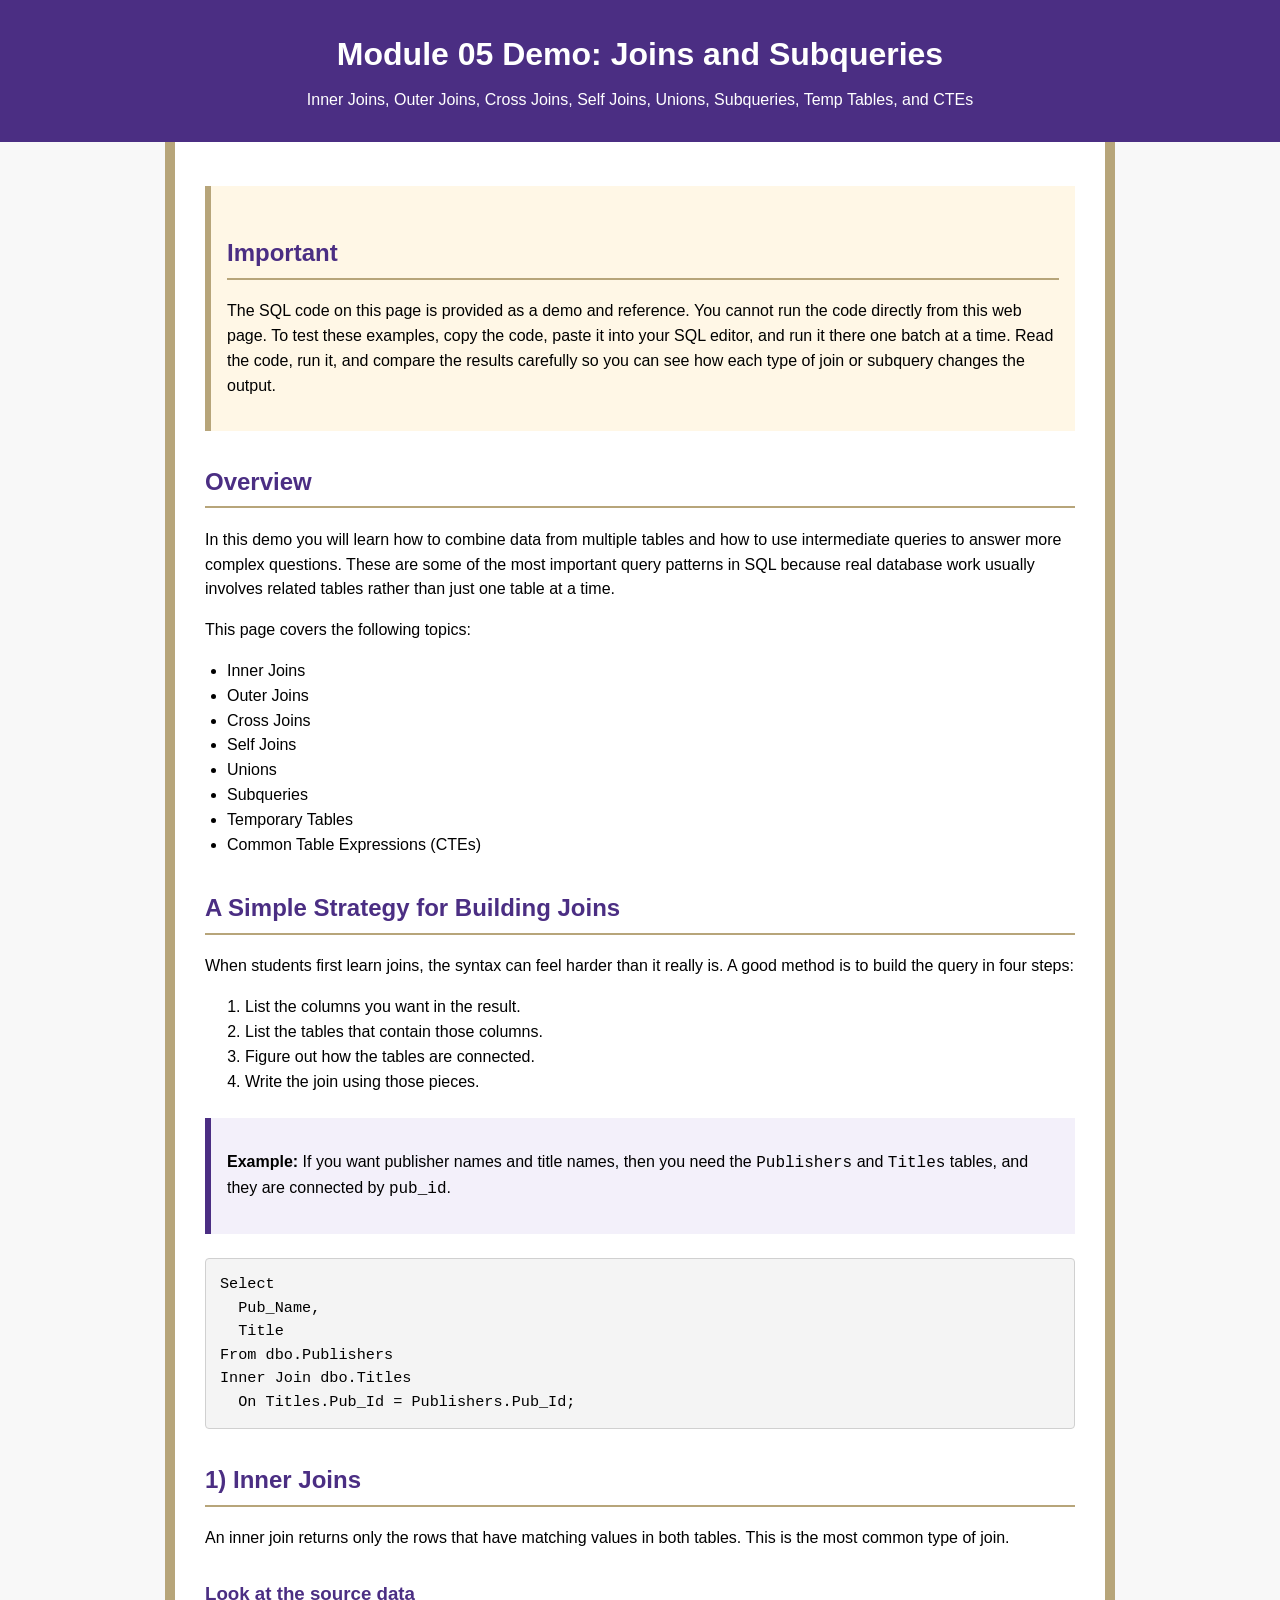
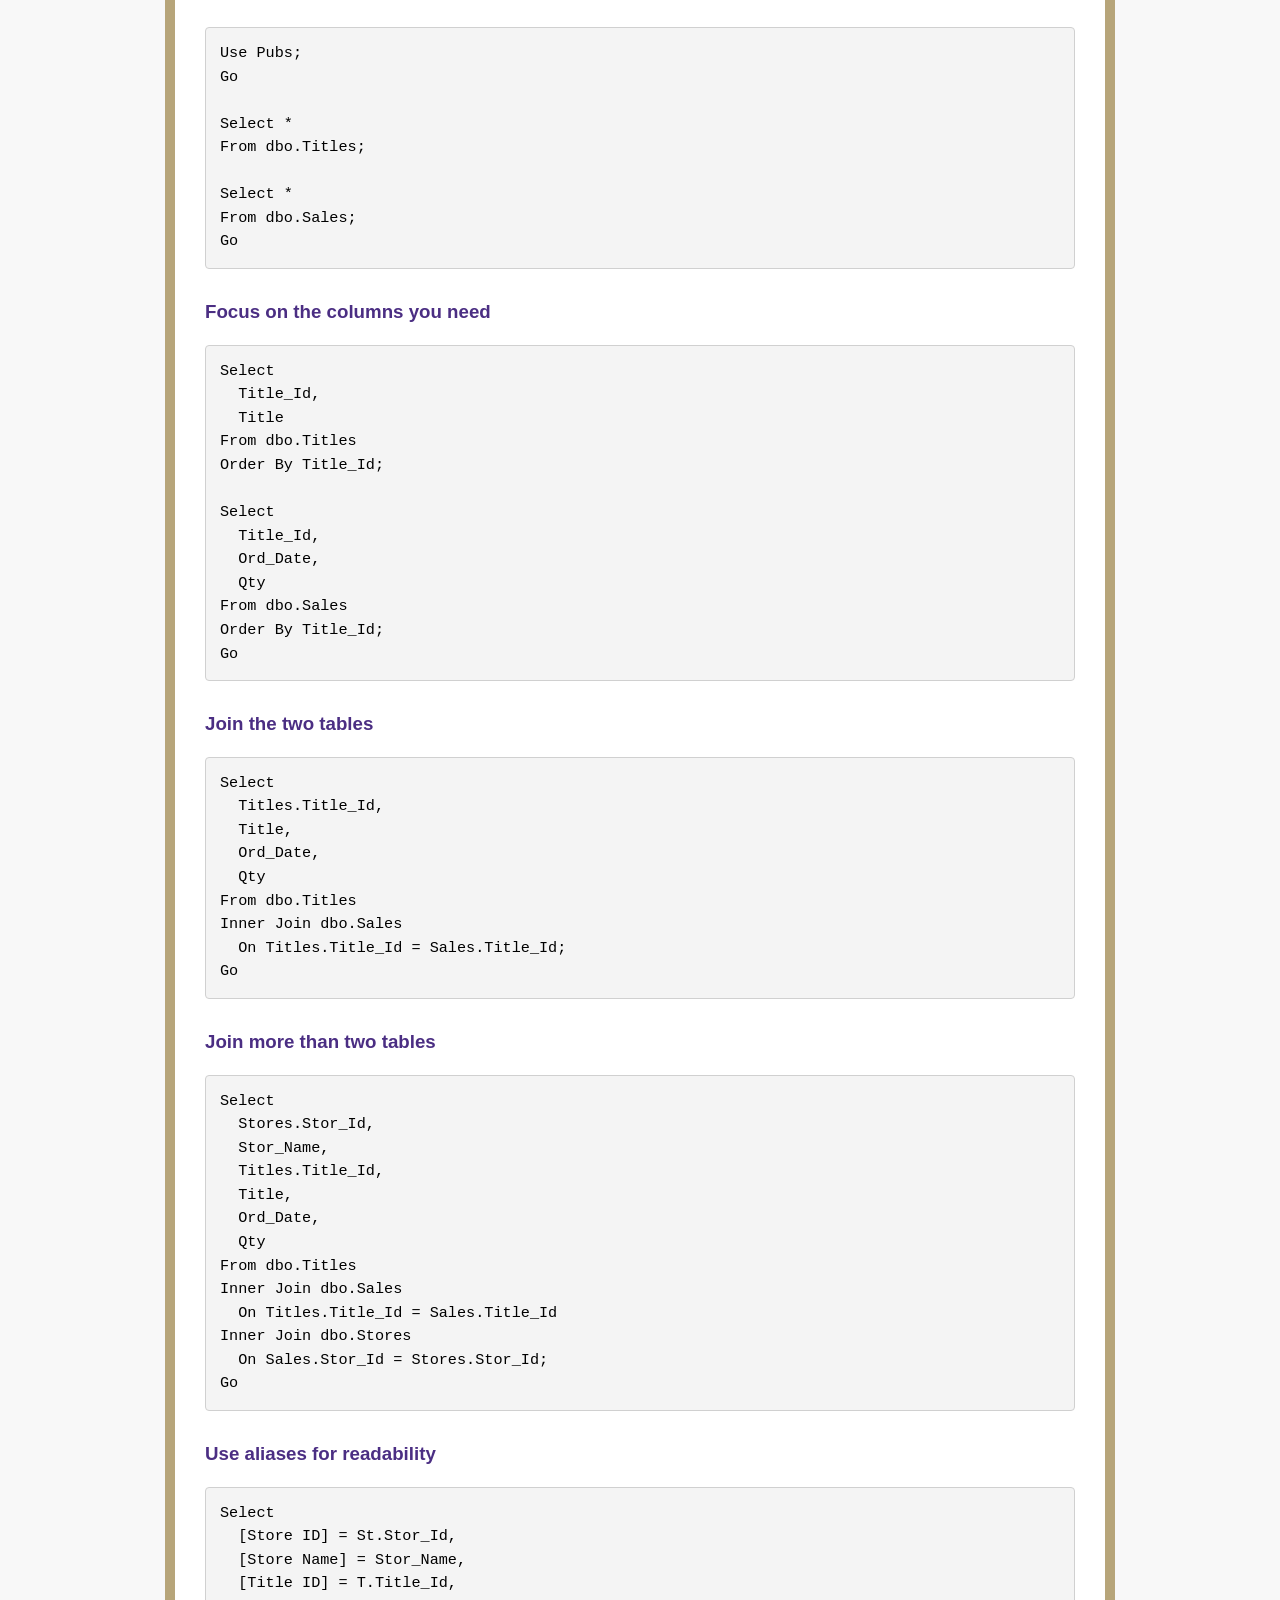
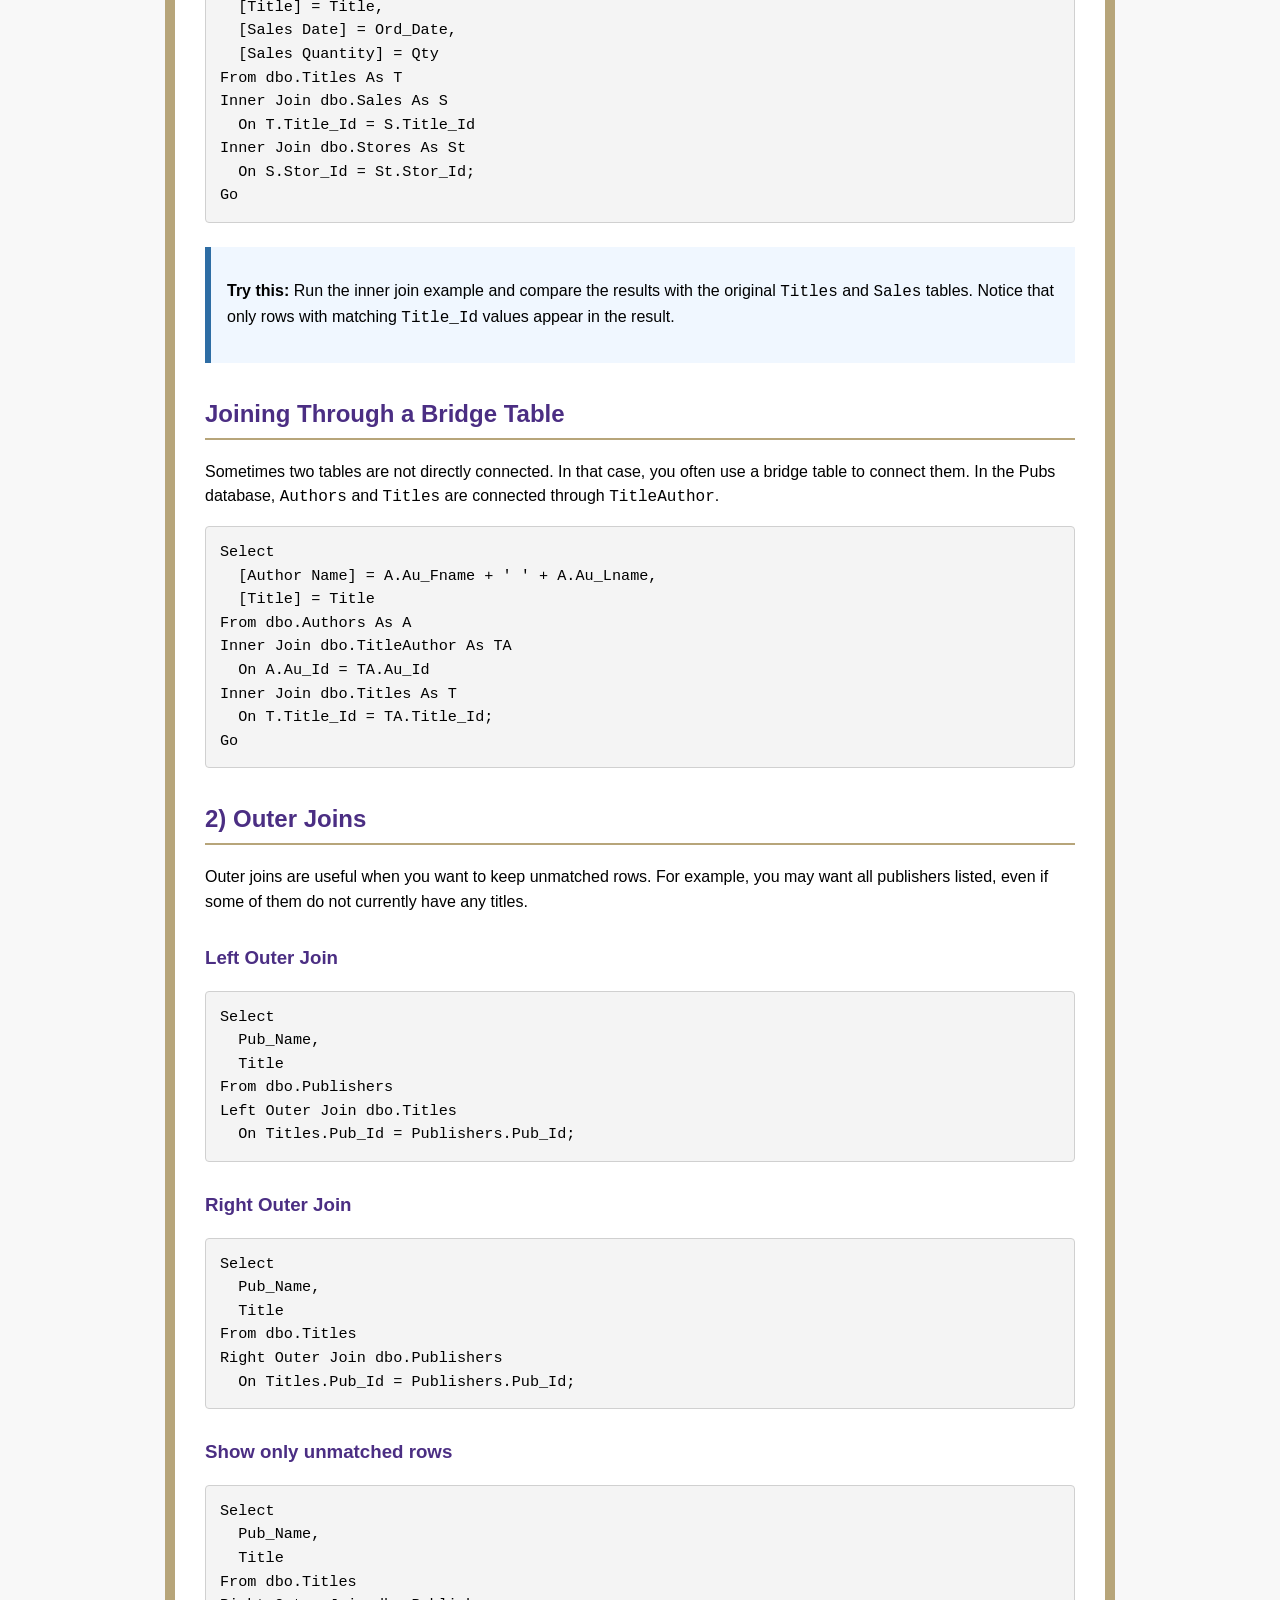
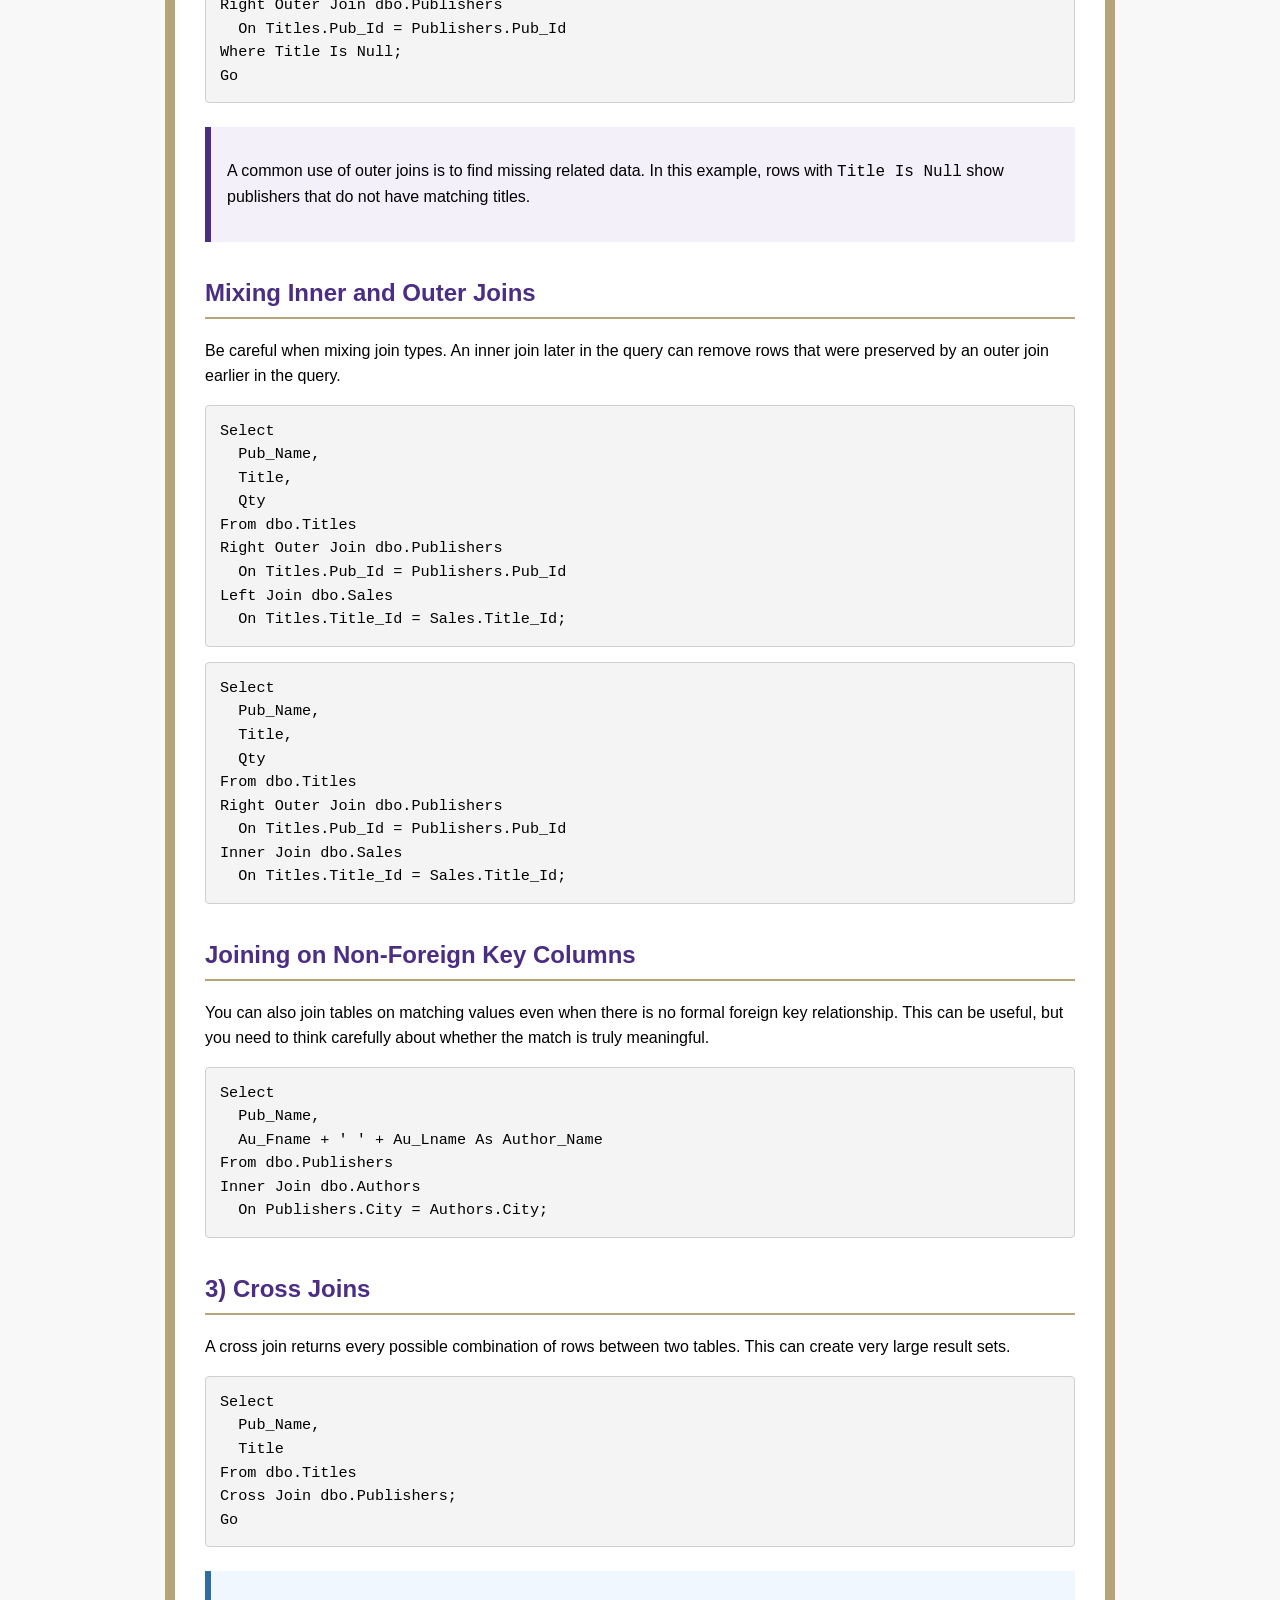
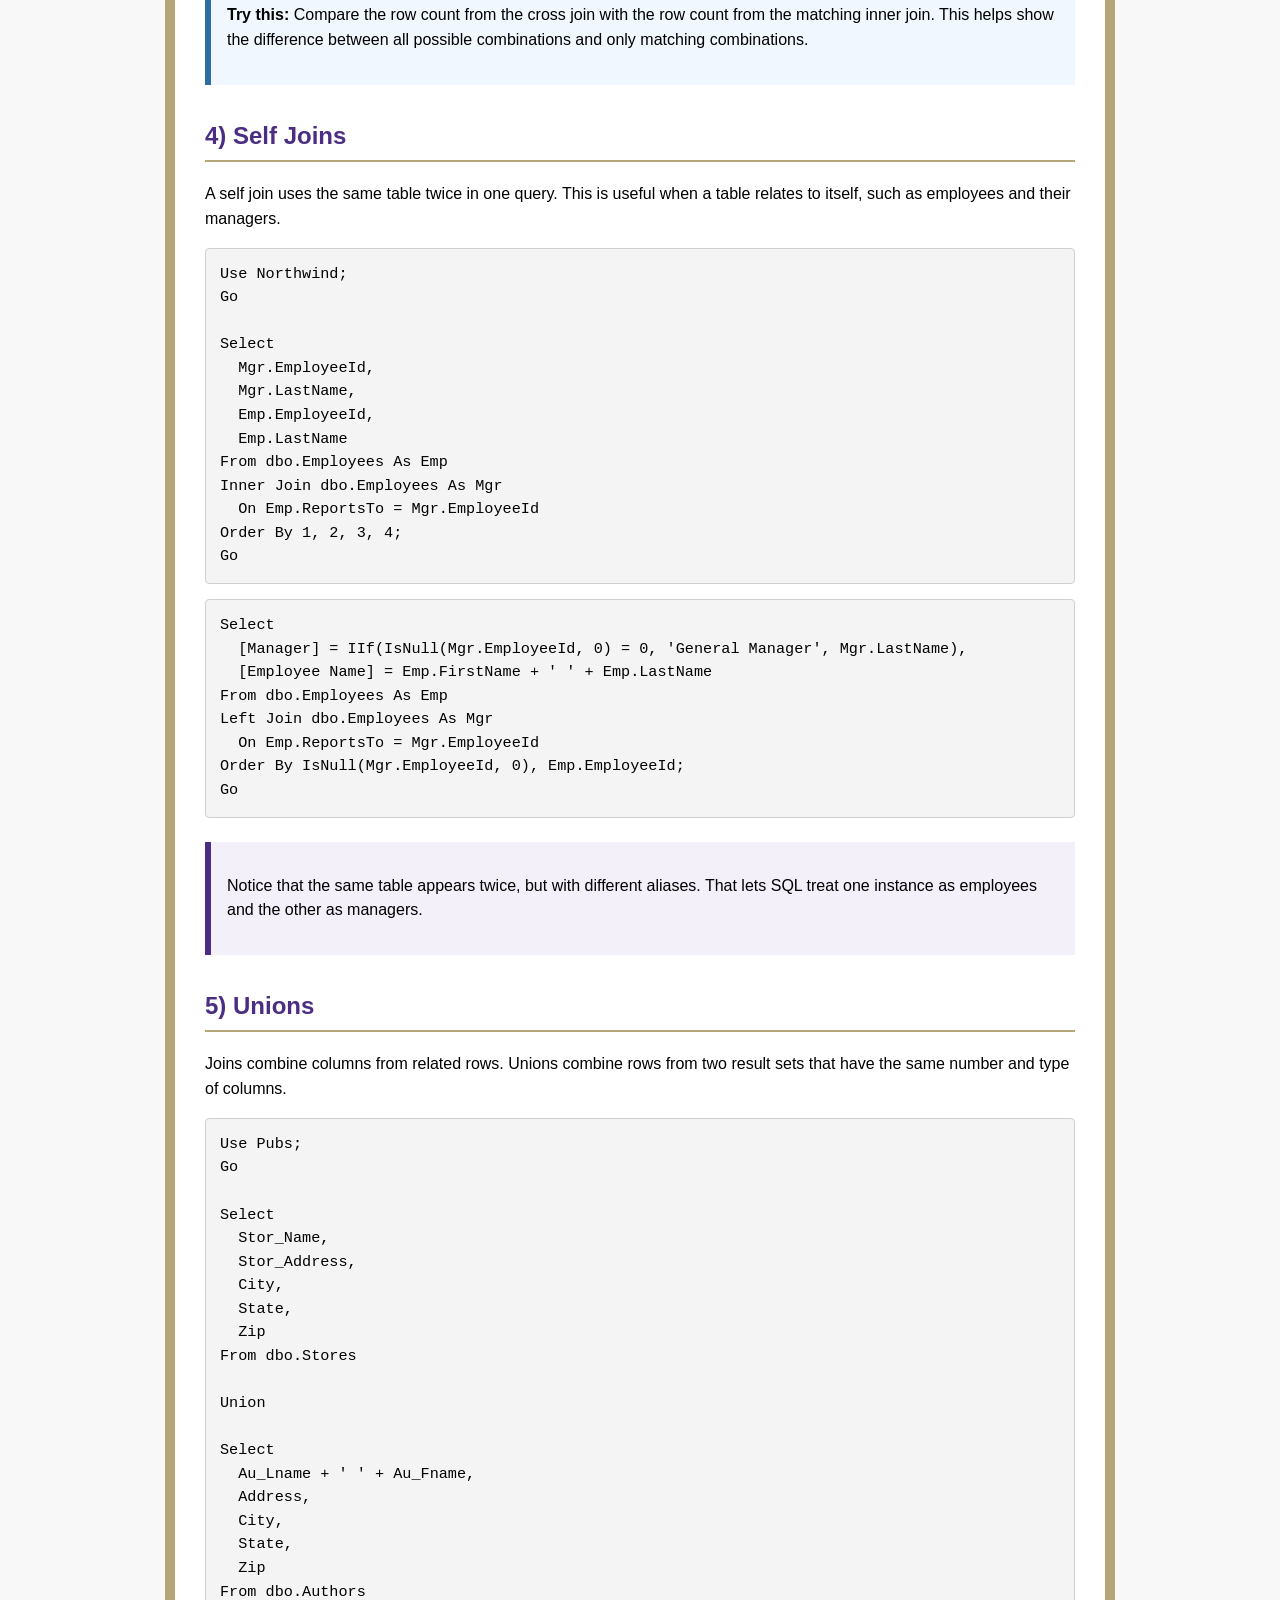
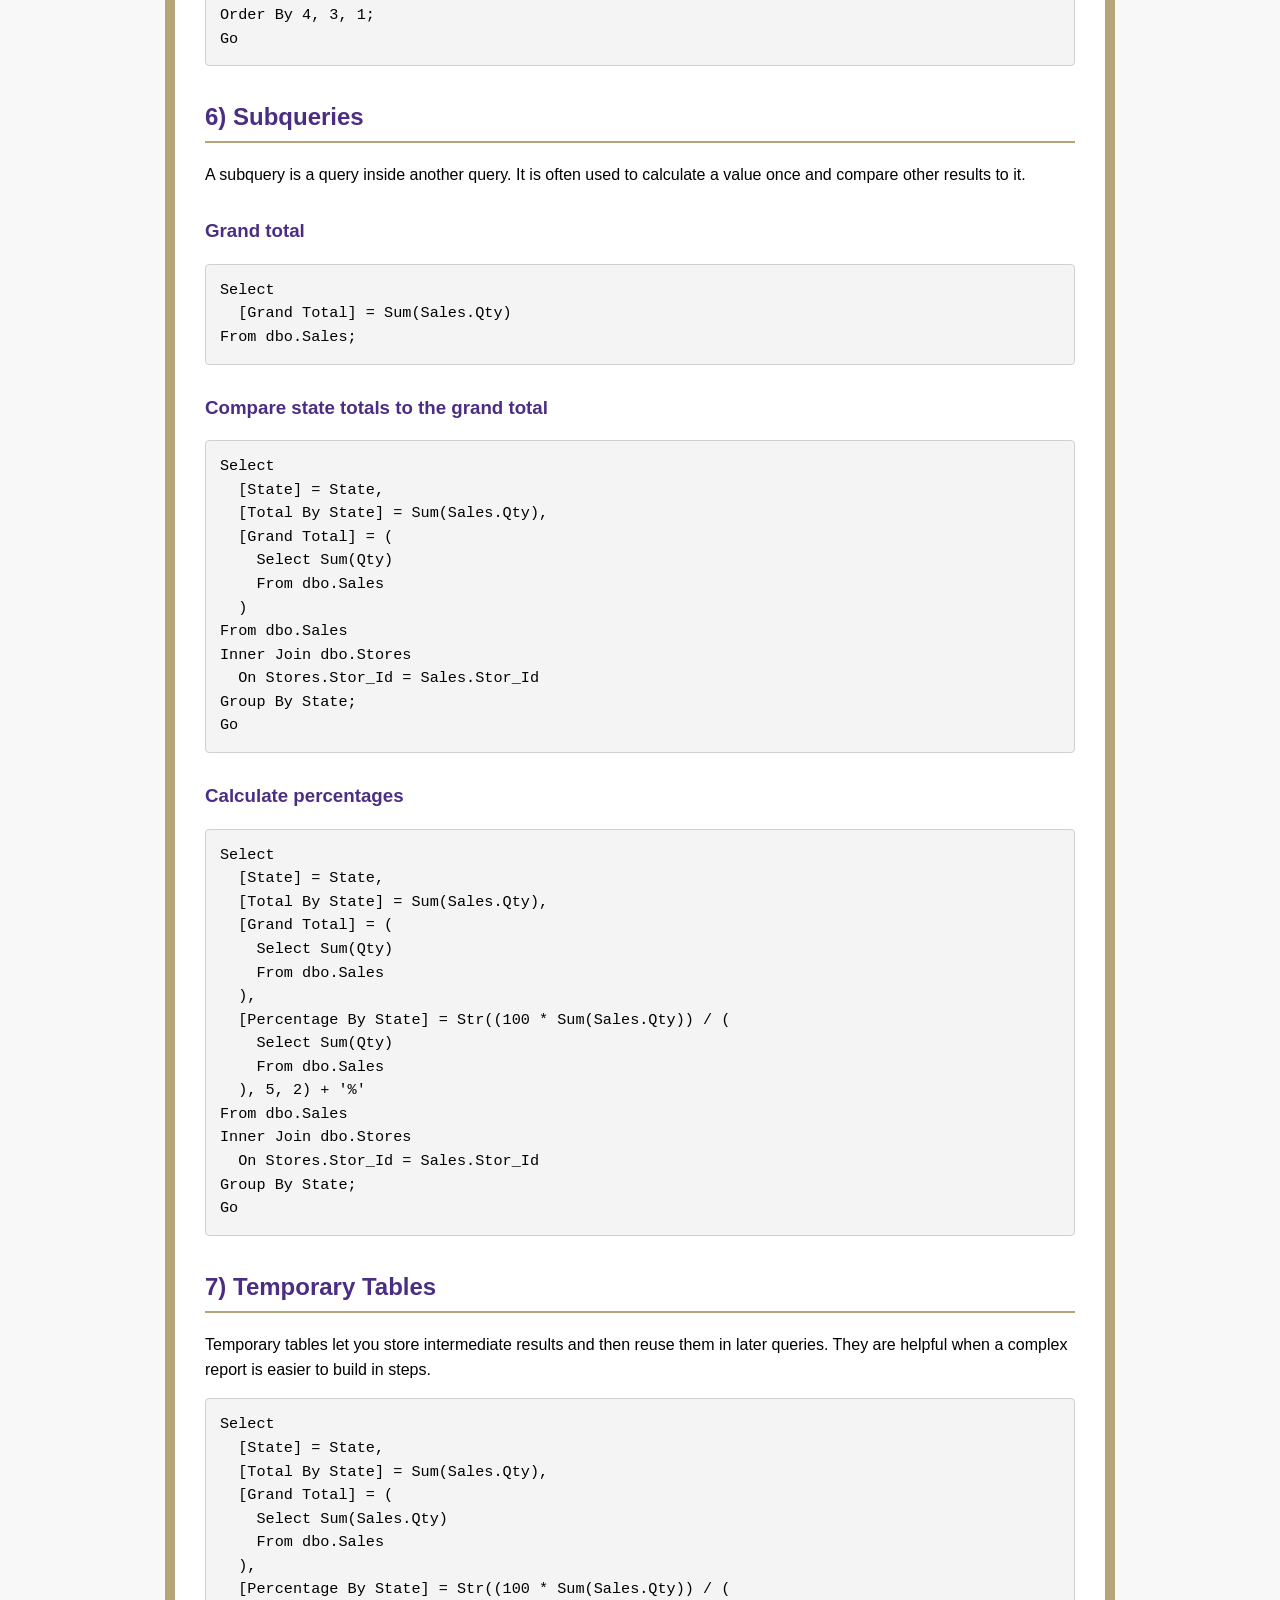
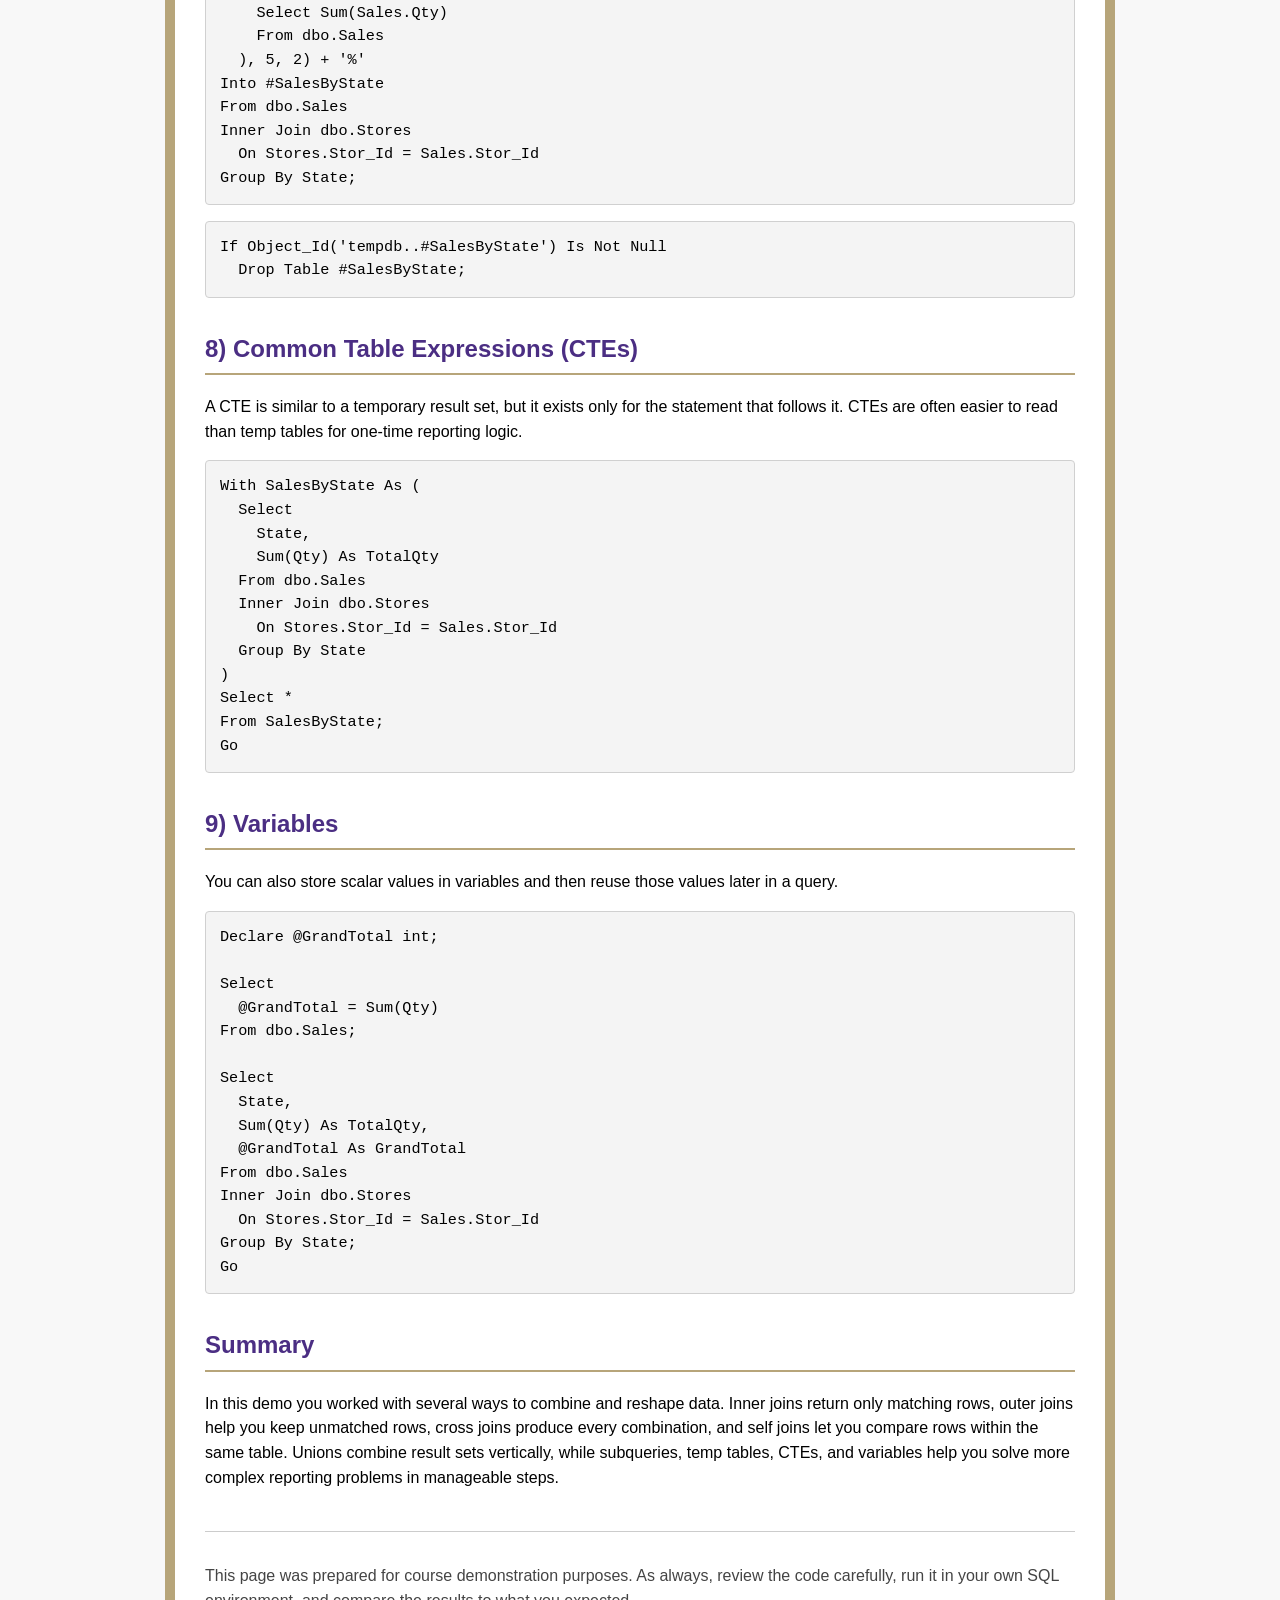
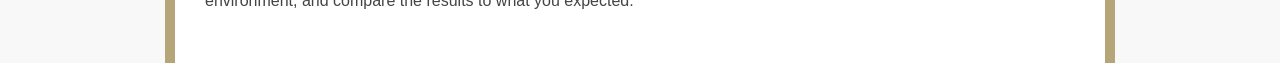
<file: ITFnd130/Module05Demos.html>
<!DOCTYPE html>
<html lang="en">
<head>
  <meta charset="UTF-8" />
  <meta name="viewport" content="width=device-width, initial-scale=1.0" />
  <title>Module 05 Demo: Joins and Subqueries</title>
  <style>
    body {
      margin: 0;
      font-family: Arial, sans-serif;
      background-color: #F8F8F8;
      color: #000000;
      line-height: 1.55;
    }

    .skip-link {
      position: absolute;
      left: -9999px;
      top: auto;
      width: 1px;
      height: 1px;
      overflow: hidden;
    }

    .skip-link:focus {
      position: static;
      width: auto;
      height: auto;
      padding: 12px 16px;
      background: #FFFFFF;
      color: #4B2E83;
      display: inline-block;
      z-index: 1000;
    }

    header {
      background-color: #4B2E83;
      color: #FFFFFF;
      padding: 30px 20px;
      text-align: center;
    }

    header h1 {
      margin: 0;
      font-size: 2rem;
    }

    header p {
      margin: 8px 0 0 0;
      font-size: 1rem;
    }

    .container {
      max-width: 950px;
      margin: 0 auto;
      padding: 20px 30px 40px 30px;
      background: #FFFFFF;
      border-left: 10px solid #B7A57A;
      border-right: 10px solid #B7A57A;
      box-sizing: border-box;
    }

    h2 {
      color: #4B2E83;
      border-bottom: 2px solid #B7A57A;
      padding-bottom: 6px;
      margin-top: 32px;
    }

    h3 {
      color: #4B2E83;
      margin-top: 28px;
    }

    p, li {
      font-size: 1rem;
    }

    ul {
      padding-left: 22px;
    }

    .important {
      background: #FFF7E6;
      border-left: 6px solid #B7A57A;
      padding: 16px;
      margin: 24px 0;
    }

    .note {
      background: #F3F0FA;
      border-left: 6px solid #4B2E83;
      padding: 16px;
      margin: 24px 0;
    }

    .try-it {
      background: #F0F7FF;
      border-left: 6px solid #2E6DA4;
      padding: 16px;
      margin: 24px 0;
    }

    pre {
      background: #F4F4F4;
      border: 1px solid #D0D0D0;
      border-radius: 4px;
      padding: 14px;
      overflow-x: auto;
      white-space: pre-wrap;
      word-wrap: break-word;
      font-family: Consolas, Menlo, Monaco, monospace;
      font-size: 0.95rem;
    }

    code {
      font-family: Consolas, Menlo, Monaco, monospace;
    }

    table {
      width: 100%;
      border-collapse: collapse;
      margin: 16px 0 24px 0;
    }

    th,
    td {
      border: 1px solid #CCCCCC;
      padding: 10px;
      text-align: left;
      vertical-align: top;
    }

    th {
      background-color: #EDE8F7;
      color: #000000;
    }

    footer {
      margin-top: 40px;
      font-size: 0.95rem;
      color: #444444;
      border-top: 1px solid #CCCCCC;
      padding-top: 16px;
    }

    @media (max-width: 700px) {
      .container {
        padding: 18px 16px 30px 16px;
        border-left-width: 6px;
        border-right-width: 6px;
      }

      header h1 {
        font-size: 1.6rem;
      }
    }
  </style>
</head>
<body>
  <a class="skip-link" href="#main-content">Skip to main content</a>

  <header>
    <h1>Module 05 Demo: Joins and Subqueries</h1>
    <p>Inner Joins, Outer Joins, Cross Joins, Self Joins, Unions, Subqueries, Temp Tables, and CTEs</p>
  </header>

  <main id="main-content">
    <div class="container">
      <section class="important" aria-labelledby="important-section">
        <h2 id="important-section">Important</h2>
        <p>The SQL code on this page is provided as a demo and reference. You cannot run the code directly from this web page. To test these examples, copy the code, paste it into your SQL editor, and run it there one batch at a time. Read the code, run it, and compare the results carefully so you can see how each type of join or subquery changes the output.</p>
      </section>

      <section aria-labelledby="overview">
        <h2 id="overview">Overview</h2>
        <p>In this demo you will learn how to combine data from multiple tables and how to use intermediate queries to answer more complex questions. These are some of the most important query patterns in SQL because real database work usually involves related tables rather than just one table at a time.</p>
        <p>This page covers the following topics:</p>
        <ul>
          <li>Inner Joins</li>
          <li>Outer Joins</li>
          <li>Cross Joins</li>
          <li>Self Joins</li>
          <li>Unions</li>
          <li>Subqueries</li>
          <li>Temporary Tables</li>
          <li>Common Table Expressions (CTEs)</li>
        </ul>
      </section>

      <section aria-labelledby="join-strategy">
        <h2 id="join-strategy">A Simple Strategy for Building Joins</h2>
        <p>When students first learn joins, the syntax can feel harder than it really is. A good method is to build the query in four steps:</p>
        <ol>
          <li>List the columns you want in the result.</li>
          <li>List the tables that contain those columns.</li>
          <li>Figure out how the tables are connected.</li>
          <li>Write the join using those pieces.</li>
        </ol>
        <div class="note">
          <p><strong>Example:</strong> If you want publisher names and title names, then you need the <code>Publishers</code> and <code>Titles</code> tables, and they are connected by <code>pub_id</code>.</p>
        </div>
        <pre>Select
  Pub_Name,
  Title
From dbo.Publishers
Inner Join dbo.Titles
  On Titles.Pub_Id = Publishers.Pub_Id;</pre>
      </section>

      <section aria-labelledby="inner-joins">
        <h2 id="inner-joins">1) Inner Joins</h2>
        <p>An inner join returns only the rows that have matching values in both tables. This is the most common type of join.</p>

        <h3>Look at the source data</h3>
        <pre>Use Pubs;
Go

Select *
From dbo.Titles;

Select *
From dbo.Sales;
Go</pre>

        <h3>Focus on the columns you need</h3>
        <pre>Select
  Title_Id,
  Title
From dbo.Titles
Order By Title_Id;

Select
  Title_Id,
  Ord_Date,
  Qty
From dbo.Sales
Order By Title_Id;
Go</pre>

        <h3>Join the two tables</h3>
        <pre>Select
  Titles.Title_Id,
  Title,
  Ord_Date,
  Qty
From dbo.Titles
Inner Join dbo.Sales
  On Titles.Title_Id = Sales.Title_Id;
Go</pre>

        <h3>Join more than two tables</h3>
        <pre>Select
  Stores.Stor_Id,
  Stor_Name,
  Titles.Title_Id,
  Title,
  Ord_Date,
  Qty
From dbo.Titles
Inner Join dbo.Sales
  On Titles.Title_Id = Sales.Title_Id
Inner Join dbo.Stores
  On Sales.Stor_Id = Stores.Stor_Id;
Go</pre>

        <h3>Use aliases for readability</h3>
        <pre>Select
  [Store ID] = St.Stor_Id,
  [Store Name] = Stor_Name,
  [Title ID] = T.Title_Id,
  [Title] = Title,
  [Sales Date] = Ord_Date,
  [Sales Quantity] = Qty
From dbo.Titles As T
Inner Join dbo.Sales As S
  On T.Title_Id = S.Title_Id
Inner Join dbo.Stores As St
  On S.Stor_Id = St.Stor_Id;
Go</pre>

        <div class="try-it">
          <p><strong>Try this:</strong> Run the inner join example and compare the results with the original <code>Titles</code> and <code>Sales</code> tables. Notice that only rows with matching <code>Title_Id</code> values appear in the result.</p>
        </div>
      </section>

      <section aria-labelledby="bridge-joins">
        <h2 id="bridge-joins">Joining Through a Bridge Table</h2>
        <p>Sometimes two tables are not directly connected. In that case, you often use a bridge table to connect them. In the Pubs database, <code>Authors</code> and <code>Titles</code> are connected through <code>TitleAuthor</code>.</p>

        <pre>Select
  [Author Name] = A.Au_Fname + ' ' + A.Au_Lname,
  [Title] = Title
From dbo.Authors As A
Inner Join dbo.TitleAuthor As TA
  On A.Au_Id = TA.Au_Id
Inner Join dbo.Titles As T
  On T.Title_Id = TA.Title_Id;
Go</pre>
      </section>

      <section aria-labelledby="outer-joins">
        <h2 id="outer-joins">2) Outer Joins</h2>
        <p>Outer joins are useful when you want to keep unmatched rows. For example, you may want all publishers listed, even if some of them do not currently have any titles.</p>

        <h3>Left Outer Join</h3>
        <pre>Select
  Pub_Name,
  Title
From dbo.Publishers
Left Outer Join dbo.Titles
  On Titles.Pub_Id = Publishers.Pub_Id;</pre>

        <h3>Right Outer Join</h3>
        <pre>Select
  Pub_Name,
  Title
From dbo.Titles
Right Outer Join dbo.Publishers
  On Titles.Pub_Id = Publishers.Pub_Id;</pre>

        <h3>Show only unmatched rows</h3>
        <pre>Select
  Pub_Name,
  Title
From dbo.Titles
Right Outer Join dbo.Publishers
  On Titles.Pub_Id = Publishers.Pub_Id
Where Title Is Null;
Go</pre>

        <div class="note">
          <p>A common use of outer joins is to find missing related data. In this example, rows with <code>Title Is Null</code> show publishers that do not have matching titles.</p>
        </div>
      </section>

      <section aria-labelledby="mixing-joins">
        <h2 id="mixing-joins">Mixing Inner and Outer Joins</h2>
        <p>Be careful when mixing join types. An inner join later in the query can remove rows that were preserved by an outer join earlier in the query.</p>

        <pre>Select
  Pub_Name,
  Title,
  Qty
From dbo.Titles
Right Outer Join dbo.Publishers
  On Titles.Pub_Id = Publishers.Pub_Id
Left Join dbo.Sales
  On Titles.Title_Id = Sales.Title_Id;</pre>

        <pre>Select
  Pub_Name,
  Title,
  Qty
From dbo.Titles
Right Outer Join dbo.Publishers
  On Titles.Pub_Id = Publishers.Pub_Id
Inner Join dbo.Sales
  On Titles.Title_Id = Sales.Title_Id;</pre>
      </section>

      <section aria-labelledby="non-fk-joins">
        <h2 id="non-fk-joins">Joining on Non-Foreign Key Columns</h2>
        <p>You can also join tables on matching values even when there is no formal foreign key relationship. This can be useful, but you need to think carefully about whether the match is truly meaningful.</p>

        <pre>Select
  Pub_Name,
  Au_Fname + ' ' + Au_Lname As Author_Name
From dbo.Publishers
Inner Join dbo.Authors
  On Publishers.City = Authors.City;</pre>
      </section>

      <section aria-labelledby="cross-joins">
        <h2 id="cross-joins">3) Cross Joins</h2>
        <p>A cross join returns every possible combination of rows between two tables. This can create very large result sets.</p>

        <pre>Select
  Pub_Name,
  Title
From dbo.Titles
Cross Join dbo.Publishers;
Go</pre>

        <div class="try-it">
          <p><strong>Try this:</strong> Compare the row count from the cross join with the row count from the matching inner join. This helps show the difference between all possible combinations and only matching combinations.</p>
        </div>
      </section>

      <section aria-labelledby="self-joins">
        <h2 id="self-joins">4) Self Joins</h2>
        <p>A self join uses the same table twice in one query. This is useful when a table relates to itself, such as employees and their managers.</p>

        <pre>Use Northwind;
Go

Select
  Mgr.EmployeeId,
  Mgr.LastName,
  Emp.EmployeeId,
  Emp.LastName
From dbo.Employees As Emp
Inner Join dbo.Employees As Mgr
  On Emp.ReportsTo = Mgr.EmployeeId
Order By 1, 2, 3, 4;
Go</pre>

        <pre>Select
  [Manager] = IIf(IsNull(Mgr.EmployeeId, 0) = 0, 'General Manager', Mgr.LastName),
  [Employee Name] = Emp.FirstName + ' ' + Emp.LastName
From dbo.Employees As Emp
Left Join dbo.Employees As Mgr
  On Emp.ReportsTo = Mgr.EmployeeId
Order By IsNull(Mgr.EmployeeId, 0), Emp.EmployeeId;
Go</pre>

        <div class="note">
          <p>Notice that the same table appears twice, but with different aliases. That lets SQL treat one instance as employees and the other as managers.</p>
        </div>
      </section>

      <section aria-labelledby="unions">
        <h2 id="unions">5) Unions</h2>
        <p>Joins combine columns from related rows. Unions combine rows from two result sets that have the same number and type of columns.</p>

        <pre>Use Pubs;
Go

Select
  Stor_Name,
  Stor_Address,
  City,
  State,
  Zip
From dbo.Stores

Union

Select
  Au_Lname + ' ' + Au_Fname,
  Address,
  City,
  State,
  Zip
From dbo.Authors
Order By 4, 3, 1;
Go</pre>
      </section>

      <section aria-labelledby="subqueries">
        <h2 id="subqueries">6) Subqueries</h2>
        <p>A subquery is a query inside another query. It is often used to calculate a value once and compare other results to it.</p>

        <h3>Grand total</h3>
        <pre>Select
  [Grand Total] = Sum(Sales.Qty)
From dbo.Sales;</pre>

        <h3>Compare state totals to the grand total</h3>
        <pre>Select
  [State] = State,
  [Total By State] = Sum(Sales.Qty),
  [Grand Total] = (
    Select Sum(Qty)
    From dbo.Sales
  )
From dbo.Sales
Inner Join dbo.Stores
  On Stores.Stor_Id = Sales.Stor_Id
Group By State;
Go</pre>

        <h3>Calculate percentages</h3>
        <pre>Select
  [State] = State,
  [Total By State] = Sum(Sales.Qty),
  [Grand Total] = (
    Select Sum(Qty)
    From dbo.Sales
  ),
  [Percentage By State] = Str((100 * Sum(Sales.Qty)) / (
    Select Sum(Qty)
    From dbo.Sales
  ), 5, 2) + '%'
From dbo.Sales
Inner Join dbo.Stores
  On Stores.Stor_Id = Sales.Stor_Id
Group By State;
Go</pre>
      </section>

      <section aria-labelledby="temp-tables">
        <h2 id="temp-tables">7) Temporary Tables</h2>
        <p>Temporary tables let you store intermediate results and then reuse them in later queries. They are helpful when a complex report is easier to build in steps.</p>

        <pre>Select
  [State] = State,
  [Total By State] = Sum(Sales.Qty),
  [Grand Total] = (
    Select Sum(Sales.Qty)
    From dbo.Sales
  ),
  [Percentage By State] = Str((100 * Sum(Sales.Qty)) / (
    Select Sum(Sales.Qty)
    From dbo.Sales
  ), 5, 2) + '%'
Into #SalesByState
From dbo.Sales
Inner Join dbo.Stores
  On Stores.Stor_Id = Sales.Stor_Id
Group By State;</pre>

        <pre>If Object_Id('tempdb..#SalesByState') Is Not Null
  Drop Table #SalesByState;</pre>
      </section>

      <section aria-labelledby="ctes">
        <h2 id="ctes">8) Common Table Expressions (CTEs)</h2>
        <p>A CTE is similar to a temporary result set, but it exists only for the statement that follows it. CTEs are often easier to read than temp tables for one-time reporting logic.</p>

        <pre>With SalesByState As (
  Select
    State,
    Sum(Qty) As TotalQty
  From dbo.Sales
  Inner Join dbo.Stores
    On Stores.Stor_Id = Sales.Stor_Id
  Group By State
)
Select *
From SalesByState;
Go</pre>
      </section>

      <section aria-labelledby="variables">
        <h2 id="variables">9) Variables</h2>
        <p>You can also store scalar values in variables and then reuse those values later in a query.</p>

        <pre>Declare @GrandTotal int;

Select
  @GrandTotal = Sum(Qty)
From dbo.Sales;

Select
  State,
  Sum(Qty) As TotalQty,
  @GrandTotal As GrandTotal
From dbo.Sales
Inner Join dbo.Stores
  On Stores.Stor_Id = Sales.Stor_Id
Group By State;
Go</pre>
      </section>

      <section aria-labelledby="summary">
        <h2 id="summary">Summary</h2>
        <p>In this demo you worked with several ways to combine and reshape data. Inner joins return only matching rows, outer joins help you keep unmatched rows, cross joins produce every combination, and self joins let you compare rows within the same table. Unions combine result sets vertically, while subqueries, temp tables, CTEs, and variables help you solve more complex reporting problems in manageable steps.</p>
      </section>

      <footer>
        <p>This page was prepared for course demonstration purposes. As always, review the code carefully, run it in your own SQL environment, and compare the results to what you expected.</p>
      </footer>
    </div>
  </main>
</body>
</html>
</file>
<file: docs/randals-uw-canvas-styles.css>
/* ===============================
   UW Color Palette + Layout
   =============================== */

body {
  margin: 0;
  font-family: Arial, sans-serif;
  background-color: #F8F8F8;
  color: #000;
  line-height: 1.55;
}

/* ===============================
   Header
   =============================== */

header {
  background-color: #4B2E83;
  /* UW Purple */
  color: #FFFFFF;
  padding: 30px 20px;
  text-align: center;
}

header h1 {
  margin: 0;
  font-size: 32px;
}

header p {
  margin: 8px 0 0 0;
  font-size: 16px;
}

/* ===============================
   Content Container
   =============================== */

.container {
  max-width: 950px;
  margin: auto;
  padding: 20px 30px;
  background: #FFFFFF;
  border-left: 10px solid #B7A57A;
  /* UW Gold */
  border-right: 10px solid #B7A57A;
}

/* ===============================
   Headings
   =============================== */

h2 {
  color: #4B2E83;
  border-left: 10px solid #85754D;
  /* Secondary Gold */
  padding-left: 10px;
  margin-top: 40px;
  margin-bottom: 10px;
}

h3 {
  color: #4B2E83;
  margin-top: 25px;
  margin-bottom: 8px;
}

/* ===============================
   Code + Preformatted Blocks
   =============================== */

code {
  background: #EEEEEE;
  padding: 2px 4px;
  border-radius: 4px;
  font-family: Consolas, "Courier New", monospace;
}

pre {
  background: #EEEEEE;
  border-left: 6px solid #85754D;
  padding: 12px;
  border-radius: 6px;
  overflow-x: auto;
  font-family: Consolas, "Courier New", monospace;
  font-size: 14px;
}

/* ===============================
   Footer
   =============================== */

footer {
  text-align: center;
  padding: 20px;
  color: #4B2E83;
  font-size: 14px;
  margin-top: 40px;
}

.ai-footnote {
  margin-top: 40px;
  color: #555;
  text-align: center;
}


/* ===============================
   Accessibility – Skip Link
   =============================== */

.skip-link {
  position: absolute;
  left: -9999px;
  top: auto;
  width: 1px;
  height: 1px;
  overflow: hidden;
}

.skip-link:focus {
  position: static;
  width: auto;
  height: auto;
  padding: 8px 12px;
  background: #4B2E83;
  color: #FFFFFF;
  z-index: 1000;
  display: inline-block;
  margin: 10px;
  border-radius: 4px;
  text-decoration: none;
}

/* ===============================
   Responsive Design
   =============================== */
</file>
